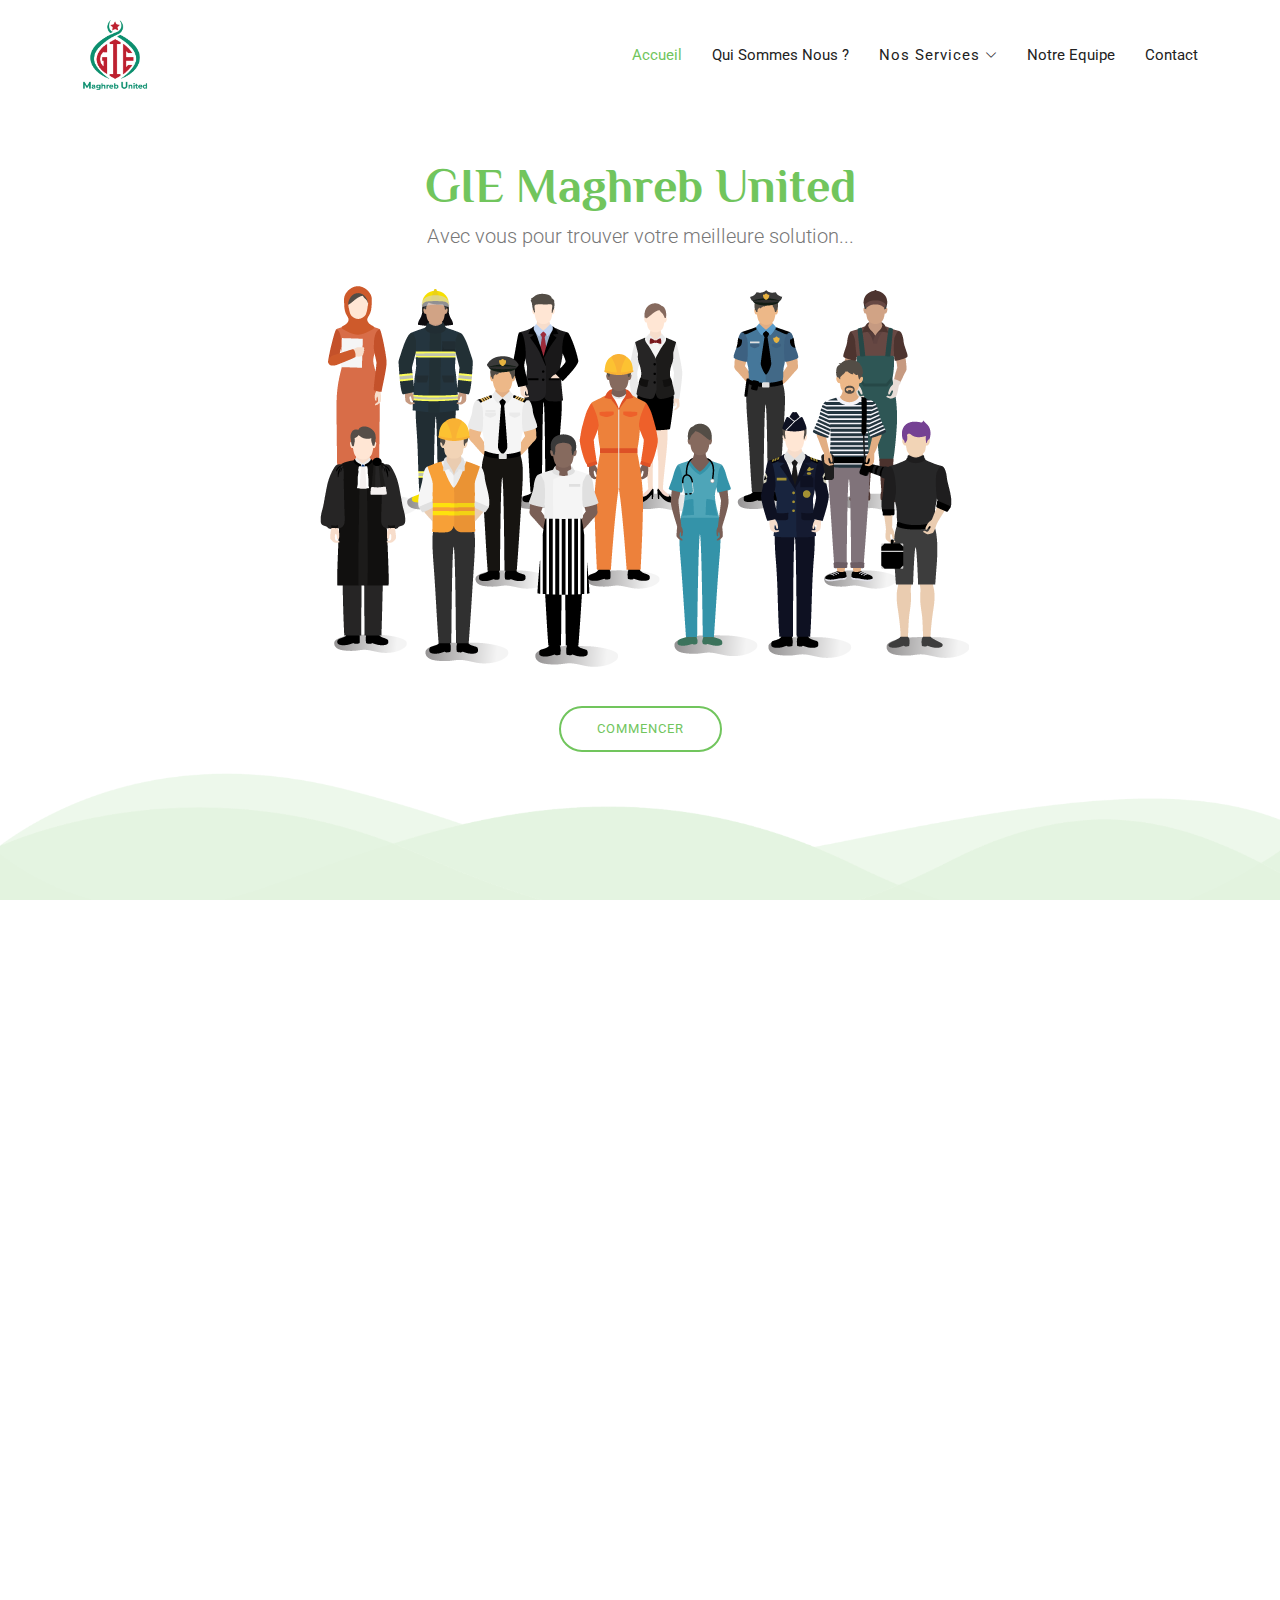
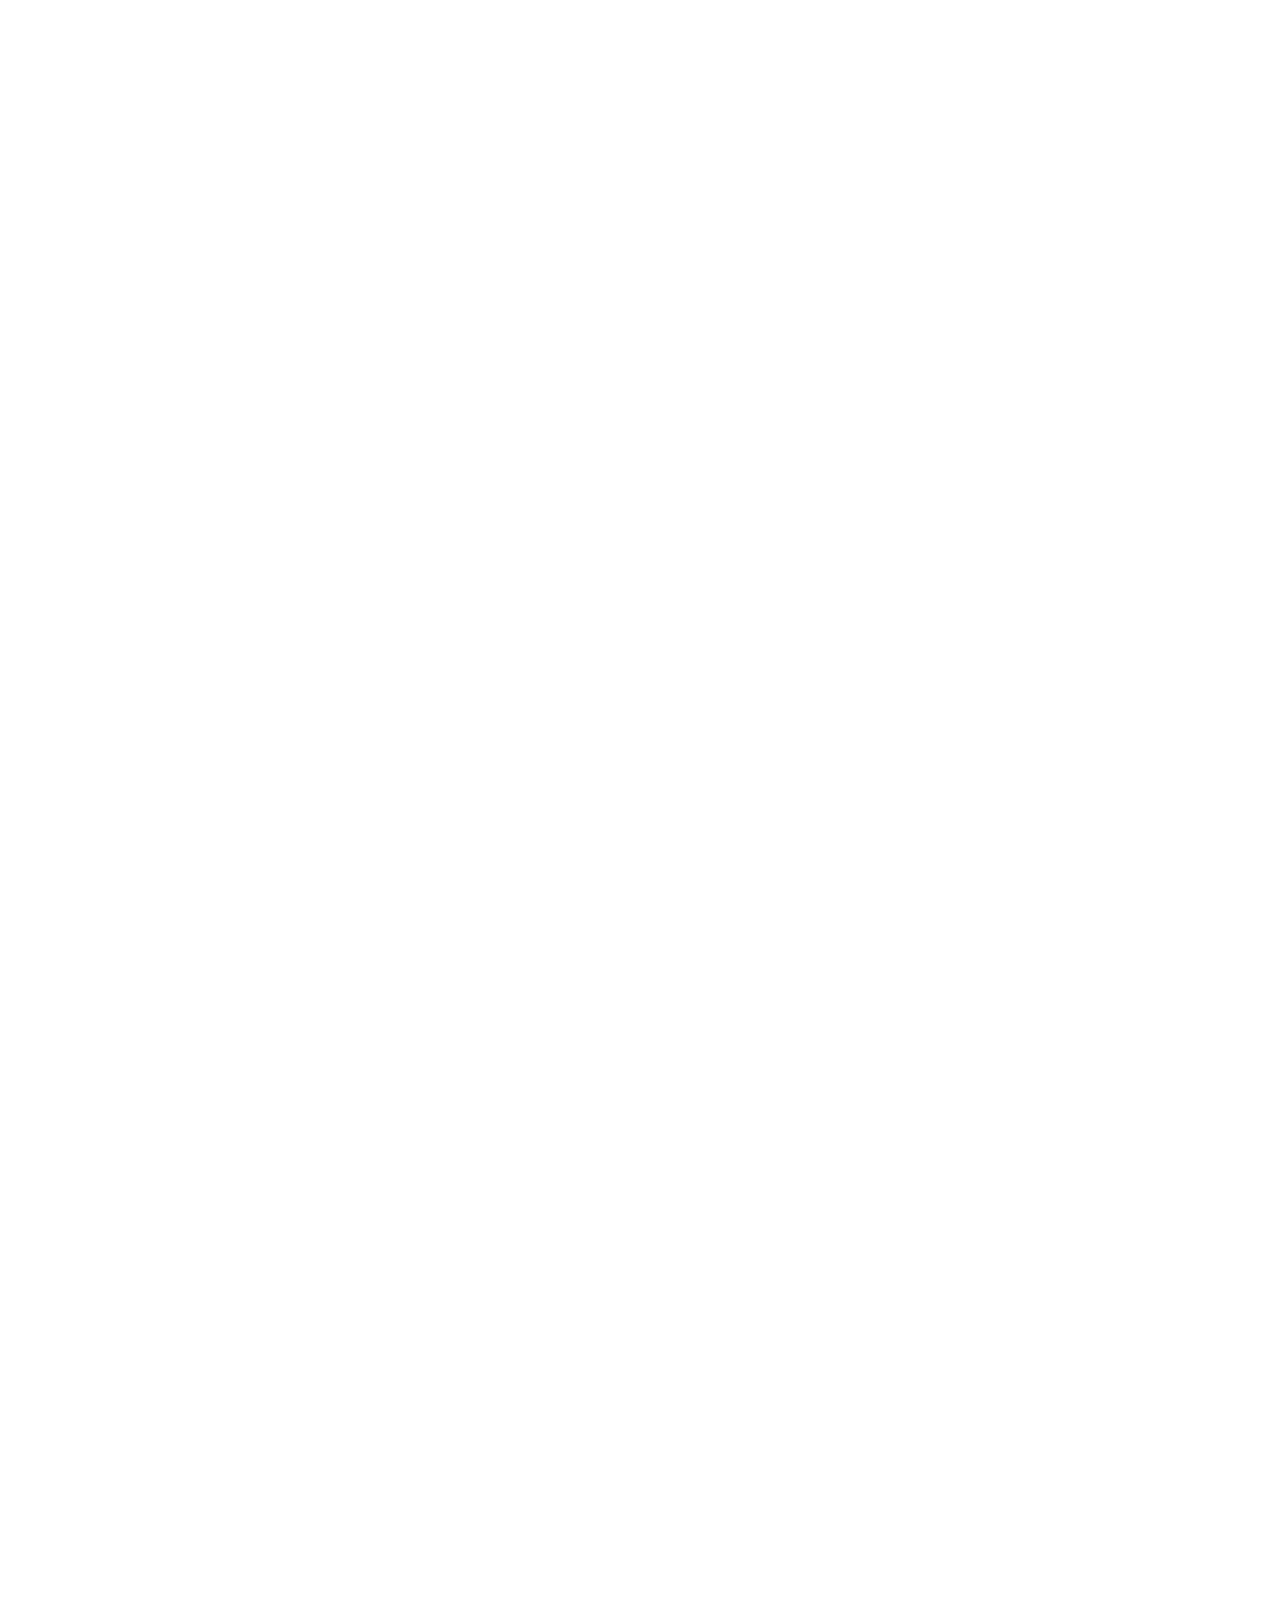
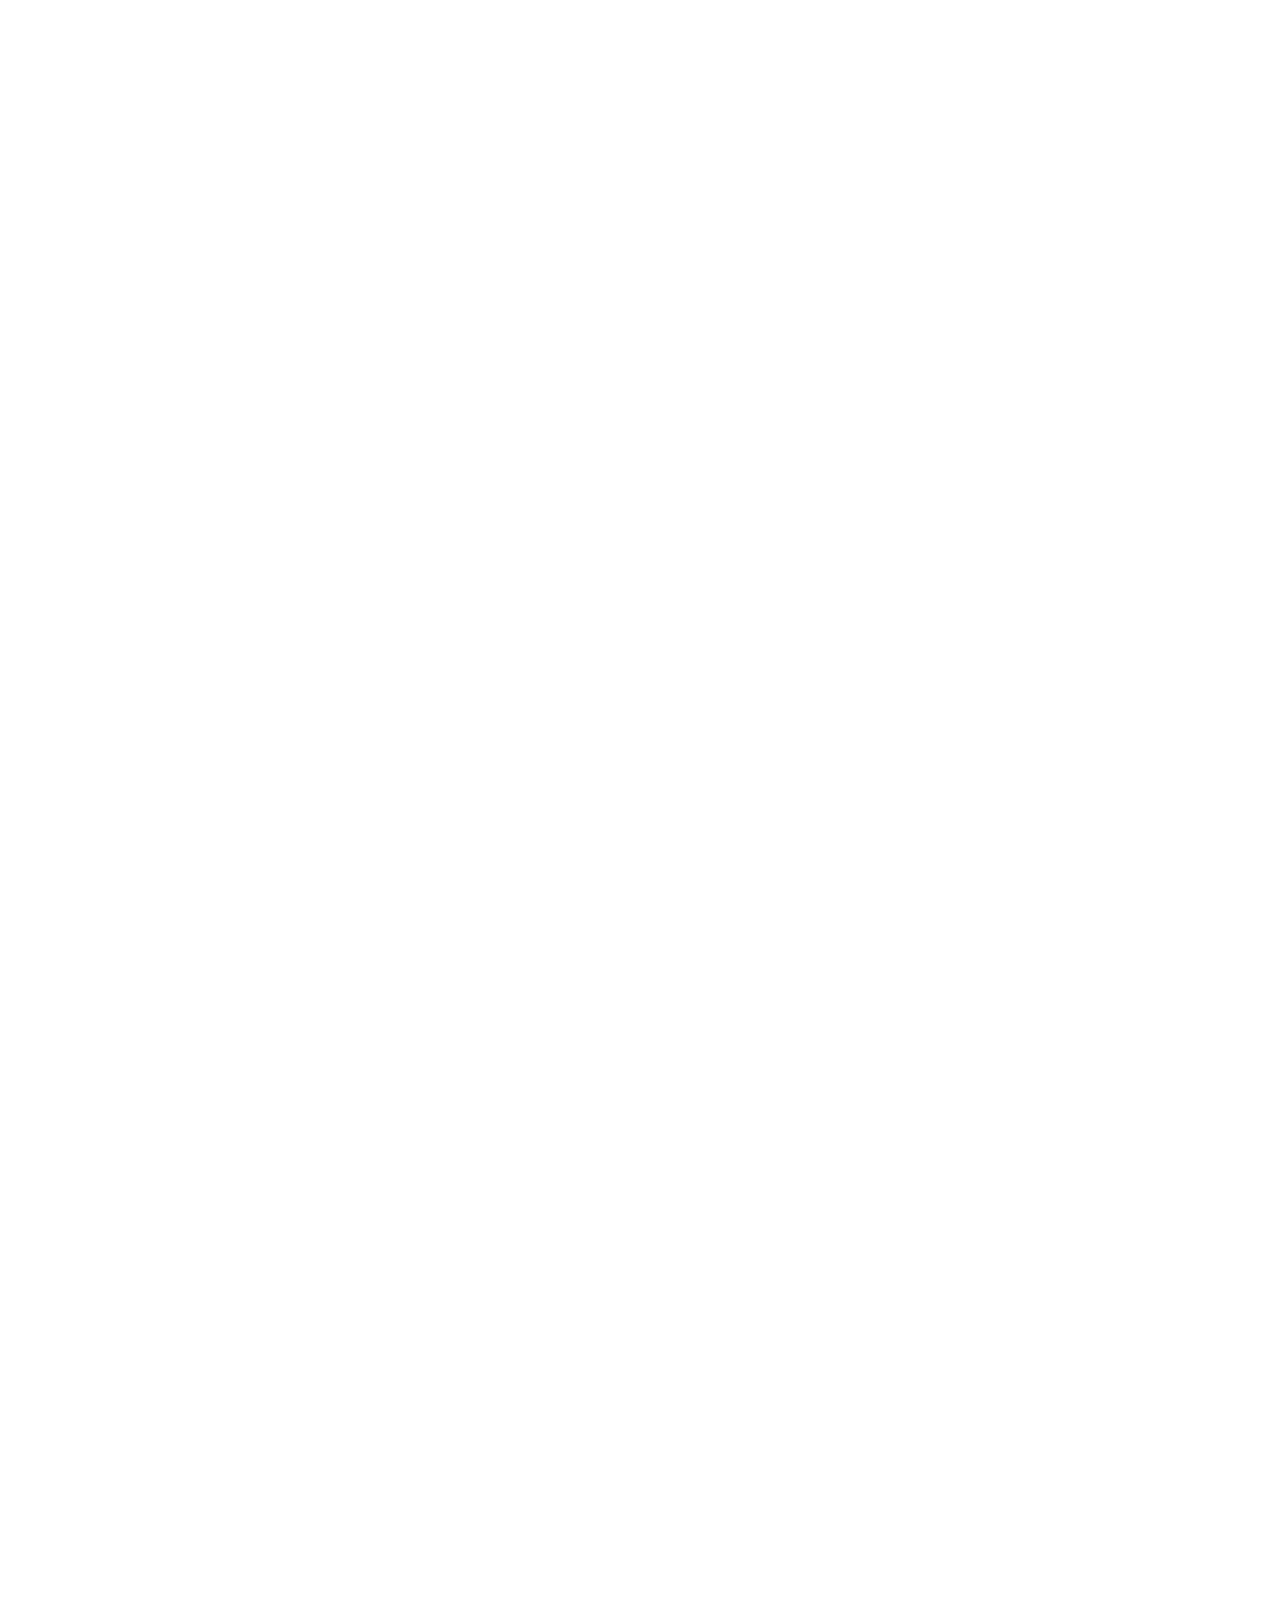
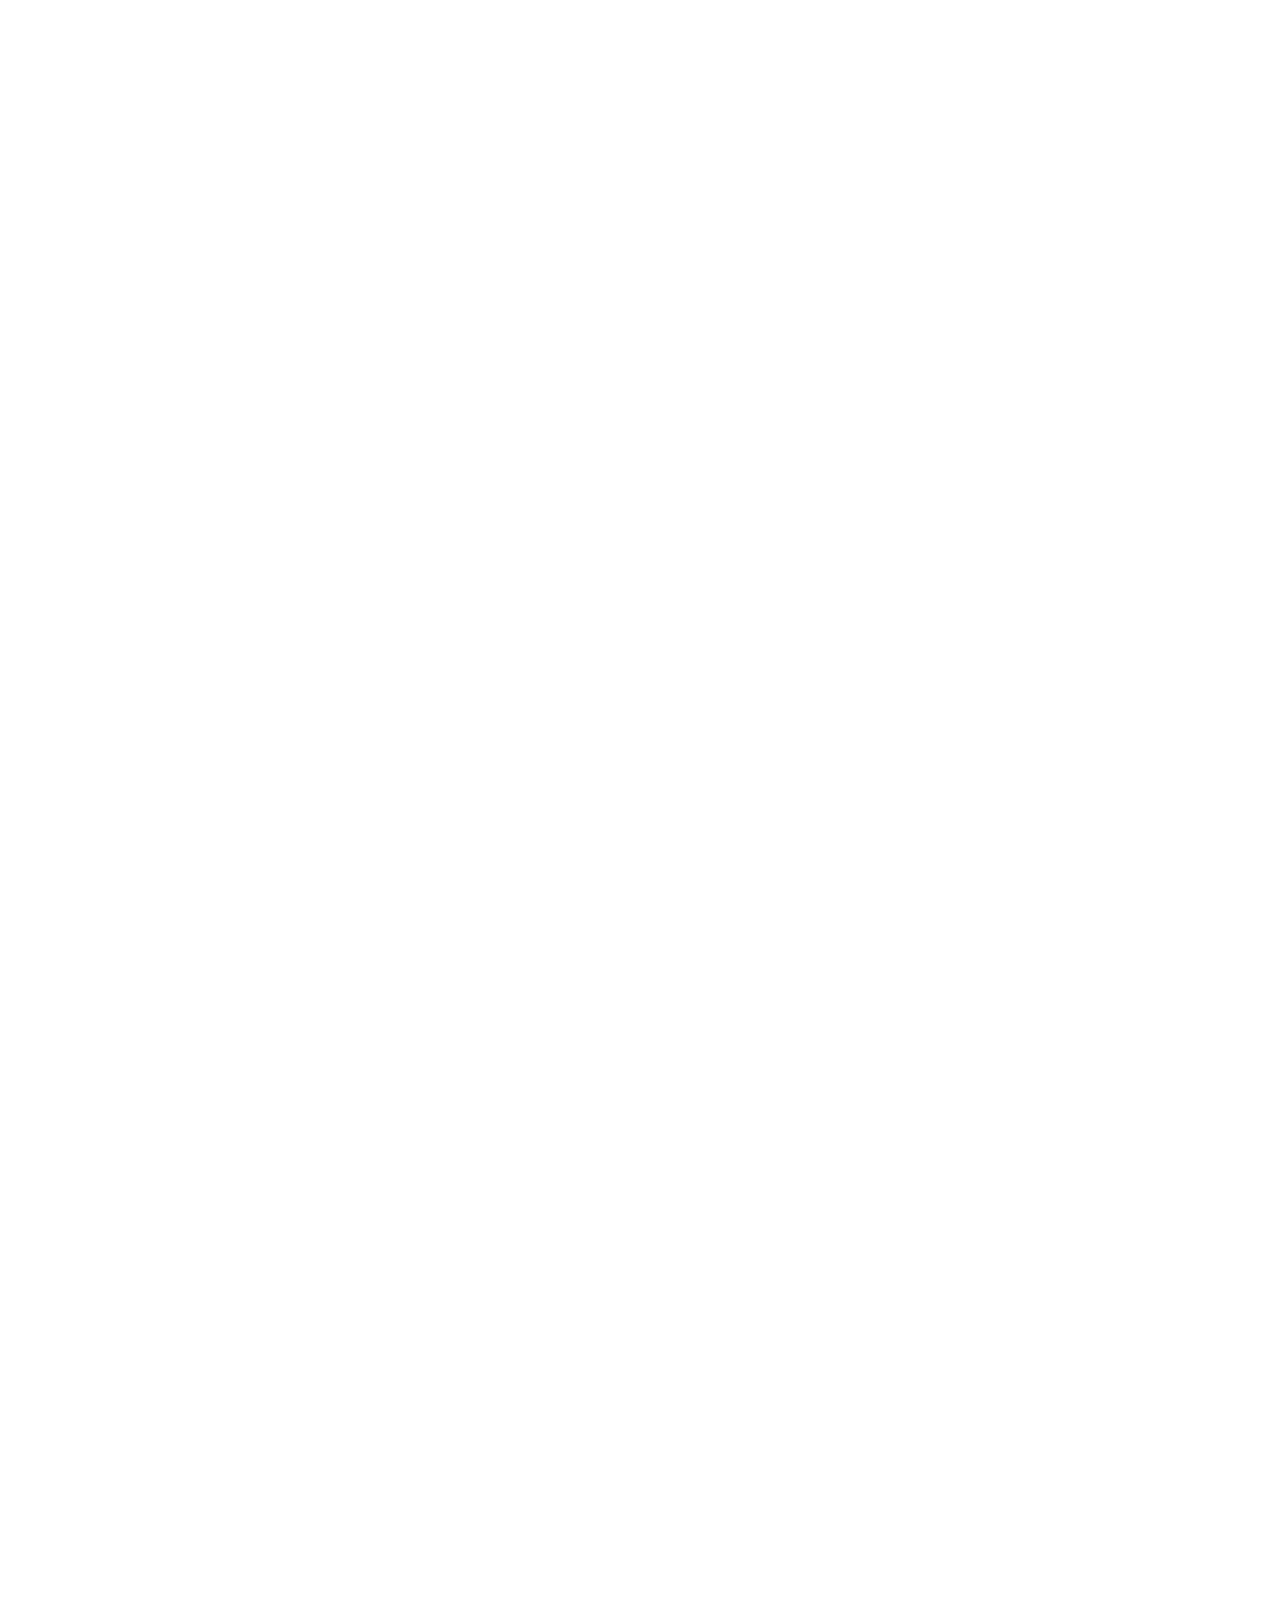
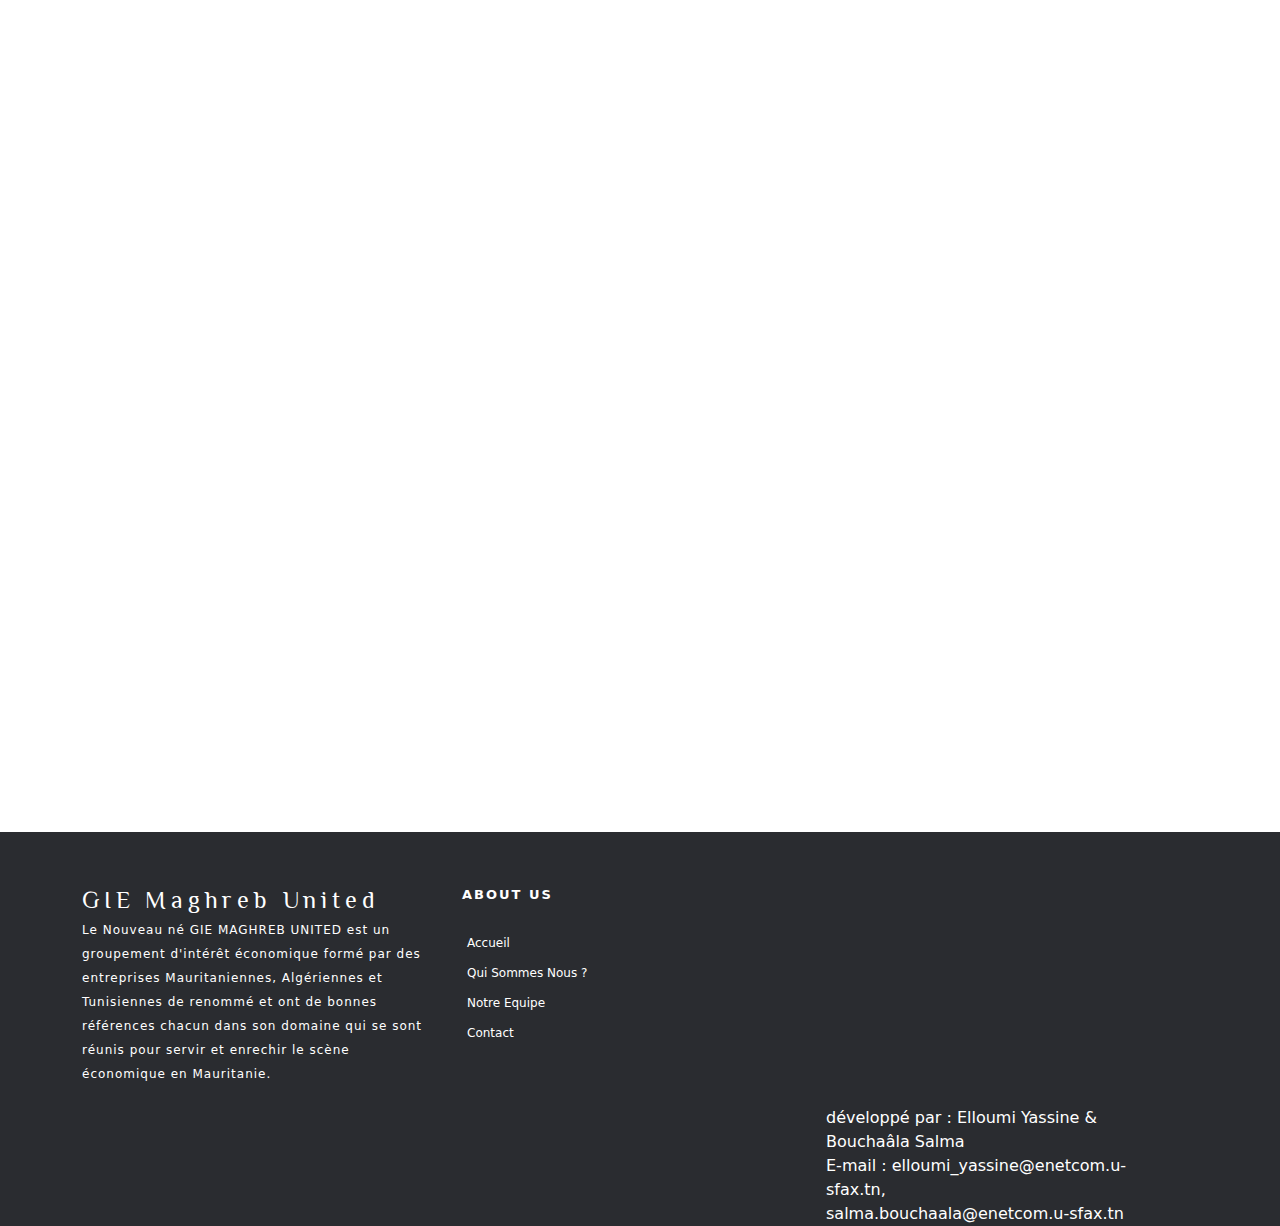
<file: index.html>
<!DOCTYPE html>
<html lang="en">

<head>
  <meta charset="utf-8">
  <meta content="width=device-width, initial-scale=1.0" name="viewport">

  <title>GIE maghreb-United</title>
  <meta content="" name="description">
  <meta content="" name="keywords">

  <!-- Favicons -->
  <link href="assets/img/svg/GIE.png" rel="icon">
  <link href="assets/img/apple-touch-icon.png" rel="apple-touch-icon">

  <!-- Google Fonts -->
  <link
    href="https://fonts.googleapis.com/css?family=Open+Sans:300,300i,400,400i,700,700i|Roboto:100,300,400,500,700|Philosopher:400,400i,700,700i"
    rel="stylesheet">

  <!-- Vendor CSS Files -->
  <link href="assets/vendor/aos/aos.css" rel="stylesheet">
  <link href="assets/vendor/bootstrap/css/bootstrap.min.css" rel="stylesheet">
  <link href="assets/vendor/bootstrap-icons/bootstrap-icons.css" rel="stylesheet">
  <link href="assets/vendor/glightbox/css/glightbox.min.css" rel="stylesheet">
  <link href="assets/vendor/swiper/swiper-bundle.min.css" rel="stylesheet">

  <!-- Template Main CSS File -->
  <link href="assets/css/style.css" rel="stylesheet">


</head>

<body>

  <!-- ======= Header ======= -->
  <header id="header" class="header fixed-top d-flex align-items-center">
    <div class="container d-flex align-items-center justify-content-between">

      <div id="logo">
        <h1><a href="index.html"><img src="assets/img/logo/GIE.png" alt="" style="height: 70px;"></a></h1>
        <!-- Uncomment below if you prefer to use an image logo -->
        <!-- <a href="index.html"><img src="assets/img/logo.png" alt="" title="" /></a>-->
      </div>

      <nav id="navbar" class="navbar">
        <ul>
          <li><a class="nav-link scrollto active" href="#hero">Accueil</a></li>
          <li><a class="nav-link scrollto" href="#about-us">Qui sommes nous ?</a></li>
          <li class="dropdown"><a href="#features"><span>Nos Services</span> <i class="bi bi-chevron-down"></i></a>
            <ul>
              <li><a href="serviceConstruction.html">Construction</a></li>
              <li><a href="serviceTravauPub.html">Travaux publics</a></li>
              <li><a href="serviceEnvironnement.html">Environnement</a></li>
              <li><a href="serviceHydrolique.html">Hydraulique</a></li>
              <li><a href="serviceHydraucarbures.html">Hydraucarbures</a></li>
              <li><a href="serviceEnergie.html">Energie</a></li>
              <li><a href="serviceIngénierie.html">Ingénierie</a></li>
              <li><a href="serviceFormation.html">Formation</a></li>
              <li><a href="serviceTrading.html">Trading</a></li>
              <li><a href="serviceAgriculture.html">Agriculture</a></li>
              <li><a href="serviceInvestissement.html">Investissement</a></li>
            </ul>
          </li>
          <li><a class="nav-link scrollto" href="#team">Notre Equipe</a></li>

          <li><a class="nav-link scrollto" href="#contact">Contact</a></li>
        </ul>
        <i class="bi bi-list mobile-nav-toggle"></i>
      </nav><!-- .navbar -->

    </div>
  </header><!-- End Header -->

  <!-- ======= Hero Section ======= -->
  <section id="hero">
    <div class="hero-container" data-aos="fade-in">
      <h1>GIE Maghreb United</h1>
      <h2>Avec vous pour trouver votre meilleure solution...</h2>
      <img src="assets/img/2754.png" alt="Hero Imgs" data-aos="zoom-out" data-aos-delay="100">
      <a href="#about-us" class="btn-get-started scrollto">Commencer</a>
    </div>
  </section><!-- End Hero Section -->

  <main id="main">
    <!-- ======= About Us Section ======= -->
    <section id="about-us" class="about-us padd-section">
      <div class="container" data-aos="fade-up">
        <div class="row justify-content-center">

          <div class="col-md-5 col-lg-3">
            <img src="assets/img/teamWork.jpg" alt="About" data-aos="zoom-in" data-aos-delay="100">
          </div>

          <div class="col-md-7 col-lg-8">
            <div class="about-content" data-aos="fade-left" data-aos-delay="100">

              <h2><span>GIE Maghreb United</span>Qui sommes nous ? </h2>
              <p> Le Nouveau né GIE MAGHREB UNITED est un groupement d'intérêt économique formé par des entreprises
                Mauritaniennes, Algériennes et Tunisiennes de renommé et ont de bonnes références chacun dans son
                domaine qui se sont réunies pour servir et enrechir la scène économique en Mauritanie.
              </p>

              <ul class="list-unstyled">
                <li><i class="vi bi-chevron-right"></i>Bâtiment et Construction</li>
                <li><i class="vi bi-chevron-right"></i>Ingénierie et Travaux Publics</li>
                <li><i class="vi bi-chevron-right"></i>Énergie et Environnement</li>
                <li><i class="vi bi-chevron-right"></i>Mines et Hydrocarbures</li>
                <li><i class="vi bi-chevron-right"></i>Et autre....</li>
              </ul>

            </div>
          </div>

        </div>
      </div>
    </section><!-- End About Us Section -->

    <!-- ======= Features Section ======= -->
    <section id="features" class="padd-section text-center">

      <div class="container" data-aos="fade-up">
        <div class="section-title text-center">
          <h2>Nos Services</h2>
        </div>

        <div class="row" data-aos="fade-up" data-aos-delay="100">

          <div class="col-md-6 col-lg-3">
            <a href="serviceConstruction.html">
              <div class="feature-block image-container">
                <img src="assets/img/construction.jpg" alt="img">
                <h4>Construction</h4>
                <p>"Érigeons des espaces qui dépassent vos attentes, pierre par pierre."</p>
              </div>
            </a>
          </div>

          <div class="col-md-6 col-lg-3">
            <a href="serviceEnergie.html"><div class="feature-block image-container">
              <img src="assets/img/energie.jpg" alt="img">
              <h4>Energie</h4>
              <p>"Allumons le chemin vers un avenir énergétique brillant et responsable."</p>
            </div></a>
            
          </div>

          <div class="col-md-6 col-lg-3">
            <a href="serviceEnvironnement.html">
              <div class="feature-block image-container">
                <img src="assets/img/Environment.jpg" alt="img">
                <h4>Environment </h4>
                <p>"Protégeons la planète avec des solutions environnementales innovantes." </p>
              </div>
            </a>

          </div>

          <div class="col-md-6 col-lg-3">
            <a href="serviceHydrolique.html">
              <div class="feature-block image-container">
                <img src="assets/img/hydraulique.png" alt="img">
                <h4>Hydraulique</h4>
                <p>"Façonnons l'avenir avec des solutions hydrauliques fluides et durables."</p>
              </div>
            </a>
            
          </div>

          <div class="col-md-6 col-lg-3">
            <a href="serviceTravauPub.html">
              <div class="feature-block image-container">
                <img src="assets/img/civil.jpg" alt="img">
                <h4>Travaux publics</h4>
                <p>"Édifions des bases solides, liant communautés et opportunités."</p>
              </div>
            </a>

          </div>

          <div class="col-md-6 col-lg-3">
            <a href="serviceAgriculture.html"> <div class="feature-block image-container">
              <img src="assets/img/agriculture.jpg" alt="img">
              <h4>Agriculture</h4>
              <p>"Cultivons la croissance et l'abondance, de la terre à la table."</p>
            </div></a>
           
          </div>

          <div class="col-md-6 col-lg-3">
            <a href="serviceTrading.html"><div class="feature-block image-container">
              <img src="assets/img/Trading.jpg" alt="img">
              <h4>Trading</h4>
              <p>"Connectons les marchés mondiaux pour stimuler la croissance et l'innovation."</p>
            </div></a>
            
          </div>

          <div class="col-md-6 col-lg-3">
            <a href="serviceIngénierie.html"><div class="feature-block image-container">
              <img src="assets/img/Engineering.jpg" alt="img">
              <h4>Ingénierie </h4>
              <p>"L'ingéniosité rencontre la réalité dans chaque projet que nous concevons."</p>
            </div></a>
            
          </div>
          <div class="col-md-6 col-lg-3">
            <a href="serviceHydraucarbures.html"><div class="feature-block image-container">
              <img src="assets/img/hydrocarbure.png" alt="img">
              <h4>Hydrocarbure </h4>
              <p>"Expertise et responsabilité dans le domaine complexe des hydrocarbures." </p>
            </div></a>
            
          </div>
          <div class="col-md-6 col-lg-3">
            <a href="serviceFormation.html"><div class="feature-block image-container">
              <img src="assets/img/training.jpg" alt="img">
              <h4>Formation</h4>
              <p>
                "Boostez vos compétences avec nos formations pour atteindre tout votre potentiel."</p>
            </div></a>
            
          </div>
          <div class="col-md-6 col-lg-3">
            <a href="serviceInvestissement.html"><div class="feature-block image-container">
              <img src="assets/img/investment.jpg" alt="img">
              <h4>Investissement</h4>
              <p>"Semons les graines du succès financier et regardons-les prospérer ensemble." </p>
            </div></a>
            
          </div>
          <div class="col-md-6 col-lg-3">
            <div class="feature-block image-container">
              <img src="assets/img/mines.png" alt="img">
              <h4>Mines</h4>
              <p>"Extraction méticuleuse, créant des opportunités à partir des profondeurs de la terre."</p>
            </div>
          </div>
        </div>
      </div>
    </section><!-- End Features Section -->

    <!-- ======= Team Section ======= -->
    <section id="team" class="padd-section text-center">

      <div class="container" data-aos="fade-up">
        <div class="section-title text-center">

          <h2>Conseil d'administration</h2>
          <p class="separator">le conseil d'administration est composé de :</p>
        </div>

        <div class="row">

          <div class="col-md-6 col-md-4 col-lg-3 spacetop" data-aos="zoom-in" data-aos-delay="100">
            <div class="team-block bottom">
              <img src="assets/img/team/MohamedLemineABDELLAHIBABOU.jpeg" class="img-responsive" alt="img">
              <div class="team-content">
                <!-- <ul class="list-unstyled">
                  <li><a href="test.html"><i class="bi bi-facebook"></i></a></li>
                  <li class="test"><a href="#"><i class="bi bi-envelope-fill"></i></a>
                  </li>
                  <li><a href="#"><i class="bi bi-linkedin"></i></a></li>
                </ul> -->
                <span>Président</span>
                <h4>Mr. Mohamed Lemine ABDELLAHI BABOU</h4>
                <span>president@maghreb-united.org</span>
              </div>
            </div>
          </div>
          <div class="col-md-6 col-md-4 col-lg-3 spacetop" data-aos="zoom-in" data-aos-delay="100">
            <div class="team-block bottom">
              <img src="assets/img/team/Mosbah Ben Mbarek.jpeg" class="img-responsive" alt="img">
              <div class="team-content">
                <!-- <ul class="list-unstyled">
                  <li><a href="test.html"><i class="bi bi-facebook"></i></a></li>
                  <li><a href="#"><i class="bi bi-twitter"></i></a></li>
                  <li><a href="#"><i class="bi bi-linkedin"></i></a></li>
                </ul> -->
                <span>Vice pérsident</span>
                <h4> Mr. Mesbah BEN MBAREK</h4>
                <span>vice.president@maghreb-united.org</span>

              </div>
            </div>
          </div>
          <div class="col-md-6 col-md-4 col-lg-3 spacetop" data-aos="zoom-in" data-aos-delay="100">
            <div class="team-block bottom">
              <img src="assets/img/team/LimamABDELLAHIBABOU.jpeg" class="img-responsive" alt="img">
              <div class="team-content">
                <!-- <ul class="list-unstyled">
                  <li><a href="test.html"><i class="bi bi-facebook"></i></a></li>
                  <li><a href="#"><i class="bi bi-twitter"></i></a></li>
                  <li><a href="#"><i class="bi bi-linkedin"></i></a></li>
                </ul> -->
                <span>Directeur central</span>
                <h4> Mr. Limam ABDELLAHI BABOU</h4>
                <span>directeur.centrale@maghreb-united.org</span>

              </div>
            </div>
          </div>
          <div class="col-md-6 col-md-4 col-lg-3 spacetop" data-aos="zoom-in" data-aos-delay="100">
            <div class="team-block bottom">
              <img src="assets/img/team/imedBenBrik.jpg" class="img-responsive" alt="img">
              <div class="team-content">
                <!-- <ul class="list-unstyled">
                  <li><a href="test.html"><i class="bi bi-facebook"></i></a></li>
                  <li><a href="#"><i class="bi bi-twitter"></i></a></li>
                  <li><a href="#"><i class="bi bi-linkedin"></i></a></li>
                </ul> -->
                <span>Directeur technique</span>
                <h4> Mr. Imed BEN BRAIK</h4>
                <span>directeur.technique@maghreb-united.org</span>

              </div>
            </div>
          </div>
          <div class="col-md-6 col-md-4 col-lg-3 spacetop" data-aos="zoom-in" data-aos-delay="200">

          </div>
          <div class="col-md-6 col-md-4 col-lg-3 spacetop" data-aos="zoom-in" data-aos-delay="100">
            <div class="team-block bottom">
              <img src="assets/img/team/fadhel.jpeg" class="img-responsive" alt="img">
              <div class="team-content">
                <!-- <ul class="list-unstyled">
                  <li><a href="test.html"><i class="bi bi-facebook"></i></a></li>
                  <li><a href="#"><i class="bi bi-twitter"></i></a></li>
                  <li><a href="#"><i class="bi bi-linkedin"></i></a></li>
                </ul> -->
                <span>Directeur administratif et financier</span>
                <h4>Mr. Mohamed Fadel ABDELLAHI BABOU</h4>
                <span>directeur.adminstratif.finacier@maghreb-united.org</span>

              </div>
            </div>
          </div>
          <div class="col-md-6 col-md-4 col-lg-3 spacetop" data-aos="zoom-in" data-aos-delay="200">
            <div class="team-block bottom">
              <img src="assets/img/team/AymanKam.png" class="img-responsive" alt="img">
              <div class="team-content">
                <!-- <ul class="list-unstyled">
                  <li><a href="test.html"><i class="bi bi-facebook"></i></a></li>
                  <li><a href="#"><i class="bi bi-twitter"></i></a></li>
                  <li><a href="#"><i class="bi bi-linkedin"></i></a></li>
                </ul> -->
                <span>Membre du Conseil Architecte</span>
                <h4>Mr. Aymen Kammoun</h4>
                <span>architect@maghreb-united.org</span>

              </div>
            </div>
          </div>

        </div>
      </div>
    </section><!-- End Team Section -->

    <!-- ======= Screenshots Section ======= -->
    <section id="screenshots" class="padd-section text-center">

      <div class="container" data-aos="fade-up">
        <div class="section-title text-center">
          <h2>Galerie des Réalisations</h2>
          <p class="separator">Ici, vous pouvez trouver certaines de nos réalisations :</p>
        </div>

        <div class="screens-slider swiper">

          <div class="swiper-wrapper align-items-center">
            <div class="swiper-slide"><img src="assets/img/realisationHOME_PAGE/1.jpg" class="img-fluid" alt=""></div>
            <div class="swiper-slide"><img src="assets/img/realisationHOME_PAGE/2.jpg" class="img-fluid" alt=""></div>
            <div class="swiper-slide"><img src="assets/img/realisationHOME_PAGE/3.jpg" class="img-fluid" alt=""></div>
            <div class="swiper-slide"><img src="assets/img/realisationHOME_PAGE/4.jpg" class="img-fluid" alt=""></div>
            <div class="swiper-slide"><img src="assets/img/realisationHOME_PAGE/5.jpg" class="img-fluid" alt=""></div>
            <div class="swiper-slide"><img src="assets/img/realisationHOME_PAGE/6.jpg" class="img-fluid" alt=""></div>
            <div class="swiper-slide"><img src="assets/img/realisationHOME_PAGE/7.jpg" class="img-fluid" alt=""></div>
            <div class="swiper-slide"><img src="assets/img/realisationHOME_PAGE/8.jpg" class="img-fluid" alt=""></div>
            <div class="swiper-slide"><img src="assets/img/realisationHOME_PAGE/9.jpg" class="img-fluid" alt=""></div>
            <div class="swiper-slide"><img src="assets/img/realisationHOME_PAGE/10.jpg" class="img-fluid" alt=""></div>
            <div class="swiper-slide"><img src="assets/img/realisationHOME_PAGE/11.jpg" class="img-fluid" alt=""></div>
            <div class="swiper-slide"><img src="assets/img/realisationHOME_PAGE/13.jpg" class="img-fluid" alt=""></div>
            <div class="swiper-slide"><img src="assets/img/realisationHOME_PAGE/14.jpg" class="img-fluid" alt=""></div>
            <div class="swiper-slide"><img src="assets/img/realisationHOME_PAGE/16.jpg" class="img-fluid" alt=""></div>

          </div>
          <div class="swiper-pagination"></div>
        </div>
      </div>

    </section>
    <!-- End Screenshots Section -->

    <!-- ======= Testimonials Section ======= -->
    <section id="testimonials" class="padd-section text-center">
      <div class="container" data-aos="fade-up">
        <div class="row justify-content-center">

          <div class="col-md-8">

            <div class="testimonials-content">
              <div id="carousel-example-generic" class="carousel slide" data-bs-ride="carousel"
                data-bs-interval="30000">

                <div class="carousel-inner" role="listbox">

                  <div class="carousel-item  active">
                    <div class="top-top">

                      <h2>Chronique d'un rêve... </h2>
                      <p>
                      <ul>
                        <li>Le Commencement à été par L’Etablissement Général des Travaux Publics et Prestationde
                          Services (GTPPS) qui est spécialisé dans le domaine de la construction et de
                          développementimmobilier. </li>
                        <li>Fondée en 2019, GTPPS n’a cessé de se développer en multipliant son chiffre d’affaire et
                          endiversifiant ses activités. L’Etablissement s’est lancé dans l’activité du BTP en se basant
                          sur uneclientèle privée et un nombre précis de clients fiables. </li>
                        <li>L’Ets GTPPS est un acteur important du monde de la construction depuis de nombreuses
                          années.Ensuite, et apr é s discussion avec sa Soeur BEN AFAN SARL Un Leader Mauritanien dans
                          letrading et le commerce international, Tous les deux ont fait tout pour constituer un
                          Groupementsolide d'entreprises Mauritaniennes, Algériennes et Tunisiennes qui adèrent dans le
                          rêve de BienConstruire dans le Cher Pays. </li>
                      </ul>
                      </p>
                      <h4>Mr. Mohamed Lemine ABDELLAHI BABOU<span>Président</span></h4>

                    </div>
                  </div>

                  <div class="carousel-item ">
                    <div class="top-top">

                      <h2>De La Naissance à la Concrétisation...</h2>
                      <p>
                      <ul>
                        <li>Le groupement d'interet économique Magreb United est née de notre volonté,
                          D'une vision d'un homme f é d é rateur et pragmatique qui r ê ve d'impulser une nouvelle
                          visiondynamique pour le développement de notre pays La Mauritanie.</li>
                        <li>Nous sommes ambitieux et expérimenté avec une historique de plus de vingt ans il est le
                          temps denouer une identité afin de répondre aux exigences de l'époques de construire l'avenir
                          autrement .</li>
                        <li>Notre GIE Maghreb United se positionne aujourd'hui comme une plate forme majeure sur
                          leterritoire de la république islamique Mauritanienne afin de répondre aux défis de l'époque
                          Avec ses départements études, suivies et réalisation
                          Secteur agricole,
                          Secteur énergétique,
                          Secteur financier,</li>
                      </ul>
                      </p>
                      <h4>-Mr.Limam ABDELLAHI BABOU<span> Directeur central </span></h4>

                    </div>
                  </div>

                </div>

                <div class="btm-btm">

                  <ul class="list-unstyled carousel-indicators">
                    <li data-bs-target="#carousel-example-generic" data-bs-slide-to="0" class="active"></li>
                    <li data-bs-target="#carousel-example-generic" data-bs-slide-to="1"></li>

                  </ul>

                </div>

              </div>
            </div>
          </div>

        </div>
      </div>
    </section>
    <!-- End Testimonials Section -->



    <!-- ======= Newsletter Section ======= -->
    <section id="newsletter" class="newsletter text-center">
      <div class="overlay padd-section">
        <div class="container" data-aos="zoom-in">

          <div class="row justify-content-center">
            <div class="col-md-9 col-lg-6">

            </div>
          </div>

          <ul class="list-unstyled">

          </ul>

        </div>
      </div>
    </section>
    <!-- End Newsletter Section -->
    <!-- ======= Screenshots Section ======= -->
    <section id="screenshots" class="padd-section text-center">

      <div class="container" data-aos="fade-up">
        <div class="section-title text-center">
          <h2>Nos Associés</h2>
        </div>

        <div class="screens-slider swiper">

          <div class="swiper-wrapper align-items-center">
            <div class="swiper-slide"><img src="assets/img/associés/1.png" class="img-fluid" alt="">
              <p class="separator">Construction Et Travaux Publics</p>
            </div>
            <div class="swiper-slide"><img src="assets/img/associés/2.png" class="img-fluid" alt="">
              <p class="separator">Ingénierie Et Investissement</p>
            </div>
            <div class="swiper-slide"><img src="assets/img/associés/3.png" class="img-fluid" alt="">
              <p class="separator">Commerce International</p>
            </div>
            <div class="swiper-slide"><img src="assets/img/associés/4.png" class="img-fluid" alt="">
              <p class="separator">Ingénierie, Environment, Hydraulique Et Electricité</p>
            </div>
            <div class="swiper-slide"><img src="assets/img/associés/5.png" class="img-fluid" alt="">
              <p class="separator">Commerce International</p>
            </div>
            <div class="swiper-slide"><img src="assets/img/associés/6.png" class="img-fluid" alt="">
              <p class="separator">Architecture Et Construction</p>
            </div>
          </div>
          <div class="swiper-pagination"></div>
        </div>
      </div>

    </section>

    <section id="newsletter" class="newsletter text-center">
      <div class="overlay padd-section">
        <div class="container" data-aos="zoom-in">

          <div class="row justify-content-center">
            <div class="col-md-9 col-lg-6">

            </div>
          </div>

          <ul class="list-unstyled">

          </ul>

        </div>
      </div>
    </section>
    <!-- ======= Screenshots Section ======= -->
    <section id="screenshots" class="padd-section text-center">

      <div class="container" data-aos="fade-up">
        <div class="section-title text-center">
          <h2>Nos Partenaires</h2>
        </div>

        <div class="screens-slider swiper">

          <div class="swiper-wrapper align-items-center">
            <div class="swiper-slide"><img src="assets/img/partenaires/1.png" class="img-fluid" alt="">
              <p class="separator">Etudes, Suivie Et Contrôle BTP</p>
            </div>
            <div class="swiper-slide"><img src="assets/img/partenaires/2.png" class="img-fluid" alt="">
              <p class="separator">"Énergie, Construction, Hydraulique Et Travaux Publics</p>
            </div>
            <div class="swiper-slide"><img src="assets/img/partenaires/3.png" class="img-fluid" alt="">
              <p class="separator">Travaux Publics Et Construction</p>
            </div>
            <div class="swiper-slide"><img src="assets/img/partenaires/4.png" class="img-fluid" alt="">
              <p class="separator">Travaux Publics, Environnement Et Hydraulique</p>
            </div>
            <div class="swiper-slide"><img src="assets/img/partenaires/5.png" class="img-fluid" alt="">
              <p class="separator">Energie</p>
            </div>
            <div class="swiper-slide"><img src="assets/img/partenaires/6.png" class="img-fluid" alt="">
              <p class="separator">Energie</p>
            </div>
            <div class="swiper-slide"><img src="assets/img/partenaires/7.png" class="img-fluid" alt="">
              <p class="separator">Hydrocarbures Et Construction Métallique</p>
            </div>
            <div class="swiper-slide"><img src="assets/img/partenaires/8.png" class="img-fluid" alt="">
              <p class="separator">Agriculture</p>
            </div>
            <div class="swiper-slide"><img src="assets/img/partenaires/9.png" class="img-fluid" alt="">
              <p class="separator">Formation</p>
            </div>
            <div class="swiper-slide"><img src="assets/img/partenaires/10.png" class="img-fluid" alt="">
              <p class="separator">Financement Et Investissementl</p>
            </div>
            <div class="swiper-slide"><img src="assets/img/partenaires/11.png" class="img-fluid" alt="">
              <p class="separator">Financement Et Investissement</p>
            </div>
            <div class="swiper-slide"><img src="assets/img/partenaires/12.png" class="img-fluid" alt="">
              <p class="separator">Hydraulique Et Environnement</p>
            </div>
          </div>

          <div class="swiper-pagination"></div>
        </div>
      </div>

    </section>
    <!-- End Screenshots Section -->
    <!-- ======= Contact Section ======= -->
    <section id="contact" class="padd-section">

      <div class="container" data-aos="fade-up">
        <div class="section-title text-center">
          <h2>Contact</h2>
        </div>

        <div class="row justify-content-center" data-aos="fade-up" data-aos-delay="100">

          <div class="col-lg-3 col-md-4">

            <div class="info">
              <div>
                <i class="bi bi-geo-alt"></i>
                <p>Ext. Not Mod I no 344. Tvz<br>Nouakchott, Mauritanie Poste</p>
              </div>

              <div class="email">
                <i class="bi bi-envelope"></i>
                <p>contact@maghreb-united.org</p>
              </div>

              <div>
                <i class="bi bi-phone"></i>
                <p>+222 45 250 730</p>
              </div>
            </div>

            <!-- <div class="social-links">
              <a href="#" class="twitter"><i class="bi bi-twitter"></i></a>
              <a href="#" class="facebook"><i class="bi bi-facebook"></i></a>
              <a href="#" class="instagram"><i class="bi bi-instagram"></i></a>
              <a href="#" class="linkedin"><i class="bi bi-linkedin"></i></a>
            </div> -->

          </div>
          <div class="col-lg-5 col-md-8">
            <div class="form">
              <form action="https://formspree.io/f/mgejjbpg" method="post" role="form" class="php-email-form">
                <div class="form-group">
                  <input type="text" name="name" class="form-control" id="name" placeholder="Votre Nom" required>
                </div>
                <div class="form-group mt-3">
                  <input type="email" class="form-control" name="email" id="email" placeholder="Votre E-mail" required>
                </div>
                <div class="form-group mt-3">
                  <input type="text" class="form-control" name="subject" id="subject" placeholder="Objet" required>
                </div>
                <div class="form-group mt-3">
                  <textarea class="form-control" name="message" rows="5" placeholder="Message" required></textarea>
                </div>
                <div class="my-3">
                  <div class="loading">Loading</div>
                  <div class="sent-message">Your message has been sent. Thank you!</div>
                </div>
                <div class="text-center"><button type="submit">Envoyer</button></div>
              </form>
            </div>
          </div>
        </div>
      </div>
    </section><!-- End Contact Section -->

  </main><!-- End #main -->

  <!-- ======= Footer ======= -->
  <footer class="footer">
    <div class="container">
      <div class="row">

        <div class="col-md-12 col-lg-4">
          <div class="footer-logo">

            <a class="navbar-brand" href="#">GIE Maghreb United</a>
            <p>Le Nouveau né GIE MAGHREB UNITED est un groupement d'intérêt économique formé par des entreprises
              Mauritaniennes, Algériennes et Tunisiennes de renommé et ont de bonnes références chacun dans son domaine
              qui se sont réunis pour servir et enrechir le scène économique en Mauritanie.</p>

          </div>
        </div>

        <div class="col-sm-6 col-md-3 col-lg-2">
          <div class="list-menu">

            <h4>About Us</h4>

            <ul class="list-unstyled">
              <li><a href="#">Accueil</a></li>
              <li><a href="#about-us">Qui sommes nous ?</a></li>
              <li><a href="#team">Notre Equipe</a></li>
              <li><a href="#contact">Contact</a></li>
            </ul>

          </div>
        </div>

        <div class="row justify-content-between">
          <div class="col-md-8">
          </div>
          <div class="col" style="color: white;">
            développé par : Elloumi Yassine & Bouchaâla Salma <br>
            E-mail : elloumi_yassine@enetcom.u-sfax.tn, <br>
            salma.bouchaala@enetcom.u-sfax.tn
          </div>
        </div>
      </div>

    </div>
    </div>



  </footer><!-- End  Footer -->

  <a href="#" class="back-to-top d-flex align-items-center justify-content-center"><i
      class="bi bi-arrow-up-short"></i></a>

  <!-- Vendor JS Files -->
  <script src="assets/vendor/aos/aos.js"></script>
  <script src="assets/vendor/bootstrap/js/bootstrap.bundle.min.js"></script>
  <script src="assets/vendor/glightbox/js/glightbox.min.js"></script>
  <script src="assets/vendor/swiper/swiper-bundle.min.js"></script>
  <script src="assets/vendor/php-email-form/validate.js"></script>

  <!-- Template Main JS File -->
  <script src="assets/js/main.js"></script>

</body>

</html>
</file>
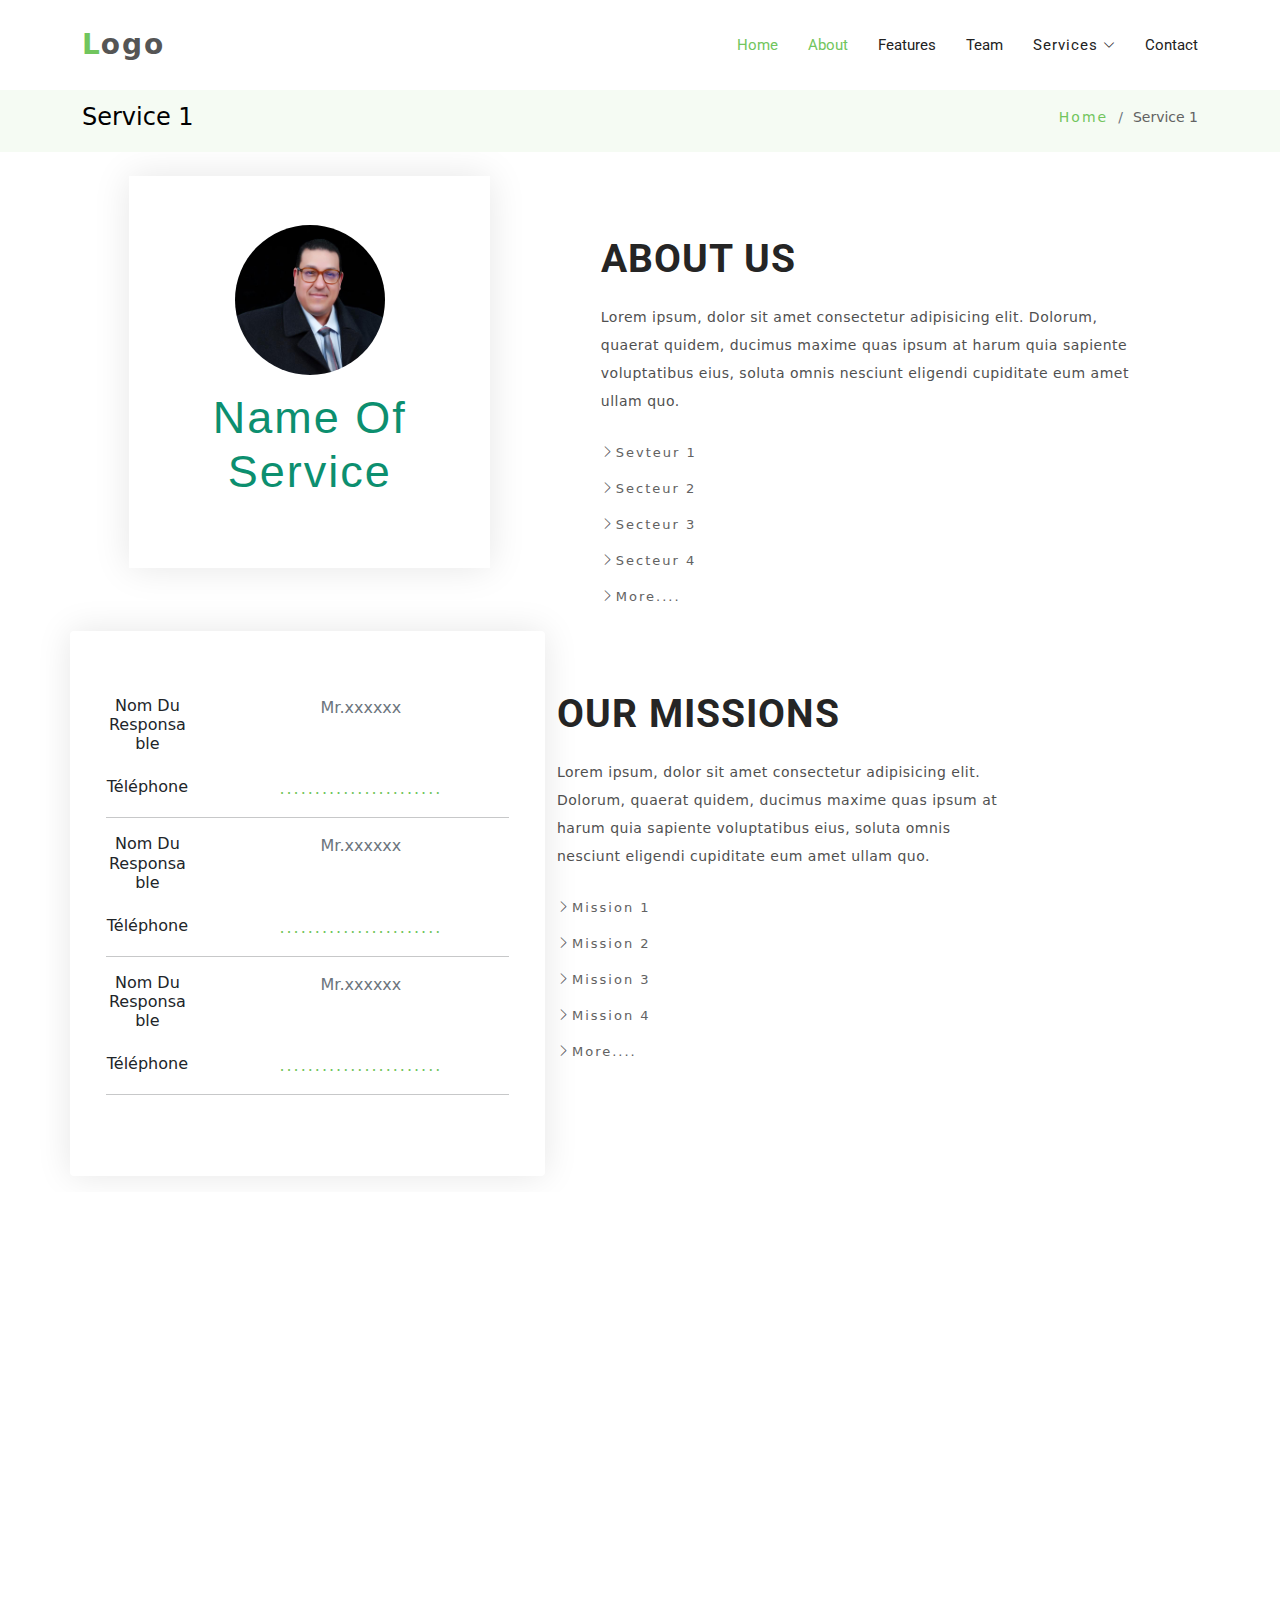
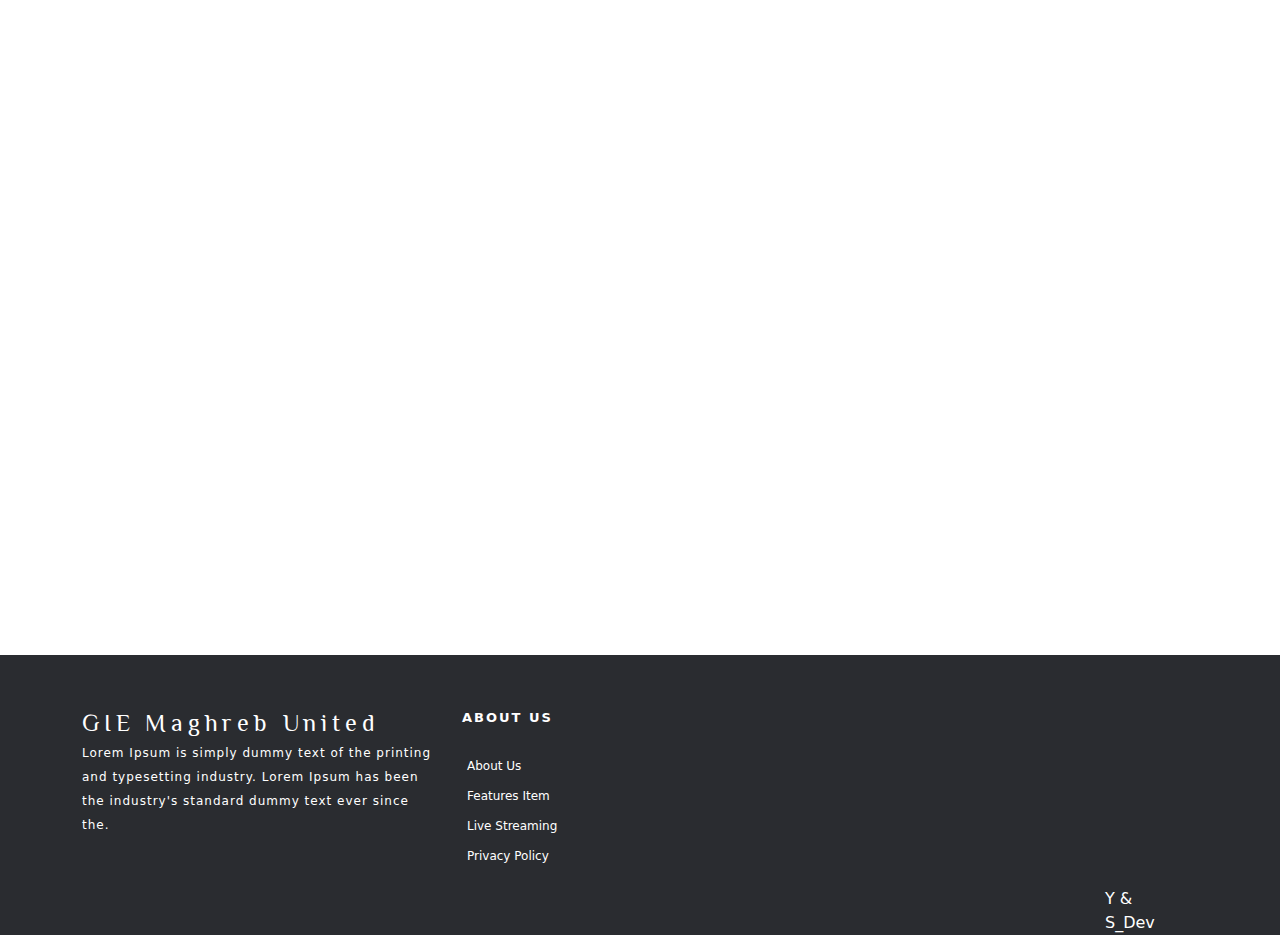
<file: inner-page.html>
<!DOCTYPE html>
<html lang="en">

<head>
  <meta charset="utf-8">
  <meta content="width=device-width, initial-scale=1.0" name="viewport">

  <title>Inner Page - eStartup Bootstrap Template</title>
  <meta content="" name="description">
  <meta content="" name="keywords">

  <!-- Favicons -->
  <link href="assets/img/favicon.png" rel="icon">
  <link href="assets/img/apple-touch-icon.png" rel="apple-touch-icon">

  <!-- Google Fonts -->
  <link
    href="https://fonts.googleapis.com/css?family=Open+Sans:300,300i,400,400i,700,700i|Roboto:100,300,400,500,700|Philosopher:400,400i,700,700i"
    rel="stylesheet">

  <!-- Vendor CSS Files -->
  <link href="assets/vendor/aos/aos.css" rel="stylesheet">
  <link href="assets/vendor/bootstrap/css/bootstrap.min.css" rel="stylesheet">
  <link href="assets/vendor/bootstrap-icons/bootstrap-icons.css" rel="stylesheet">
  <link href="assets/vendor/glightbox/css/glightbox.min.css" rel="stylesheet">
  <link href="assets/vendor/swiper/swiper-bundle.min.css" rel="stylesheet">

  <!-- Template Main CSS File -->
  <link href="assets/css/style.css" rel="stylesheet">
  <link href="assets/css/inner-page.css" rel="stylesheet">


</head>

<body>

  <!-- ======= Header ======= -->
  <header id="header" class="header fixed-top d-flex align-items-center">
    <div class="container d-flex align-items-center justify-content-between">

      <div id="logo">
        <h1><a href="index.html"><span>L</span>ogo</a></h1>
        <!-- Uncomment below if you prefer to use an image logo -->
        <!-- <a href="index.html"><img src="assets/img/logo.png" alt="" title="" /></a>-->
      </div>

      <nav id="navbar" class="navbar">
        <ul>
          <li><a class="nav-link scrollto active" href="#hero">Home</a></li>
          <li><a class="nav-link scrollto" href="#about-us">About</a></li>
          <li><a class="nav-link scrollto" href="#features">Features</a></li>
          <li><a class="nav-link scrollto" href="#team">Team</a></li>
          <li class="dropdown"><a href="#"><span>Services</span> <i class="bi bi-chevron-down"></i></a>
            <ul>
              <li><a href="#">Drop Down 1</a></li>
              <li class="dropdown"><a href="#"><span>Deep Drop Down</span> <i class="bi bi-chevron-right"></i></a>
                <ul>
                  <li><a href="#">Deep Drop Down 1</a></li>
                  <li><a href="#">Deep Drop Down 2</a></li>
                  <li><a href="#">Deep Drop Down 3</a></li>
                  <li><a href="#">Deep Drop Down 4</a></li>
                  <li><a href="#">Deep Drop Down 5</a></li>
                </ul>
              </li>
              <li><a href="#">Drop Down 2</a></li>
              <li><a href="#">Drop Down 3</a></li>
              <li><a href="#">Drop Down 4</a></li>
            </ul>
          </li>
          <li><a class="nav-link scrollto" href="#contact">Contact</a></li>
        </ul>
        <i class="bi bi-list mobile-nav-toggle"></i>
      </nav><!-- .navbar -->

    </div>
  </header><!-- End Header -->


  <main id="main">

    <!-- ======= Breadcrumbs ======= -->
    <section class="breadcrumbs">
      <div class="container">

        <div class="d-flex justify-content-between align-items-center">
          <h2>Service 1</h2>
          <ol>
            <li><a href="index.html">Home</a></li>
            <li>Service 1</li>
          </ol>
        </div>

      </div>
    </section><!-- End Breadcrumbs -->

    <section class="inner-page pt-4">
      <div class="container grid" style="--bs-columns: 12;">
        <div class="row justify-content-around gutters-sm g-col-6">
          <div class="col-md-4 mb-3 " data-aos="fade-up" id="testimonials">
            <div class="card ">
              <div class="card-body boxShadowCard">
                <div class="d-flex flex-column align-items-center text-center  ">
                  <img src="assets/img/team/AymanKam.png" alt="Admin" class="rounded-circle" width="150">
                  <div class="mt-3 top-top">
                    <h2>Name Of Service</h2>
                  </div>
                </div>
              </div>

            </div>
          </div>
          <div class="col-6">
            <div id="about-us">
              <div class="about-content" data-aos="fade-left" data-aos-delay="100">

                <h2><span>About Us</span></h2>
                <p>Lorem ipsum, dolor sit amet consectetur adipisicing elit. Dolorum, quaerat quidem, ducimus maxime
                  quas
                  ipsum at harum quia sapiente voluptatibus eius, soluta omnis nesciunt eligendi cupiditate eum amet
                  ullam
                  quo.</p>

                <ul class="list-unstyled">
                  <li><i class="vi bi-chevron-right"></i>sevteur 1</li>
                  <li><i class="vi bi-chevron-right"></i>secteur 2</li>
                  <li><i class="vi bi-chevron-right"></i>secteur 3</li>
                  <li><i class="vi bi-chevron-right"></i>secteur 4</li>
                  <li><i class="vi bi-chevron-right"></i>More....</li>
                </ul>

              </div>
            </div>

          </div>
        </div>
        <div class="col-md-12" data-aos="fade-up" id="testimonials">
          <div class="row ">
            <div class="card mb-3 boxShadowCard col-5 ">
              <div class="card-body " style="text-align: center;">
                <div style="border: 1px">
                  <div class="row" >
                    <div class="col-sm-3">
                      <h6 class="mb-0">Nom Du Responsable</h6>
                    </div>
                    <div class="col-sm-9 text-secondary">
                      Mr.xxxxxx
                    </div>
                  </div>
                  <br>
                  <div class="row">
                    <div class="col-sm-3">
                      <h6 class="mb-0">Téléphone</h6>
                    </div>
                    <div class="col-sm-9 text-secondary">
                      <a href="" class="__cf_email__"
                        data-cfemail="71171801311b041a1c04195f101d">.......................</a>
                    </div>
                  </div>
                  <hr>
                </div>
              <div style="border: 1px">
                <div class="row" >
                  <div class="col-sm-3">
                    <h6 class="mb-0">Nom Du Responsable</h6>
                  </div>
                  <div class="col-sm-9 text-secondary">
                    Mr.xxxxxx
                  </div>
                </div>
                <br>
                <div class="row">
                  <div class="col-sm-3">
                    <h6 class="mb-0">Téléphone</h6>
                  </div>
                  <div class="col-sm-9 text-secondary">
                    <a href="" class="__cf_email__"
                      data-cfemail="71171801311b041a1c04195f101d">.......................</a>
                  </div>
                </div>
                <hr>
              </div>
              <div style="border: 1px">
                <div class="row" >
                  <div class="col-sm-3">
                    <h6 class="mb-0">Nom Du Responsable</h6>
                  </div>
                  <div class="col-sm-9 text-secondary">
                    Mr.xxxxxx
                  </div>
                </div>
                <br>
                <div class="row">
                  <div class="col-sm-3">
                    <h6 class="mb-0">Téléphone</h6>
                  </div>
                  <div class="col-sm-9 text-secondary">
                    <a href="" class="__cf_email__"
                      data-cfemail="71171801311b041a1c04195f101d">.......................</a>
                  </div>
                </div>
                <hr>
              </div>
              </div>
            </div>
            <div class="col-5">
              <div id="about-us">
                <div class="about-content" data-aos="fade-left" data-aos-delay="100">

                  <h2><span>Our MISSIONS</span></h2>
                  <p>Lorem ipsum, dolor sit amet consectetur adipisicing elit. Dolorum, quaerat quidem, ducimus maxime
                    quas
                    ipsum at harum quia sapiente voluptatibus eius, soluta omnis nesciunt eligendi cupiditate eum amet
                    ullam
                    quo.</p>

                  <ul class="list-unstyled">
                    <li><i class="vi bi-chevron-right"></i>Mission 1</li>
                    <li><i class="vi bi-chevron-right"></i>Mission 2</li>
                    <li><i class="vi bi-chevron-right"></i>Mission 3</li>
                    <li><i class="vi bi-chevron-right"></i>Mission 4</li>
                    <li><i class="vi bi-chevron-right"></i>More....</li>
                  </ul>

                </div>
              </div>
            </div>
          </div>


        </div>
        <div></div>
        <div></div>
      </div>
    </section>

<!-- ======= Screenshots Section ======= -->
<section id="screenshots" class="padd-section text-center">

  <div class="container" data-aos="fade-up">
    <div class="section-title text-center">
      <h2>Associés</h2>
      <p class="separator">Ici, vous pouvez trouver certaines de nos réalisations :</p>
    </div>

    <div class="screens-slider swiper">

      <div class="swiper-wrapper align-items-center">
        <div class="swiper-slide"><img src="assets/img/associés/1.png" class="img-fluid" alt=""></div>
        <div class="swiper-slide"><img src="assets/img/associés/2.png" class="img-fluid" alt=""></div>
        <div class="swiper-slide"><img src="assets/img/associés/3.png" class="img-fluid" alt=""></div>
      </div>
      <div class="swiper-pagination"></div>
    </div>
  </div>

</section>
<!-- End Screenshots Section -->
<!-- ======= Screenshots Section ======= -->
<section id="screenshots" class="padd-section text-center">

  <div class="container" data-aos="fade-up">
    <div class="section-title text-center">
      <h2>Galerie des Réalisations</h2>
      <p class="separator">Ici, vous pouvez trouver certaines de nos réalisations :</p>
    </div>

    <div class="screens-slider swiper">

      <div class="swiper-wrapper align-items-center">
        <div class="swiper-slide"><img src="assets/img/screen/1.jpeg" class="img-fluid" alt=""></div>
        <div class="swiper-slide"><img src="assets/img/screen/2.jpeg" class="img-fluid" alt=""></div>
        <div class="swiper-slide"><img src="assets/img/screen/3.jpeg" class="img-fluid" alt=""></div>
        <div class="swiper-slide"><img src="assets/img/screen/4.jpeg" class="img-fluid" alt=""></div>
        <div class="swiper-slide"><img src="assets/img/screen/5.jpeg" class="img-fluid" alt=""></div>
        <div class="swiper-slide"><img src="assets/img/screen/6.jpeg" class="img-fluid" alt=""></div>
        <div class="swiper-slide"><img src="assets/img/screen/7.jpeg" class="img-fluid" alt=""></div>
        <div class="swiper-slide"><img src="assets/img/screen/8.jpeg" class="img-fluid" alt=""></div>

      </div>
      <div class="swiper-pagination"></div>
    </div>
  </div>

</section>
<!-- End Screenshots Section -->

  </main><!-- End #main -->

  <!-- ======= Footer ======= -->
  <footer class="footer">
    <div class="container">
      <div class="row">

        <div class="col-md-12 col-lg-4">
          <div class="footer-logo">

            <a class="navbar-brand" href="#">GIE Maghreb United</a>
            <p>Lorem Ipsum is simply dummy text of the printing and typesetting industry. Lorem Ipsum has been the
              industry's standard dummy text ever since the.</p>

          </div>
        </div>

        <div class="col-sm-6 col-md-3 col-lg-2">
          <div class="list-menu">

            <h4>About Us</h4>

            <ul class="list-unstyled">
              <li><a href="#">About us</a></li>
              <li><a href="#">Features item</a></li>
              <li><a href="#">Live streaming</a></li>
              <li><a href="#">Privacy Policy</a></li>
            </ul>

          </div>
        </div>

        <div class="row justify-content-between">
          <div class="col-11">
          </div>
          <div class="col" style="color: white;">
            Y & S_Dev
          </div>
        </div>
      </div>

    </div>
    </div>



  </footer><!-- End  Footer -->

  <a href="#" class="back-to-top d-flex align-items-center justify-content-center"><i
      class="bi bi-arrow-up-short"></i></a>

  <!-- Vendor JS Files -->
  <script src="assets/vendor/aos/aos.js"></script>
  <script src="assets/vendor/bootstrap/js/bootstrap.bundle.min.js"></script>
  <script src="assets/vendor/glightbox/js/glightbox.min.js"></script>
  <script src="assets/vendor/swiper/swiper-bundle.min.js"></script>
  <script src="assets/vendor/php-email-form/validate.js"></script>

  <!-- Template Main JS File -->
  <script src="assets/js/main.js"></script>

</body>

</html>
</file>
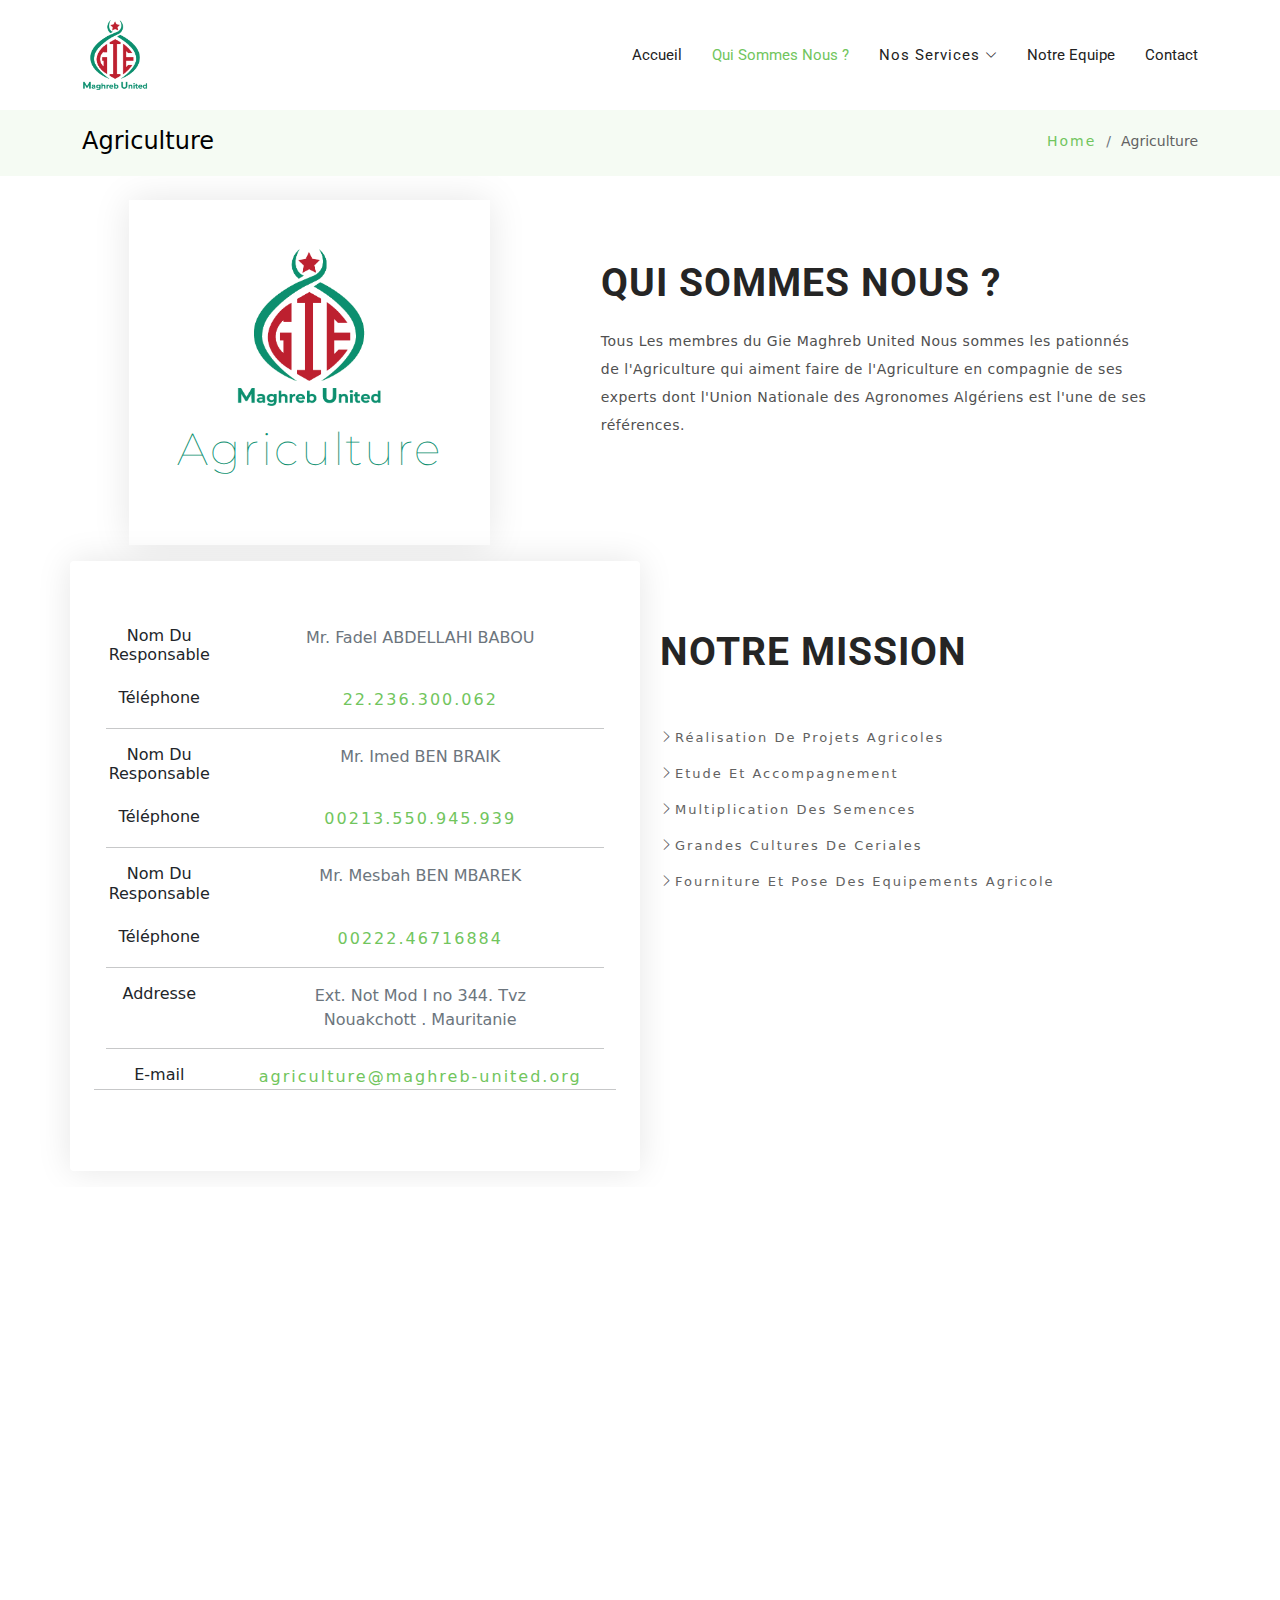
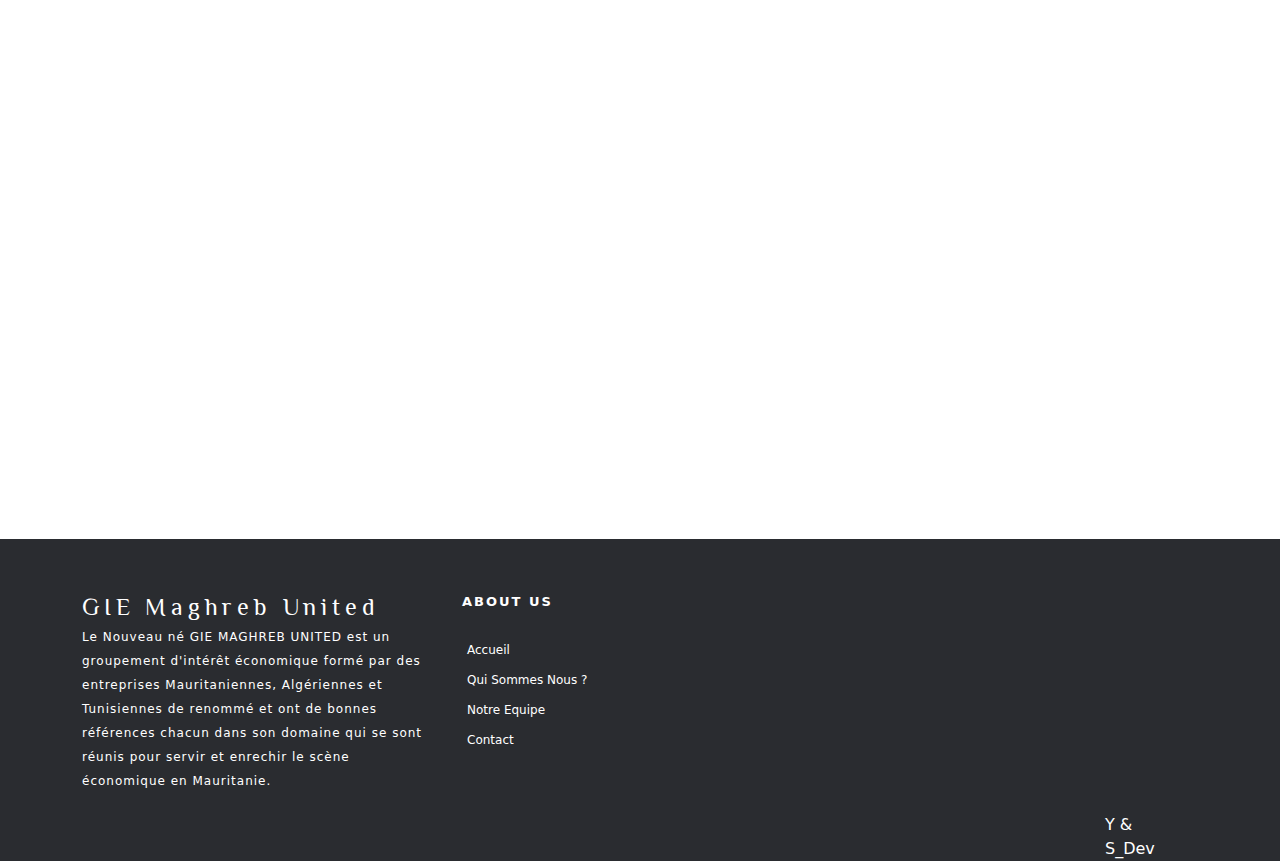
<file: serviceAgriculture.html>
<!DOCTYPE html>
<html lang="en">

<head>
  <meta charset="utf-8">
  <meta content="width=device-width, initial-scale=1.0" name="viewport">

  <title>Services-Agriculture</title>
  <meta content="" name="description">
  <meta content="" name="keywords">

  <!-- Favicons -->
  <link href="assets/img/svg/GIE.png" rel="icon">
  <link href="assets/img/apple-touch-icon.png" rel="apple-touch-icon">

  <!-- Google Fonts -->
  <link
    href="https://fonts.googleapis.com/css?family=Open+Sans:300,300i,400,400i,700,700i|Roboto:100,300,400,500,700|Philosopher:400,400i,700,700i"
    rel="stylesheet">
    <link rel="stylesheet" href="https://fonts.googleapis.com/css2?family=Montserrat:wght@700&display=swap">


  <!-- Vendor CSS Files -->
  <link href="assets/vendor/aos/aos.css" rel="stylesheet">
  <link href="assets/vendor/bootstrap/css/bootstrap.min.css" rel="stylesheet">
  <link href="assets/vendor/bootstrap-icons/bootstrap-icons.css" rel="stylesheet">
  <link href="assets/vendor/glightbox/css/glightbox.min.css" rel="stylesheet">
  <link href="assets/vendor/swiper/swiper-bundle.min.css" rel="stylesheet">

  <!-- Template Main CSS File -->
  <link href="assets/css/style.css" rel="stylesheet">
  <link href="assets/css/inner-page.css" rel="stylesheet">


</head>

<body>

  <!-- ======= Header ======= -->
  <header id="header" class="header fixed-top d-flex align-items-center">
    <div class="container d-flex align-items-center justify-content-between">

     <div id="logo">
        <h1><a href="index.html"><img src="assets/img/logo/GIE.png" alt="" style="height: 70px;"></a></h1>
        <!-- Uncomment below if you prefer to use an image logo -->
        <!-- <a href="index.html"><img src="assets/img/logo.png" alt="" title="" /></a>-->
      </div>

      <nav id="navbar" class="navbar">
        <ul>
          <li><a class="nav-link scrollto " href="index.html">Accueil</a></li>
          <li><a class="nav-link scrollto" href="#about-us">Qui sommes nous ?</a></li>
          <li class="dropdown"><a href="#features"><span>Nos Services</span> <i class="bi bi-chevron-down"></i></a>
            <ul>
              <li><a href="serviceConstruction.html">Construction</a></li>
              <li><a href="serviceTravauPub.html">Travaux publics</a></li>
              <li><a href="serviceEnvironnement.html">Environnement</a></li>
              <li><a href="serviceHydrolique.html">Hydraulique</a></li>
              <li><a href="serviceHydraucarbures.html">Hydraucarbures</a></li>
              <li><a href="serviceEnergie.html">Energie</a></li>
              <li><a href="serviceIngénierie.html">Ingénierie</a></li>
              <li><a href="serviceFormation.html">Formation</a></li>
              <li><a href="serviceTrading.html">Trading</a></li>
              <li><a href="serviceAgriculture.html">Agriculture</a></li>
              <li><a href="serviceInvestissement.html">Investissement</a></li>
            </ul>
          </li>
          <li><a class="nav-link scrollto" href="index.html#team">Notre Equipe</a></li>

          <li><a class="nav-link scrollto" href="index.html#contact">Contact</a></li>
        </ul>
        <i class="bi bi-list mobile-nav-toggle"></i>
      </nav><!-- .navbar -->

    </div>
  </header><!-- End Header -->


 <main id="main">
    <br>

    <!-- ======= Breadcrumbs ======= -->
    <section class="breadcrumbs">
      <div class="container">

        <div class="d-flex justify-content-between align-items-center">
          <h2>Agriculture</h2>
          <ol>
            <li><a href="index.html">Home</a></li>
            <li>Agriculture</li>
          </ol>
        </div>

      </div>
    </section><!-- End Breadcrumbs -->

    <section class="inner-page pt-4">
      <div class="container grid" style="--bs-columns: 12;">
        <div class="row justify-content-around gutters-sm g-col-6">
          <div class="col-md-4 mb-3 " data-aos="fade-up" id="testimonials">
            <div class="card ">
              <div class="card-body boxShadowCard">
                <div class="d-flex flex-column align-items-center text-center  ">
                  <img src="assets/img/logo/GIE.png" alt="Admin" class="" width="150">
                  <div class="mt-3 top-top">
                    <h2>Agriculture</h2>
                  </div>
                </div>
              </div>

            </div>
          </div>
          <div class="col-6">
            <div id="about-us">
              <div class="about-content" data-aos="fade-left" data-aos-delay="100">

                <h2><span>Qui sommes nous ?</span></h2>
                <p> Tous Les membres du Gie Maghreb United
                  Nous sommes les pationnés de l'Agriculture qui
                  aiment faire de l'Agriculture en compagnie de
                  ses experts dont l'Union Nationale des
                  Agronomes Algériens est l'une de ses références.</p>

              </div>
            </div>

          </div>
        </div>
        <div class="col-md-12" data-aos="fade-up" id="testimonials">
          <div class="row ">
            <div class="card mb-3 boxShadowCard col-sm-12 col-md-6">
              <div class="card-body " style="text-align: center;">
                <div style="border: 1px">
                  <div class="row">
                    <div class="col-sm-3">
                      <h6 class="mb-0">Nom Du Responsable</h6>
                    </div>
                    <div class="col-sm-9 text-secondary">
                      Mr. Fadel ABDELLAHI BABOU
                    </div>
                  </div>
                  <br>
                  <div class="row">
                    <div class="col-sm-3">
                      <h6 class="mb-0">Téléphone</h6>
                    </div>
                    <div class="col-sm-9 text-secondary">
                      <a href="" class="__cf_email__" data-cfemail="71171801311b041a1c04195f101d">22.236.300.062</a>
                    </div>
                  </div>
                  <hr>
                </div>
                <div style="border: 1px">
                  <div class="row">
                    <div class="col-sm-3">
                      <h6 class="mb-0">Nom Du Responsable</h6>
                    </div>
                    <div class="col-sm-9 text-secondary">
                      Mr. Imed BEN BRAIK </div>
                  </div>
                  <br>
                  <div class="row">
                    <div class="col-sm-3">
                      <h6 class="mb-0">Téléphone</h6>
                    </div>
                    <div class="col-sm-9 text-secondary">
                      <a href="" class="__cf_email__" data-cfemail="71171801311b041a1c04195f101d">00213.550.945.939</a>
                    </div>
                  </div>
                  <hr>
                </div>
                <div style="border: 1px">
                  <div class="row">
                    <div class="col-sm-3">
                      <h6 class="mb-0">Nom Du Responsable</h6>
                    </div>
                    <div class="col-sm-9 text-secondary">
                      Mr. Mesbah BEN MBAREK </div>
                  </div>
                  <br>
                  <div class="row">
                    <div class="col-sm-3">
                      <h6 class="mb-0">Téléphone</h6>
                    </div>
                    <div class="col-sm-9 text-secondary">
                      <a href="" class="__cf_email__" data-cfemail="71171801311b041a1c04195f101d">00222.46716884</a>
                    </div>
                  </div>
                  <hr>
                </div>
                <div style="border: 1px">
                  <div class="row">
                    <div class="col-sm-3">
                      <h6 class="mb-0">Addresse </h6>
                    </div>
                    <div class="col-sm-9 text-secondary">
                      Ext. Not Mod I no 344. Tvz <br> Nouakchott . Mauritanie </div>
                  </div>
                  <hr>
                </div>
                <div style="border: 1px">
                  <div class="row">
                    <div class="col-sm-3">
                      <h6 class="mb-0">E-mail </h6>
                    </div>
                    <div class="col-sm-9 text-secondary">
                      <a href="" class="__cf_email__" data-cfemail="71171801311b041a1c04195f101d">agriculture@maghreb-united.org</a>
                  </div>
                  <hr>
                </div>
              </div>
            </div>
            
          </div>
          <div class="col-sm-12 col-md-5 m-2 ">
            <div id="about-us">
              <div class="about-content" data-aos="fade-left" data-aos-delay="100">
               
                <h2><span>Notre Mission</span></h2>
                <ul class="list-unstyled">
                  <br>
                  <li><i class="vi bi-chevron-right"></i>Réalisation de projets agricoles</li>
                  <li><i class="vi bi-chevron-right"></i>Etude et Accompagnement</li>
                  <li><i class="vi bi-chevron-right"></i>Multiplication des semences</li>
                  <li><i class="vi bi-chevron-right"></i>Grandes cultures de ceriales
                  </li>
                  <li><i class="vi bi-chevron-right"></i>Fourniture et pose des Equipements agricole</li>                
                </ul>

              </div>
            </div>

          </div>

        </div>

      </div>
    </section>
    <!-- ======= Screenshots Section ======= -->
    <section id="screenshots" class="padd-section text-center">

      <div class="container" data-aos="fade-up">
        <div class="section-title text-center">
          <h2>Société Responsable</h2>
        </div>

        <div class="screens-slider swiper">

            <div class="swiper-slide"><img src="assets/img/partenaires/8.png" class="img-fluid" alt=""></div>

           
          </div>
          <div class="swiper-pagination"></div>
        </div>
      </div>

    </section>
    <!-- End Screenshots Section -->



 

       <!-- ======= Screenshots Section ======= -->
       <section id="screenshots" class="padd-section text-center">

        <div class="container" data-aos="fade-up">
          <div class="section-title text-center">
            <h2>Galerie des Réalisations</h2>
            <p class="separator">Ici, vous pouvez trouver certaines de nos réalisations :</p>
          </div>
  
          <div class="screens-slider swiper">
  
            <div class="swiper-wrapper align-items-center">
              <div class="swiper-slide"><img src="assets/img/realisationAgriculture/1_1.png" class="img-fluid" alt=""></div>
              <div class="swiper-slide"><img src="assets/img/realisationAgriculture/2.png" class="img-fluid" alt=""></div>
              <div class="swiper-slide"><img src="assets/img/realisationAgriculture/3.png" class="img-fluid" alt=""></div>
              <div class="swiper-slide"><img src="assets/img/realisationAgriculture/4.png" class="img-fluid" alt=""></div>
            </div>
            <div class="swiper-pagination"></div>
          </div>
        </div>
  
      </section>
      <!-- End Screenshots Section -->
  </main><!-- End #main -->

  <!-- ======= Footer ======= -->
  <footer class="footer">
    <div class="container">
      <div class="row">

        <div class="col-md-12 col-lg-4">
          <div class="footer-logo">

            <a class="navbar-brand" href="#">GIE Maghreb United</a>
            <p>Le Nouveau né GIE MAGHREB UNITED est un groupement d'intérêt économique formé par des entreprises
              Mauritaniennes, Algériennes et Tunisiennes de renommé et ont de bonnes références chacun dans son domaine
              qui se sont réunis pour servir et enrechir le scène économique en Mauritanie.</p>

          </div>
        </div>

        <div class="col-sm-6 col-md-3 col-lg-2">
          <div class="list-menu">

            <h4>About Us</h4>

            <ul class="list-unstyled">
              <li><a href="index.html">Accueil</a></li>
              <li><a href="#about-us">Qui sommes nous ?</a></li>
              <li><a href="index.html#team">Notre Equipe</a></li>
              <li><a href="index.html#contact">Contact</a></li>
            </ul>

          </div>
        </div>

        <div class="row justify-content-between">
          <div class="col-11">
          </div>
          <div class="col" style="color: white;">
            Y & S_Dev
          </div>
        </div>
      </div>

    </div>
    </div>



  </footer><!-- End  Footer -->

  <a href="#" class="back-to-top d-flex align-items-center justify-content-center"><i
      class="bi bi-arrow-up-short"></i></a>

  <!-- Vendor JS Files -->
  <script src="assets/vendor/aos/aos.js"></script>
  <script src="assets/vendor/bootstrap/js/bootstrap.bundle.min.js"></script>
  <script src="assets/vendor/glightbox/js/glightbox.min.js"></script>
  <script src="assets/vendor/swiper/swiper-bundle.min.js"></script>
  <script src="assets/vendor/php-email-form/validate.js"></script>

  <!-- Template Main JS File -->
  <script src="assets/js/main.js"></script>

</body>

</html>
</file>
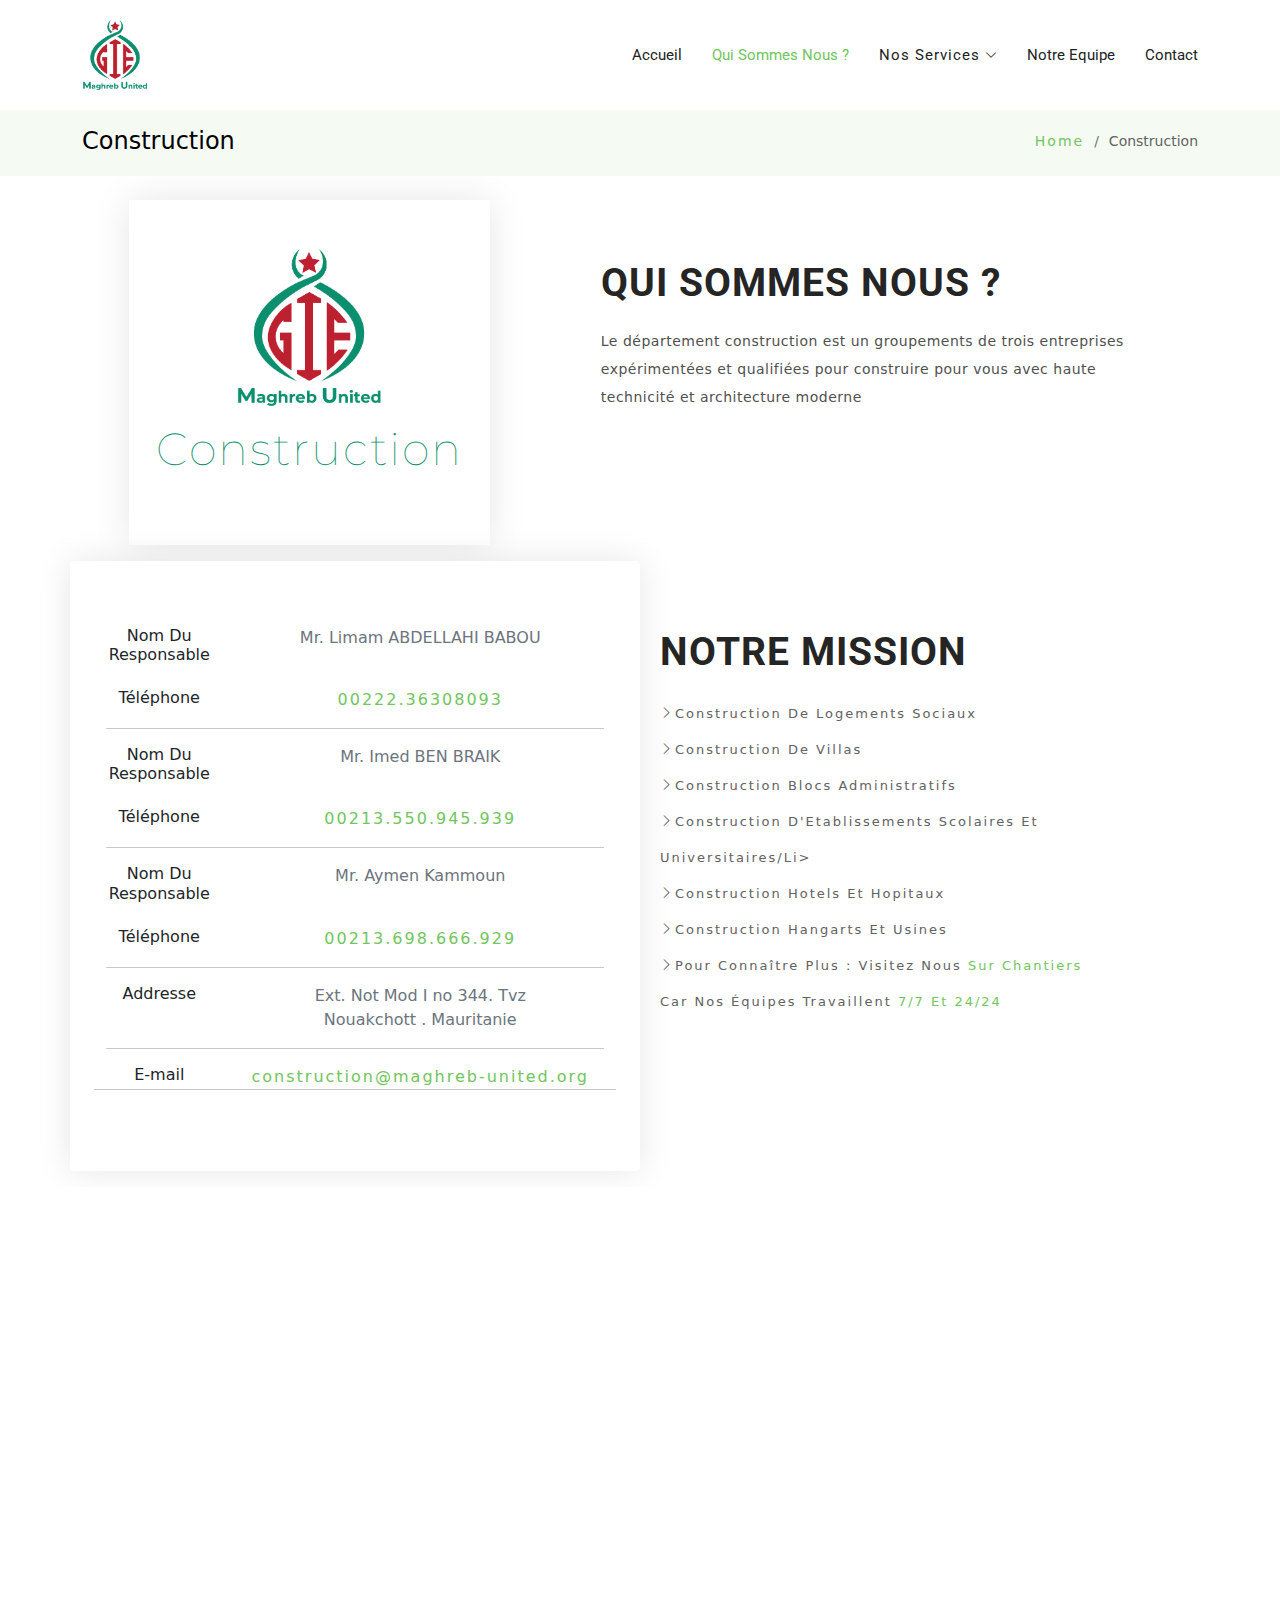
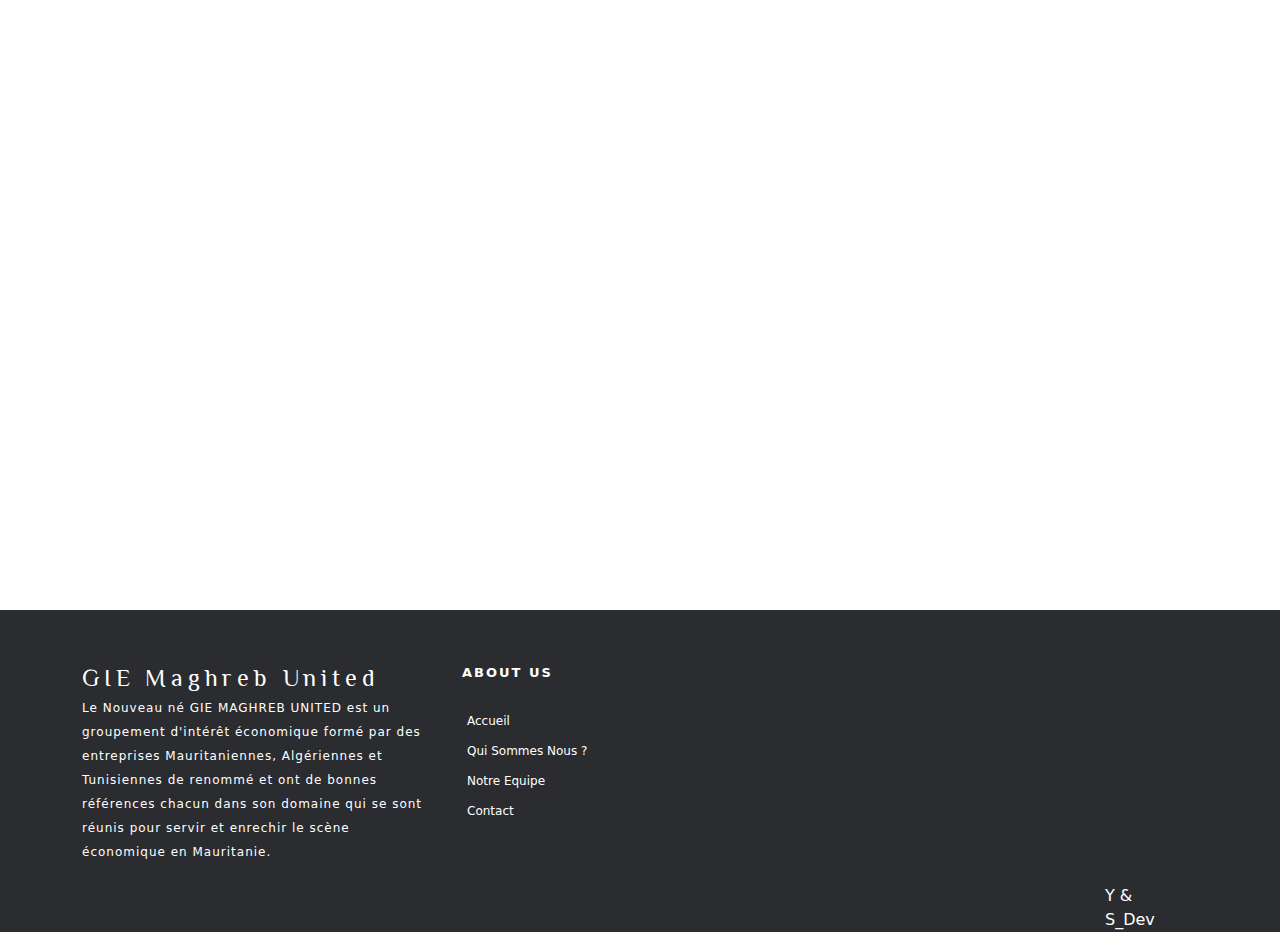
<file: serviceConstruction.html>
<!DOCTYPE html>
<html lang="en">

<head>
  <meta charset="utf-8">
  <meta content="width=device-width, initial-scale=1.0" name="viewport">

  <title>Services-Construction</title>
  <meta content="" name="description">
  <meta content="" name="keywords">

  <!-- Favicons -->
  <link href="assets/img/svg/GIE.png" rel="icon">
  <link href="assets/img/apple-touch-icon.png" rel="apple-touch-icon">

  <!-- Google Fonts -->
  <link
    href="https://fonts.googleapis.com/css?family=Open+Sans:300,300i,400,400i,700,700i|Roboto:100,300,400,500,700|Philosopher:400,400i,700,700i"
    rel="stylesheet">
    <link rel="stylesheet" href="https://fonts.googleapis.com/css2?family=Montserrat:wght@700&display=swap">


  <!-- Vendor CSS Files -->
  <link href="assets/vendor/aos/aos.css" rel="stylesheet">
  <link href="assets/vendor/bootstrap/css/bootstrap.min.css" rel="stylesheet">
  <link href="assets/vendor/bootstrap-icons/bootstrap-icons.css" rel="stylesheet">
  <link href="assets/vendor/glightbox/css/glightbox.min.css" rel="stylesheet">
  <link href="assets/vendor/swiper/swiper-bundle.min.css" rel="stylesheet">

  <!-- Template Main CSS File -->
  <link href="assets/css/style.css" rel="stylesheet">
  <link href="assets/css/inner-page.css" rel="stylesheet">


</head>

<body>

  <!-- ======= Header ======= -->
  <header id="header" class="header fixed-top d-flex align-items-center">
    <div class="container d-flex align-items-center justify-content-between">

     <div id="logo">
        <h1><a href="index.html"><img src="assets/img/logo/GIE.png" alt="" style="height: 70px;"></a></h1>
        <!-- Uncomment below if you prefer to use an image logo -->
        <!-- <a href="index.html"><img src="assets/img/logo.png" alt="" title="" /></a>-->
      </div>

      <nav id="navbar" class="navbar">
        <ul>
          <li><a class="nav-link scrollto " href="index.html">Accueil</a></li>
          <li><a class="nav-link scrollto" href="#about-us">Qui sommes nous ?</a></li>
          <li class="dropdown"><a href="#features"><span>Nos Services</span> <i class="bi bi-chevron-down"></i></a>
            <ul>
              <li><a href="serviceConstruction.html">Construction</a></li>
              <li><a href="serviceTravauPub.html">Travaux publics</a></li>
              <li><a href="serviceEnvironnement.html">Environnement</a></li>
              <li><a href="serviceHydrolique.html">Hydraulique</a></li>
              <li><a href="serviceHydraucarbures.html">Hydraucarbures</a></li>
              <li><a href="serviceEnergie.html">Energie</a></li>
              <li><a href="serviceIngénierie.html">Ingénierie</a></li>
              <li><a href="serviceFormation.html">Formation</a></li>
              <li><a href="serviceTrading.html">Trading</a></li>
              <li><a href="serviceAgriculture.html">Agriculture</a></li>
              <li><a href="serviceInvestissement.html">Investissement</a></li>
            </ul>
          </li>
          <li><a class="nav-link scrollto" href="index.html#team">Notre Equipe</a></li>
          
          <li><a class="nav-link scrollto" href="index.html#contact">Contact</a></li>
        </ul>
        <i class="bi bi-list mobile-nav-toggle"></i>
      </nav><!-- .navbar -->

    </div>
  </header><!-- End Header -->


  <main id="main">
    <br>
    <!-- ======= Breadcrumbs ======= -->
    <section class="breadcrumbs">
      <div class="container">

        <div class="d-flex justify-content-between align-items-center">
          <h2>Construction</h2>
          <ol>
            <li><a href="index.html">Home</a></li>
            <li>Construction</li>
          </ol>
        </div>

      </div>
    </section><!-- End Breadcrumbs -->

    <section class="inner-page pt-4">
      <div class="container grid" style="--bs-columns: 12;">
        <div class="row justify-content-around gutters-sm g-col-6">
          <div class="col-md-4 mb-3 " data-aos="fade-up" id="testimonials">
            <div class="card ">
              <div class="card-body boxShadowCard">
                <div class="d-flex flex-column align-items-center text-center  ">
                  <img src="assets/img/logo/GIE.png" alt="Admin" class="" width="150">
                  <div class="mt-3 top-top">
                    <h2>Construction</h2>
                  </div>
                </div>
              </div>

            </div>
          </div>
          <div class="col-6">
            <div id="about-us">
              <div class="about-content" data-aos="fade-left" data-aos-delay="100">

                <h2><span>Qui sommes nous ?</span></h2>
                <p>Le département construction est un groupements de
                  trois entreprises expérimentées et qualifiées pour construire
                  pour vous avec haute technicité et architecture moderne</p>

              </div>
            </div>

          </div>
        </div>
        <div class="col-md-12" data-aos="fade-up" id="testimonials">
          <div class="row ">
            <div class="card mb-3 boxShadowCard col-sm-12 col-md-6">
              <div class="card-body " style="text-align: center;">
                <div style="border: 1px">
                  <div class="row">
                    <div class="col-sm-3">
                      <h6 class="mb-0">Nom Du Responsable</h6>
                    </div>
                    <div class="col-sm-9 text-secondary">
                      Mr. Limam ABDELLAHI BABOU
                    </div>
                  </div>
                  <br>
                  <div class="row">
                    <div class="col-sm-3">
                      <h6 class="mb-0">Téléphone</h6>
                    </div>
                    <div class="col-sm-9 text-secondary">
                      <a href="" class="__cf_email__" data-cfemail="71171801311b041a1c04195f101d">00222.36308093</a>
                    </div>
                  </div>
                  <hr>
                </div>
                <div style="border: 1px">
                  <div class="row">
                    <div class="col-sm-3">
                      <h6 class="mb-0">Nom Du Responsable</h6>
                    </div>
                    <div class="col-sm-9 text-secondary">
                      Mr. Imed BEN BRAIK </div>
                  </div>
                  <br>
                  <div class="row">
                    <div class="col-sm-3">
                      <h6 class="mb-0">Téléphone</h6>
                    </div>
                    <div class="col-sm-9 text-secondary">
                      <a href="" class="__cf_email__" data-cfemail="71171801311b041a1c04195f101d">00213.550.945.939</a>
                    </div>
                  </div>
                  <hr>
                </div>
                <div style="border: 1px">
                  <div class="row">
                    <div class="col-sm-3">
                      <h6 class="mb-0">Nom Du Responsable</h6>
                    </div>
                    <div class="col-sm-9 text-secondary">
                      Mr. Aymen Kammoun </div>
                  </div>
                  <br>
                  <div class="row">
                    <div class="col-sm-3">
                      <h6 class="mb-0">Téléphone</h6>
                    </div>
                    <div class="col-sm-9 text-secondary">
                      <a href="" class="__cf_email__" data-cfemail="71171801311b041a1c04195f101d">00213.698.666.929</a>
                    </div>
                  </div>
                  <hr>
                </div>
                <div style="border: 1px">
                  <div class="row">
                    <div class="col-sm-3">
                      <h6 class="mb-0">Addresse </h6>
                    </div>
                    <div class="col-sm-9 text-secondary">
                      Ext. Not Mod I no 344. Tvz <br> Nouakchott . Mauritanie </div>
                  </div>
                  <hr>
                </div>
                <div style="border: 1px">
                  <div class="row">
                    <div class="col-sm-3">
                      <h6 class="mb-0">E-mail </h6>
                    </div>
                    <div class="col-sm-9 text-secondary">
                      <a href="" class="__cf_email__" data-cfemail="71171801311b041a1c04195f101d">construction@maghreb-united.org</a>
                  </div>
                  <hr>
                </div>
              </div>
            </div>
           
          </div>
          <div class="col-sm-12 col-md-5 m-2">
            <div id="about-us">
              <div class="about-content" data-aos="fade-left" data-aos-delay="100">

                <h2><span>Notre Mission</span></h2>
                <ul class="list-unstyled">
                  <li><i class="vi bi-chevron-right"></i>Construction de Logements Sociaux</li>
                  <li><i class="vi bi-chevron-right"></i>Construction de Villas</li>
                  <li><i class="vi bi-chevron-right"></i>Construction Blocs Administratifs</li>
                  <li><i class="vi bi-chevron-right"></i>Construction d'Etablissements Scolaires et universitaires/li>
                  <li><i class="vi bi-chevron-right"></i>Construction Hotels et Hopitaux</li>
                  <li><i class="vi bi-chevron-right"></i>Construction Hangarts et Usines</li>
                  <li><i class="vi bi-chevron-right"></i>Pour Connaître plus :
                    Visitez nous <a href="">sur chantiers</a> car Nos équipes
                    travaillent <a href="">7/7 et 24/24</a></li>
                </ul>

              </div>
            </div>
          </div>

        </div>
        <div></div>
        <div></div>
      </div>
    </section>

    <!-- ======= Screenshots Section ======= -->
    <section id="screenshots" class="padd-section text-center">

      <div class="container" data-aos="fade-up">
        <div class="section-title text-center">
          <h2>Société Responsable</h2>
        </div>

        <div class="screens-slider swiper" style="width: 80%;">

          <div class="swiper-wrapper align-items-center" >
            <div class="swiper-slide"><img src="assets/img/associés/1.png" class="img-fluid" alt=""></div>
            <div class="swiper-slide"><img src="assets/img/associés/6.png" class="img-fluid" alt=""></div>
            <div class="swiper-slide"><img src="assets/img/partenaires/3.png" class="img-fluid" alt=""></div>
          </div>
          <div class="swiper-pagination"></div>
        </div>
      </div>

    </section>
    <!-- End Screenshots Section -->
    <!-- ======= Screenshots Section ======= -->
    <section id="screenshots" class="padd-section text-center">

      <div class="container" data-aos="fade-up">
        <div class="section-title text-center">
          <h2>Galerie des Réalisations</h2>
          <p class="separator">Ici, vous pouvez trouver certaines de nos réalisations :</p>
        </div>

        <div class="screens-slider swiper">

          <div class="swiper-wrapper align-items-center">
            <div class="swiper-slide"><img src="assets/img/realisationHOME_PAGE/1.jpg" class="img-fluid" alt=""></div>
            <div class="swiper-slide"><img src="assets/img/realisationHOME_PAGE/2.jpg" class="img-fluid" alt=""></div>
            <div class="swiper-slide"><img src="assets/img/realisationHOME_PAGE/3.jpg" class="img-fluid" alt=""></div>
            <div class="swiper-slide"><img src="assets/img/realisationHOME_PAGE/4.jpg" class="img-fluid" alt=""></div>
            <div class="swiper-slide"><img src="assets/img/realisationHOME_PAGE/5.jpg" class="img-fluid" alt=""></div>
            <div class="swiper-slide"><img src="assets/img/realisationHOME_PAGE/6.jpg" class="img-fluid" alt=""></div>
            <div class="swiper-slide"><img src="assets/img/realisationHOME_PAGE/7.jpg" class="img-fluid" alt=""></div>
            <div class="swiper-slide"><img src="assets/img/realisationHOME_PAGE/8.jpg" class="img-fluid" alt=""></div>

          </div>
          <div class="swiper-pagination"></div>
        </div>
      </div>

    </section>
    <!-- End Screenshots Section -->

  </main><!-- End #main -->

  <!-- ======= Footer ======= -->
  <footer class="footer">
    <div class="container">
      <div class="row">

        <div class="col-md-12 col-lg-4">
          <div class="footer-logo">

            <a class="navbar-brand" href="#">GIE Maghreb United</a>
            <p>Le Nouveau né GIE MAGHREB UNITED est un groupement d'intérêt économique formé par des entreprises
              Mauritaniennes, Algériennes et Tunisiennes de renommé et ont de bonnes références chacun dans son domaine
              qui se sont réunis pour servir et enrechir le scène économique en Mauritanie.</p>

          </div>
        </div>

        <div class="col-sm-6 col-md-3 col-lg-2">
          <div class="list-menu">

            <h4>About Us</h4>

            <ul class="list-unstyled">
              <li><a href="index.html">Accueil</a></li>
              <li><a href="#about-us">Qui sommes nous ?</a></li>
              <li><a href="index.html#team">Notre Equipe</a></li>
              <li><a href="index.html#contact">Contact</a></li>
            </ul>

          </div>
        </div>

        <div class="row justify-content-between">
          <div class="col-11">
          </div>
          <div class="col" style="color: white;">
            Y & S_Dev
          </div>
        </div>
      </div>

    </div>
    </div>



  </footer><!-- End  Footer -->

  <a href="#" class="back-to-top d-flex align-items-center justify-content-center"><i
      class="bi bi-arrow-up-short"></i></a>

  <!-- Vendor JS Files -->
  <script src="assets/vendor/aos/aos.js"></script>
  <script src="assets/vendor/bootstrap/js/bootstrap.bundle.min.js"></script>
  <script src="assets/vendor/glightbox/js/glightbox.min.js"></script>
  <script src="assets/vendor/swiper/swiper-bundle.min.js"></script>
  <script src="assets/vendor/php-email-form/validate.js"></script>

  <!-- Template Main JS File -->
  <script src="assets/js/main.js"></script>

</body>

</html>
</file>
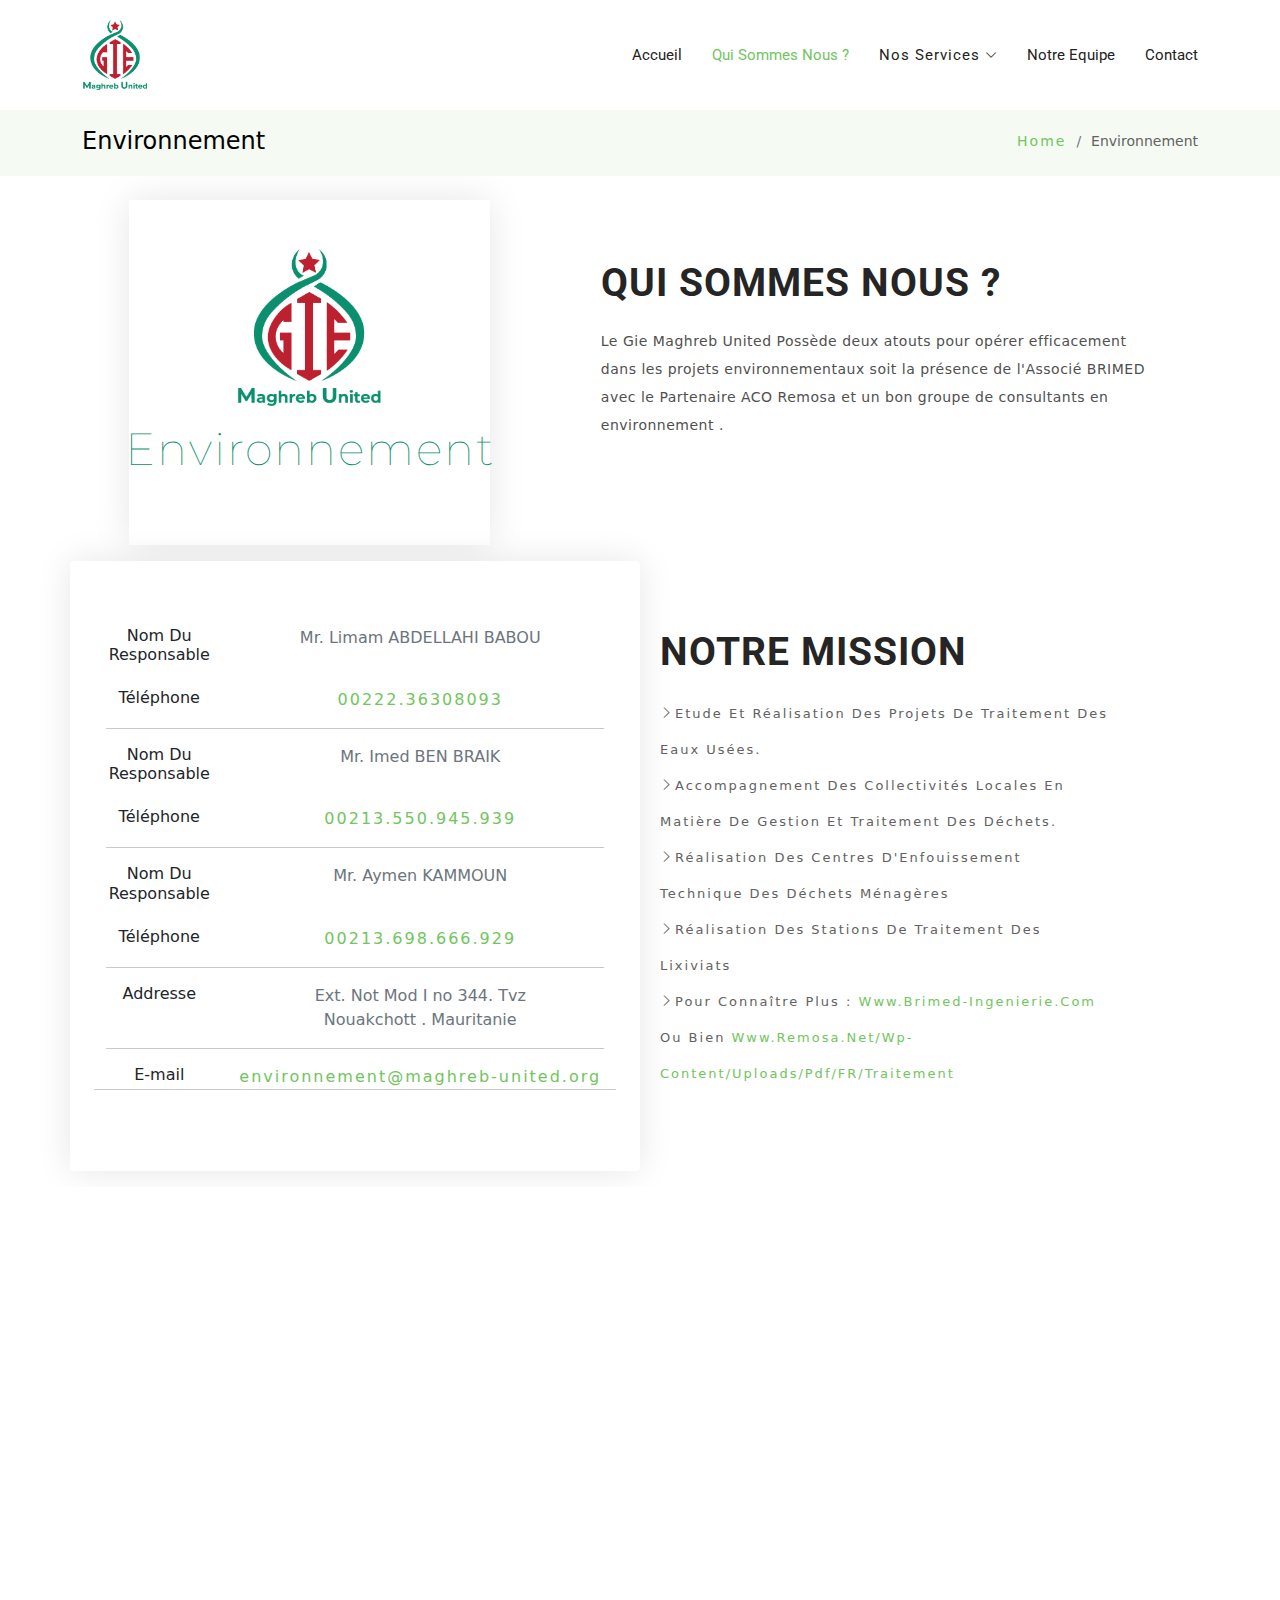
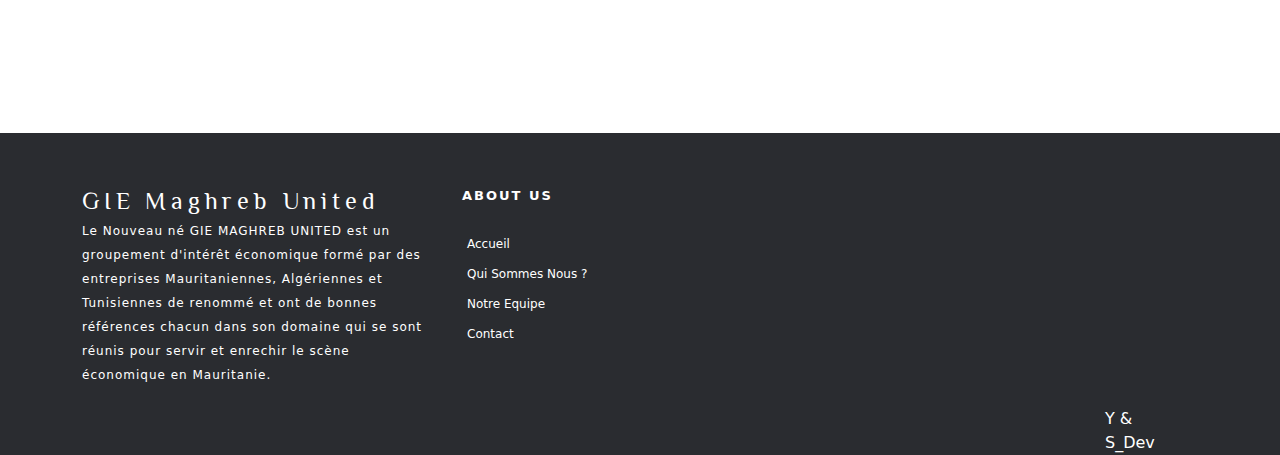
<file: serviceEnvironnement.html>
<!DOCTYPE html>
<html lang="en">

<head>
  <meta charset="utf-8">
  <meta content="width=device-width, initial-scale=1.0" name="viewport">

  <title>Services-Environnement</title>
  <meta content="" name="description">
  <meta content="" name="keywords">

  <!-- Favicons -->
  <link href="assets/img/svg/GIE.png" rel="icon">
  <link href="assets/img/apple-touch-icon.png" rel="apple-touch-icon">

  <!-- Google Fonts -->
  <link
    href="https://fonts.googleapis.com/css?family=Open+Sans:300,300i,400,400i,700,700i|Roboto:100,300,400,500,700|Philosopher:400,400i,700,700i"
    rel="stylesheet">
    <link rel="stylesheet" href="https://fonts.googleapis.com/css2?family=Montserrat:wght@700&display=swap">

  <!-- Vendor CSS Files -->
  <link href="assets/vendor/aos/aos.css" rel="stylesheet">
  <link href="assets/vendor/bootstrap/css/bootstrap.min.css" rel="stylesheet">
  <link href="assets/vendor/bootstrap-icons/bootstrap-icons.css" rel="stylesheet">
  <link href="assets/vendor/glightbox/css/glightbox.min.css" rel="stylesheet">
  <link href="assets/vendor/swiper/swiper-bundle.min.css" rel="stylesheet">

  <!-- Template Main CSS File -->
  <link href="assets/css/style.css" rel="stylesheet">
  <link href="assets/css/inner-page.css" rel="stylesheet">


</head>

<body>

  <!-- ======= Header ======= -->
  <header id="header" class="header fixed-top d-flex align-items-center">
    <div class="container d-flex align-items-center justify-content-between">

     <div id="logo">
        <h1><a href="index.html"><img src="assets/img/logo/GIE.png" alt="" style="height: 70px;"></a></h1>
        <!-- Uncomment below if you prefer to use an image logo -->
        <!-- <a href="index.html"><img src="assets/img/logo.png" alt="" title="" /></a>-->
      </div>

      <nav id="navbar" class="navbar">
        <ul>
          <li><a class="nav-link scrollto " href="index.html">Accueil</a></li>
          <li><a class="nav-link scrollto" href="#about-us">Qui sommes nous ?</a></li>
          <li class="dropdown"><a href="#features"><span>Nos Services</span> <i class="bi bi-chevron-down"></i></a>
            <ul>
              <li><a href="serviceConstruction.html">Construction</a></li>
              <li><a href="serviceTravauPub.html">Travaux publics</a></li>
              <li><a href="serviceEnvironnement.html">Environnement</a></li>
              <li><a href="serviceHydrolique.html">Hydraulique</a></li>
              <li><a href="serviceHydraucarbures.html">Hydraucarbures</a></li>
              <li><a href="serviceEnergie.html">Energie</a></li>
              <li><a href="serviceIngénierie.html">Ingénierie</a></li>
              <li><a href="serviceFormation.html">Formation</a></li>
              <li><a href="serviceTrading.html">Trading</a></li>
              <li><a href="serviceAgriculture.html">Agriculture</a></li>
              <li><a href="serviceInvestissement.html">Investissement</a></li>
            </ul>
          </li>
          <li><a class="nav-link scrollto" href="index.html#team">Notre Equipe</a></li>

          <li><a class="nav-link scrollto" href="index.html#contact">Contact</a></li>
        </ul>
        <i class="bi bi-list mobile-nav-toggle"></i>
      </nav><!-- .navbar -->

    </div>
  </header><!-- End Header -->


 <main id="main">
    <br>

    <!-- ======= Breadcrumbs ======= -->
    <section class="breadcrumbs">
      <div class="container">

        <div class="d-flex justify-content-between align-items-center">
          <h2>Environnement</h2>
          <ol>
            <li><a href="index.html">Home</a></li>
            <li>Environnement</li>
          </ol>
        </div>

      </div>
    </section><!-- End Breadcrumbs -->

    <section class="inner-page pt-4">
      <div class="container grid" style="--bs-columns: 12;">
        <div class="row justify-content-around gutters-sm g-col-6">
          <div class="col-md-4 mb-3 " data-aos="fade-up" id="testimonials">
            <div class="card ">
              <div class="card-body boxShadowCard">
                <div class="d-flex flex-column align-items-center text-center  ">
                  <img src="assets/img/logo/GIE.png" alt="Admin" class="" width="150">
                  <div class="mt-3 top-top">
                    <h2>Environnement</h2>
                  </div>
                </div>
              </div>

            </div>
          </div>
          <div class="col-6">
            <div id="about-us">
              <div class="about-content" data-aos="fade-left" data-aos-delay="100">

                <h2><span>Qui sommes nous ?</span></h2>
                <p> Le Gie Maghreb United Possède deux
                  atouts pour opérer efficacement dans les projets
                  environnementaux soit la présence de l'Associé
                  BRIMED avec le Partenaire ACO Remosa et un bon
                  groupe de consultants en environnement .</p>

              </div>
            </div>

          </div>
        </div>
        <div class="col-md-12" data-aos="fade-up" id="testimonials">
          <div class="row ">
            <div class="card mb-3 boxShadowCard col-sm-12 col-md-6 ">
              <div class="card-body " style="text-align: center;">
                <div style="border: 1px">
                  <div class="row">
                    <div class="col-sm-3">
                      <h6 class="mb-0">Nom Du Responsable</h6>
                    </div>
                    <div class="col-sm-9 text-secondary">
                      Mr. Limam ABDELLAHI BABOU
                    </div>
                  </div>
                  <br>
                  <div class="row">
                    <div class="col-sm-3">
                      <h6 class="mb-0">Téléphone</h6>
                    </div>
                    <div class="col-sm-9 text-secondary">
                      <a href="" class="__cf_email__" data-cfemail="71171801311b041a1c04195f101d">00222.36308093</a>
                    </div>
                  </div>
                  <hr>
                </div>
                <div style="border: 1px">
                  <div class="row">
                    <div class="col-sm-3">
                      <h6 class="mb-0">Nom Du Responsable</h6>
                    </div>
                    <div class="col-sm-9 text-secondary">
                      Mr. Imed BEN BRAIK </div>
                  </div>
                  <br>
                  <div class="row">
                    <div class="col-sm-3">
                      <h6 class="mb-0">Téléphone</h6>
                    </div>
                    <div class="col-sm-9 text-secondary">
                      <a href="" class="__cf_email__" data-cfemail="71171801311b041a1c04195f101d">00213.550.945.939</a>
                    </div>
                  </div>
                  <hr>
                </div>
                <div style="border: 1px">
                  <div class="row">
                    <div class="col-sm-3">
                      <h6 class="mb-0">Nom Du Responsable</h6>
                    </div>
                    <div class="col-sm-9 text-secondary">
                      Mr. Aymen KAMMOUN </div>
                  </div>
                  <br>
                  <div class="row">
                    <div class="col-sm-3">
                      <h6 class="mb-0">Téléphone</h6>
                    </div>
                    <div class="col-sm-9 text-secondary">
                      <a href="" class="__cf_email__" data-cfemail="71171801311b041a1c04195f101d">00213.698.666.929</a>
                    </div>
                  </div>
                  <hr>
                </div>
                <div style="border: 1px">
                  <div class="row">
                    <div class="col-sm-3">
                      <h6 class="mb-0">Addresse </h6>
                    </div>
                    <div class="col-sm-9 text-secondary">
                      Ext. Not Mod I no 344. Tvz <br> Nouakchott . Mauritanie </div>
                  </div>
                  <hr>
                </div>
                <div style="border: 1px">
                  <div class="row">
                    <div class="col-sm-3">
                      <h6 class="mb-0">E-mail </h6>
                    </div>
                    <div class="col-sm-9 text-secondary">
                      <a href="" class="__cf_email__" data-cfemail="71171801311b041a1c04195f101d">environnement@maghreb-united.org</a>
                  </div>
                  <hr>
                </div>
              </div>
            </div>
            
          </div>

          <div class="col-sm-12 col-md-5 m-2">
            <div id="about-us">
              <div class="about-content" data-aos="fade-left" data-aos-delay="100">
               
                <h2><span>Notre Mission</span></h2>
                <ul class="list-unstyled">
                  <li><i class="vi bi-chevron-right"></i>Etude Et réalisation des Projets de traitement des eaux usées.</li>
                  <li><i class="vi bi-chevron-right"></i>Accompagnement des collectivités locales en matière de gestion et traitement des déchets.</li>
                  <li><i class="vi bi-chevron-right"></i>Réalisation des centres d'Enfouissement technique des déchets ménagères</li>
                  <li><i class="vi bi-chevron-right"></i>Réalisation des stations de traitement des Lixiviats
                  </li>
                  <li><i class="vi bi-chevron-right"></i>Pour Connaître plus : <a href="www.brimed-ingenierie.com">www.brimed-ingenierie.com</a> <br> ou bien <a href="https://www.remosa.net/wp-content/uploads/pdf/FR/Traitement">www.remosa.net/wp-content/uploads/pdf/FR/Traitement</a> </li>
                  
                </ul>

              </div>
            </div>

          </div>
        </div>

      </div>
    </section>
    <!-- ======= Screenshots Section ======= -->
    <section id="screenshots" class="padd-section text-center">

      <div class="container" data-aos="fade-up">
        <div class="section-title text-center">
          <h2>Galerie des Réalisations</h2>
          <p class="separator">Ici, vous pouvez trouver certaines de nos réalisations :</p>
        </div>

        <div class="screens-slider swiper">

          <div class="swiper-wrapper align-items-center">
            <div class="swiper-slide"><img src="assets/img/realisationEnvironnment/1.png" class="img-fluid" alt=""></div>
            <div class="swiper-slide"><img src="assets/img/realisationEnvironnment/2.png" class="img-fluid" alt=""></div>
            <div class="swiper-slide"><img src="assets/img/realisationEnvironnment/3.png" class="img-fluid" alt=""></div>
            <div class="swiper-slide"><img src="assets/img/realisationEnvironnment/4.png" class="img-fluid" alt=""></div>
            <div class="swiper-slide"><img src="assets/img/realisationEnvironnment/5.png" class="img-fluid" alt=""></div>
            <div class="swiper-slide"><img src="assets/img/realisationEnvironnment/7.png" class="img-fluid" alt=""></div>
            <div class="swiper-slide"><img src="assets/img/realisationEnvironnment/8.png" class="img-fluid" alt=""></div>
            <div class="swiper-slide"><img src="assets/img/realisationEnvironnment/9.png" class="img-fluid" alt=""></div>
            <div class="swiper-slide"><img src="assets/img/realisationEnvironnment/10.png" class="img-fluid" alt=""></div>
            <div class="swiper-slide"><img src="assets/img/realisationEnvironnment/11.png" class="img-fluid" alt=""></div>
            <div class="swiper-slide"><img src="assets/img/realisationEnvironnment/12.png" class="img-fluid" alt=""></div>
            <div class="swiper-slide"><img src="assets/img/realisationEnvironnment/13.png" class="img-fluid" alt=""></div>

           
          </div>
          <div class="swiper-pagination"></div>
        </div>
      </div>

    </section>
    <!-- End Screenshots Section -->




  </main><!-- End #main -->

  <!-- ======= Footer ======= -->
  <footer class="footer">
    <div class="container">
      <div class="row">

        <div class="col-md-12 col-lg-4">
          <div class="footer-logo">

            <a class="navbar-brand" href="#">GIE Maghreb United</a>
            <p>Le Nouveau né GIE MAGHREB UNITED est un groupement d'intérêt économique formé par des entreprises
              Mauritaniennes, Algériennes et Tunisiennes de renommé et ont de bonnes références chacun dans son domaine
              qui se sont réunis pour servir et enrechir le scène économique en Mauritanie.</p>

          </div>
        </div>

        <div class="col-sm-6 col-md-3 col-lg-2">
          <div class="list-menu">

            <h4>About Us</h4>

            <ul class="list-unstyled">
              <li><a href="index.html">Accueil</a></li>
              <li><a href="#about-us">Qui sommes nous ?</a></li>
              <li><a href="index.html#team">Notre Equipe</a></li>
              <li><a href="index.html#contact">Contact</a></li>
            </ul>

          </div>
        </div>

        <div class="row justify-content-between">
          <div class="col-11">
          </div>
          <div class="col" style="color: white;">
            Y & S_Dev
          </div>
        </div>
      </div>

    </div>
    </div>



  </footer><!-- End  Footer -->

  <a href="#" class="back-to-top d-flex align-items-center justify-content-center"><i
      class="bi bi-arrow-up-short"></i></a>

  <!-- Vendor JS Files -->
  <script src="assets/vendor/aos/aos.js"></script>
  <script src="assets/vendor/bootstrap/js/bootstrap.bundle.min.js"></script>
  <script src="assets/vendor/glightbox/js/glightbox.min.js"></script>
  <script src="assets/vendor/swiper/swiper-bundle.min.js"></script>
  <script src="assets/vendor/php-email-form/validate.js"></script>

  <!-- Template Main JS File -->
  <script src="assets/js/main.js"></script>

</body>

</html>
</file>
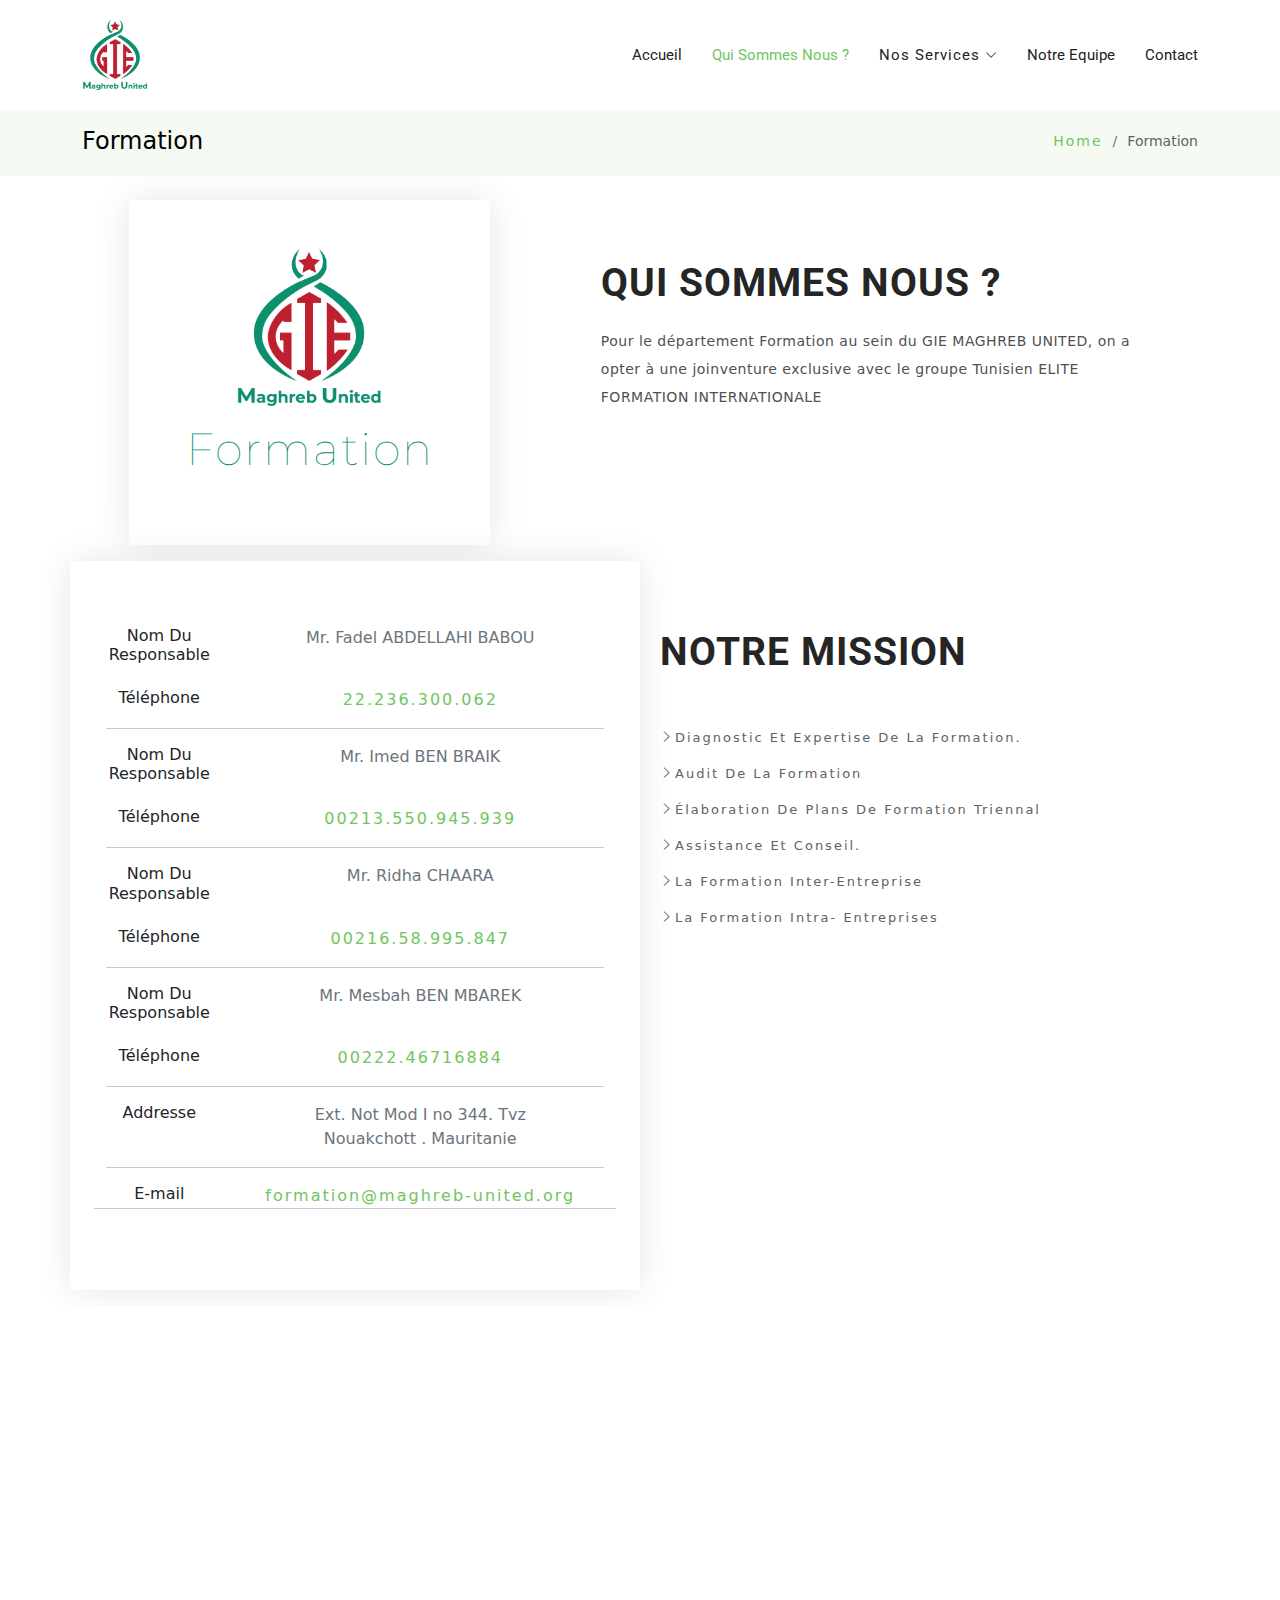
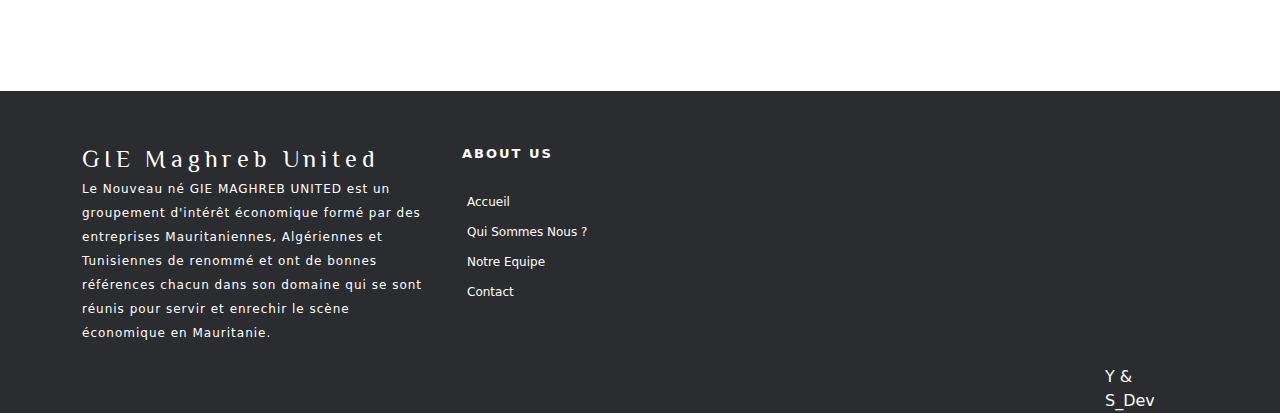
<file: serviceFormation.html>
<!DOCTYPE html>
<html lang="en">

<head>
  <meta charset="utf-8">
  <meta content="width=device-width, initial-scale=1.0" name="viewport">

  <title>Services-Formation</title>
  <meta content="" name="description">
  <meta content="" name="keywords">

  <!-- Favicons -->
  <link href="assets/img/svg/GIE.png" rel="icon">
  <link href="assets/img/apple-touch-icon.png" rel="apple-touch-icon">

  <!-- Google Fonts -->
  <link
    href="https://fonts.googleapis.com/css?family=Open+Sans:300,300i,400,400i,700,700i|Roboto:100,300,400,500,700|Philosopher:400,400i,700,700i"
    rel="stylesheet">
    <link rel="stylesheet" href="https://fonts.googleapis.com/css2?family=Montserrat:wght@700&display=swap">

  <!-- Vendor CSS Files -->
  <link href="assets/vendor/aos/aos.css" rel="stylesheet">
  <link href="assets/vendor/bootstrap/css/bootstrap.min.css" rel="stylesheet">
  <link href="assets/vendor/bootstrap-icons/bootstrap-icons.css" rel="stylesheet">
  <link href="assets/vendor/glightbox/css/glightbox.min.css" rel="stylesheet">
  <link href="assets/vendor/swiper/swiper-bundle.min.css" rel="stylesheet">

  <!-- Template Main CSS File -->
  <link href="assets/css/style.css" rel="stylesheet">
  <link href="assets/css/inner-page.css" rel="stylesheet">


</head>

<body>

  <!-- ======= Header ======= -->
  <header id="header" class="header fixed-top d-flex align-items-center">
    <div class="container d-flex align-items-center justify-content-between">

     <div id="logo">
        <h1><a href="index.html"><img src="assets/img/logo/GIE.png" alt="" style="height: 70px;"></a></h1>
        <!-- Uncomment below if you prefer to use an image logo -->
        <!-- <a href="index.html"><img src="assets/img/logo.png" alt="" title="" /></a>-->
      </div>

      <nav id="navbar" class="navbar">
        <ul>
          <li><a class="nav-link scrollto " href="index.html">Accueil</a></li>
          <li><a class="nav-link scrollto" href="#about-us">Qui sommes nous ?</a></li>
          <li class="dropdown"><a href="#features"><span>Nos Services</span> <i class="bi bi-chevron-down"></i></a>
            <ul>
              <li><a href="serviceConstruction.html">Construction</a></li>
              <li><a href="serviceTravauPub.html">Travaux publics</a></li>
              <li><a href="serviceEnvironnement.html">Environnement</a></li>
              <li><a href="serviceHydrolique.html">Hydraulique</a></li>
              <li><a href="serviceHydraucarbures.html">Hydraucarbures</a></li>
              <li><a href="serviceEnergie.html">Energie</a></li>
              <li><a href="serviceIngénierie.html">Ingénierie</a></li>
              <li><a href="serviceFormation.html">Formation</a></li>
              <li><a href="serviceTrading.html">Trading</a></li>
              <li><a href="serviceAgriculture.html">Agriculture</a></li>
              <li><a href="serviceInvestissement.html">Investissement</a></li>
            </ul>
          </li>
          <li><a class="nav-link scrollto" href="index.html#team">Notre Equipe</a></li>

          <li><a class="nav-link scrollto" href="index.html#contact">Contact</a></li>
        </ul>
        <i class="bi bi-list mobile-nav-toggle"></i>
      </nav><!-- .navbar -->

    </div>
  </header><!-- End Header -->


 <main id="main">
    <br>

    <!-- ======= Breadcrumbs ======= -->
    <section class="breadcrumbs">
      <div class="container">

        <div class="d-flex justify-content-between align-items-center">
          <h2>Formation</h2>
          <ol>
            <li><a href="index.html">Home</a></li>
            <li>Formation</li>
          </ol>
        </div>

      </div>
    </section><!-- End Breadcrumbs -->

    <section class="inner-page pt-4">
      <div class="container grid" style="--bs-columns: 12;">
        <div class="row justify-content-around gutters-sm g-col-6">
          <div class="col-md-4 mb-3 " data-aos="fade-up" id="testimonials">
            <div class="card ">
              <div class="card-body boxShadowCard">
                <div class="d-flex flex-column align-items-center text-center  ">
                  <img src="assets/img/logo/GIE.png" alt="Admin" class="" width="150">
                  <div class="mt-3 top-top">
                    <h2>Formation</h2>
                  </div>
                </div>
              </div>

            </div>
          </div>
          <div class="col-6">
            <div id="about-us">
              <div class="about-content" data-aos="fade-left" data-aos-delay="100">

                <h2><span>Qui sommes nous ?</span></h2>
                <p> Pour le département Formation au sein du GIE
                  MAGHREB UNITED, on a opter à une
                  joinventure exclusive avec le groupe Tunisien
                  ELITE FORMATION INTERNATIONALE</p>

              </div>
            </div>

          </div>
        </div>
        <div class="col-md-12" data-aos="fade-up" id="testimonials">
          <div class="row ">
            <div class="card mb-3 boxShadowCard col-sm-12 col-md-6 ">
              <div class="card-body " style="text-align: center;">
                <div style="border: 1px">
                  <div class="row">
                    <div class="col-sm-3">
                      <h6 class="mb-0">Nom Du Responsable</h6>
                    </div>
                    <div class="col-sm-9 text-secondary">
                      Mr. Fadel ABDELLAHI BABOU
                    </div>
                  </div>
                  <br>
                  <div class="row">
                    <div class="col-sm-3">
                      <h6 class="mb-0">Téléphone</h6>
                    </div>
                    <div class="col-sm-9 text-secondary">
                      <a href="" class="__cf_email__" data-cfemail="71171801311b041a1c04195f101d">22.236.300.062</a>
                    </div>
                  </div>
                  <hr>
                </div>
                <div style="border: 1px">
                  <div class="row">
                    <div class="col-sm-3">
                      <h6 class="mb-0">Nom Du Responsable</h6>
                    </div>
                    <div class="col-sm-9 text-secondary">
                      Mr. Imed BEN BRAIK </div>
                  </div>
                  <br>
                  <div class="row">
                    <div class="col-sm-3">
                      <h6 class="mb-0">Téléphone</h6>
                    </div>
                    <div class="col-sm-9 text-secondary">
                      <a href="" class="__cf_email__" data-cfemail="71171801311b041a1c04195f101d">00213.550.945.939</a>
                    </div>
                  </div>
                  <hr>
                </div>
                <div style="border: 1px">
                  <div class="row">
                    <div class="col-sm-3">
                      <h6 class="mb-0">Nom Du Responsable</h6>
                    </div>
                    <div class="col-sm-9 text-secondary">
                      Mr. Ridha CHAARA </div>
                  </div>
                  <br>
                  <div class="row">
                    <div class="col-sm-3">
                      <h6 class="mb-0">Téléphone</h6>
                    </div>
                    <div class="col-sm-9 text-secondary">
                      <a href="" class="__cf_email__" data-cfemail="71171801311b041a1c04195f101d">00216.58.995.847</a>
                    </div>
                  </div>
                  <hr>
                </div>
                <div style="border: 1px">
                  <div class="row">
                    <div class="col-sm-3">
                      <h6 class="mb-0">Nom Du Responsable</h6>
                    </div>
                    <div class="col-sm-9 text-secondary">
                      Mr. Mesbah BEN MBAREK </div>
                  </div>
                  <br>
                  <div class="row">
                    <div class="col-sm-3">
                      <h6 class="mb-0">Téléphone</h6>
                    </div>
                    <div class="col-sm-9 text-secondary">
                      <a href="" class="__cf_email__" data-cfemail="71171801311b041a1c04195f101d">00222.46716884</a>
                    </div>
                  </div>
                  <hr>
                </div>
                <div style="border: 1px">
                  <div class="row">
                    <div class="col-sm-3">
                      <h6 class="mb-0">Addresse </h6>
                    </div>
                    <div class="col-sm-9 text-secondary">
                      Ext. Not Mod I no 344. Tvz <br> Nouakchott . Mauritanie </div>
                  </div>
                  <hr>
                </div>
                <div style="border: 1px">
                  <div class="row">
                    <div class="col-sm-3">
                      <h6 class="mb-0">E-mail </h6>
                    </div>
                    <div class="col-sm-9 text-secondary">
                      <a href="" class="__cf_email__" data-cfemail="71171801311b041a1c04195f101d">formation@maghreb-united.org</a>
                  </div>
                  <hr>
                </div>
              </div>
            </div>
          
          </div>
          <div class="col-sm-12 col-md-5 m-2">
            <div id="about-us">
              <div class="about-content" data-aos="fade-left" data-aos-delay="100">
               
                <h2><span>Notre Mission</span></h2>
                <ul class="list-unstyled">
                  <br>
                  <li><i class="vi bi-chevron-right"></i>Diagnostic et Expertise de la Formation.</li>
                  <li><i class="vi bi-chevron-right"></i>Audit de la formation</li>
                  <li><i class="vi bi-chevron-right"></i>Élaboration de plans de formation triennal</li>
                  <li><i class="vi bi-chevron-right"></i>Assistance et conseil.
                  </li>
                  <li><i class="vi bi-chevron-right"></i>La formation inter-entreprise</li>
                  <li><i class="vi bi-chevron-right"></i>La formation intra- entreprises</li>
              
                </ul>

              </div>
            </div>

          </div>

        </div>

      </div>
    </section>
    <!-- ======= Screenshots Section ======= -->
    <section id="screenshots" class="padd-section text-center">

      <div class="container" data-aos="fade-up">
        <div class="section-title text-center">
          <h2>Société Responsable</h2>
        </div>

        <div class="screens-slider swiper">

            <div class="swiper-slide"><img src="assets/img/partenaires/9.png" class="img-fluid" alt=""></div>

           
          </div>
          <div class="swiper-pagination"></div>
        </div>
      </div>

    </section>
    <!-- End Screenshots Section -->

 
  </main><!-- End #main -->

  <!-- ======= Footer ======= -->
  <footer class="footer">
    <div class="container">
      <div class="row">

        <div class="col-md-12 col-lg-4">
          <div class="footer-logo">

            <a class="navbar-brand" href="#">GIE Maghreb United</a>
            <p>Le Nouveau né GIE MAGHREB UNITED est un groupement d'intérêt économique formé par des entreprises
              Mauritaniennes, Algériennes et Tunisiennes de renommé et ont de bonnes références chacun dans son domaine
              qui se sont réunis pour servir et enrechir le scène économique en Mauritanie.</p>

          </div>
        </div>

        <div class="col-sm-6 col-md-3 col-lg-2">
          <div class="list-menu">

            <h4>About Us</h4>

            <ul class="list-unstyled">
              <li><a href="index.html">Accueil</a></li>
              <li><a href="#about-us">Qui sommes nous ?</a></li>
              <li><a href="index.html#team">Notre Equipe</a></li>
              <li><a href="index.html#contact">Contact</a></li>
            </ul>

          </div>
        </div>

        <div class="row justify-content-between">
          <div class="col-11">
          </div>
          <div class="col" style="color: white;">
            Y & S_Dev
          </div>
        </div>
      </div>

    </div>
    </div>



  </footer><!-- End  Footer -->

  <a href="#" class="back-to-top d-flex align-items-center justify-content-center"><i
      class="bi bi-arrow-up-short"></i></a>

  <!-- Vendor JS Files -->
  <script src="assets/vendor/aos/aos.js"></script>
  <script src="assets/vendor/bootstrap/js/bootstrap.bundle.min.js"></script>
  <script src="assets/vendor/glightbox/js/glightbox.min.js"></script>
  <script src="assets/vendor/swiper/swiper-bundle.min.js"></script>
  <script src="assets/vendor/php-email-form/validate.js"></script>

  <!-- Template Main JS File -->
  <script src="assets/js/main.js"></script>

</body>

</html>
</file>
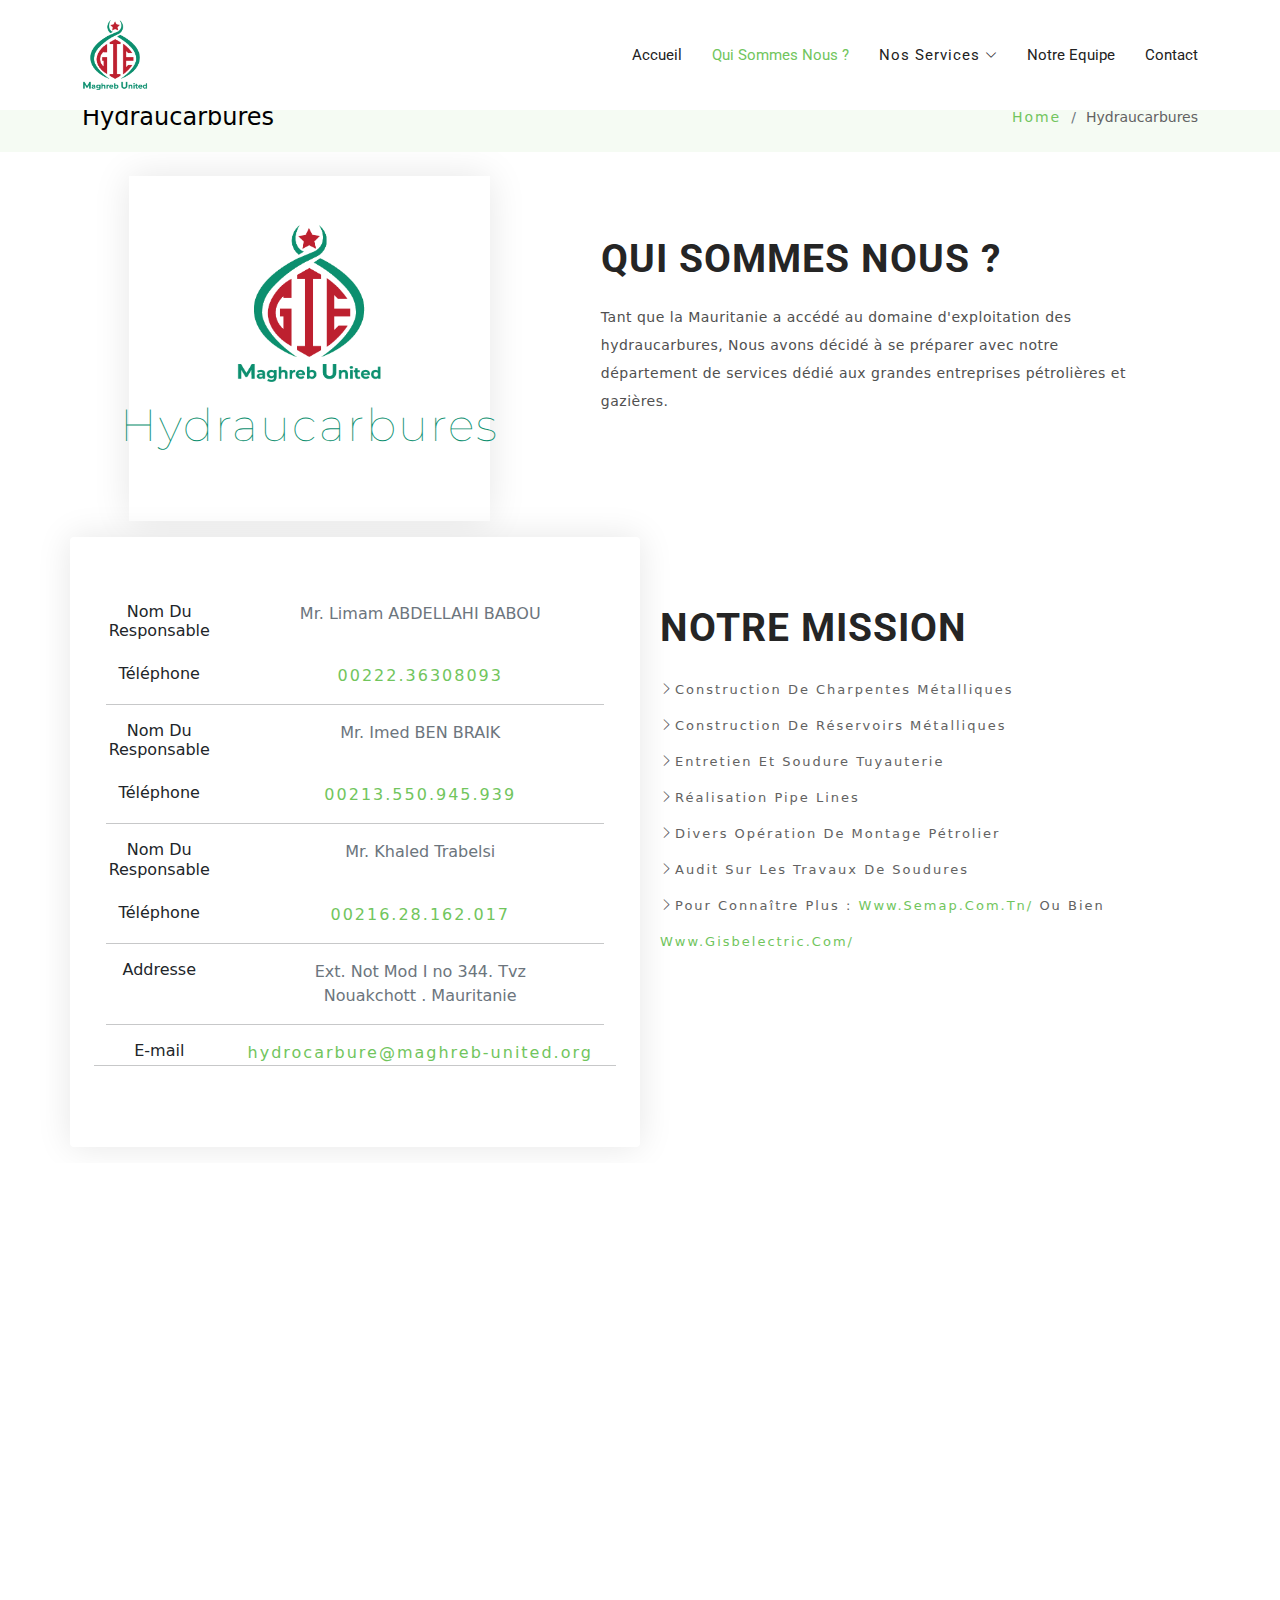
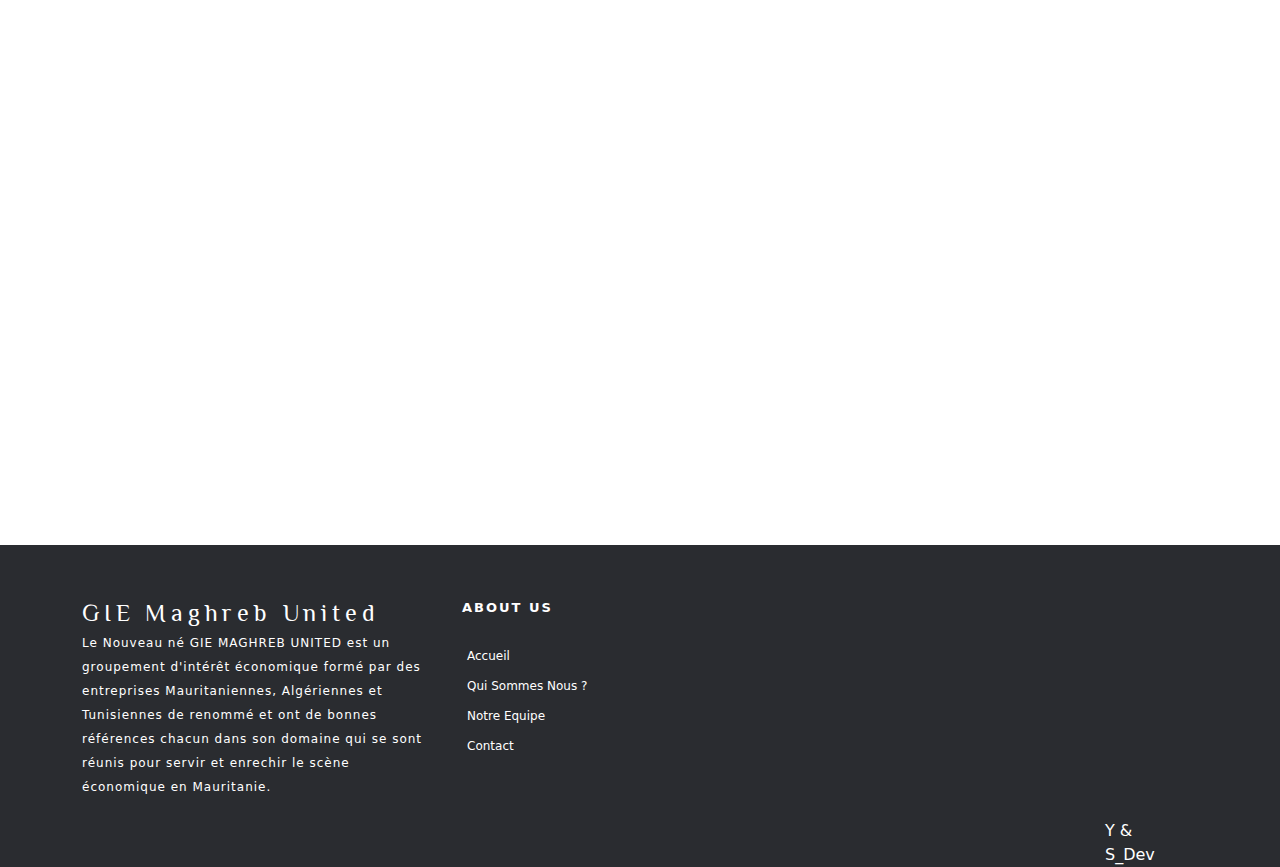
<file: serviceHydraucarbures.html>
<!DOCTYPE html>
<html lang="en">

<head>
  <meta charset="utf-8">
  <meta content="width=device-width, initial-scale=1.0" name="viewport">

  <title>Services-Hydraucarbures</title>
  <meta content="" name="description">
  <meta content="" name="keywords">

  <!-- Favicons -->
  <link href="assets/img/svg/GIE.png" rel="icon">
  <link href="assets/img/apple-touch-icon.png" rel="apple-touch-icon">

  <!-- Google Fonts -->
  <link
    href="https://fonts.googleapis.com/css?family=Open+Sans:300,300i,400,400i,700,700i|Roboto:100,300,400,500,700|Philosopher:400,400i,700,700i"
    rel="stylesheet">
    <link rel="stylesheet" href="https://fonts.googleapis.com/css2?family=Montserrat:wght@700&display=swap">

  <!-- Vendor CSS Files -->
  <link href="assets/vendor/aos/aos.css" rel="stylesheet">
  <link href="assets/vendor/bootstrap/css/bootstrap.min.css" rel="stylesheet">
  <link href="assets/vendor/bootstrap-icons/bootstrap-icons.css" rel="stylesheet">
  <link href="assets/vendor/glightbox/css/glightbox.min.css" rel="stylesheet">
  <link href="assets/vendor/swiper/swiper-bundle.min.css" rel="stylesheet">

  <!-- Template Main CSS File -->
  <link href="assets/css/style.css" rel="stylesheet">
  <link href="assets/css/inner-page.css" rel="stylesheet">


</head>

<body>

  <!-- ======= Header ======= -->
  <header id="header" class="header fixed-top d-flex align-items-center">
    <div class="container d-flex align-items-center justify-content-between">

     <div id="logo">
        <h1><a href="index.html"><img src="assets/img/logo/GIE.png" alt="" style="height: 70px;"></a></h1>
        <!-- Uncomment below if you prefer to use an image logo -->
        <!-- <a href="index.html"><img src="assets/img/logo.png" alt="" title="" /></a>-->
      </div>

      <nav id="navbar" class="navbar">
        <ul>
          <li><a class="nav-link scrollto " href="index.html">Accueil</a></li>
          <li><a class="nav-link scrollto" href="#about-us">Qui sommes nous ?</a></li>
          <li class="dropdown"><a href="#features"><span>Nos Services</span> <i class="bi bi-chevron-down"></i></a>
            <ul>
              <li><a href="serviceConstruction.html">Construction</a></li>
              <li><a href="serviceTravauPub.html">Travaux publics</a></li>
              <li><a href="serviceEnvironnement.html">Environnement</a></li>
              <li><a href="serviceHydrolique.html">Hydraulique</a></li>
              <li><a href="serviceHydraucarbures.html">Hydraucarbures</a></li>
              <li><a href="serviceEnergie.html">Energie</a></li>
              <li><a href="serviceIngénierie.html">Ingénierie</a></li>
              <li><a href="serviceTrading.html">Formation</a></li>
              <li><a href="serviceTrading.html">Trading</a></li>
              <li><a href="serviceAgriculture.html">Agriculture</a></li>
              <li><a href="serviceInvestissement.html">Investissement</a></li>
            </ul>
          </li>
          <li><a class="nav-link scrollto" href="index.html#team">Notre Equipe</a></li>

          <li><a class="nav-link scrollto" href="index.html#contact">Contact</a></li>
        </ul>
        <i class="bi bi-list mobile-nav-toggle"></i>
      </nav><!-- .navbar -->

    </div>
  </header><!-- End Header -->


  <main id="main">

    <!-- ======= Breadcrumbs ======= -->
    <section class="breadcrumbs">
      <div class="container">

        <div class="d-flex justify-content-between align-items-center">
          <h2>Hydraucarbures</h2>
          <ol>
            <li><a href="index.html">Home</a></li>
            <li>Hydraucarbures</li>
          </ol>
        </div>

      </div>
    </section><!-- End Breadcrumbs -->

    <section class="inner-page pt-4">
      <div class="container grid" style="--bs-columns: 12;">
        <div class="row justify-content-around gutters-sm g-col-6">
          <div class="col-md-4 mb-3 " data-aos="fade-up" id="testimonials">
            <div class="card ">
              <div class="card-body boxShadowCard">
                <div class="d-flex flex-column align-items-center text-center  ">
                  <img src="assets/img/logo/GIE.png" alt="Admin" class="" width="150">
                  <div class="mt-3 top-top">
                    <h2>Hydraucarbures</h2>
                  </div>
                </div>
              </div>

            </div>
          </div>
          <div class="col-6">
            <div id="about-us">
              <div class="about-content" data-aos="fade-left" data-aos-delay="100">

                <h2><span>Qui sommes nous ?</span></h2>
                <p> Tant que la Mauritanie a accédé au
                  domaine d'exploitation des hydraucarbures,
                  Nous avons décidé à se préparer avec notre
                  département de services dédié aux grandes
                  entreprises pétrolières et gazières.</p>

              </div>
            </div>

          </div>
        </div>
        <div class="col-md-12" data-aos="fade-up" id="testimonials">
          <div class="row ">
            <div class="card mb-3 boxShadowCard col-sm-12 col-md-6 ">
              <div class="card-body " style="text-align: center;">
                <div style="border: 1px">
                  <div class="row">
                    <div class="col-sm-3">
                      <h6 class="mb-0">Nom Du Responsable</h6>
                    </div>
                    <div class="col-sm-9 text-secondary">
                      Mr. Limam ABDELLAHI BABOU
                    </div>
                  </div>
                  <br>
                  <div class="row">
                    <div class="col-sm-3">
                      <h6 class="mb-0">Téléphone</h6>
                    </div>
                    <div class="col-sm-9 text-secondary">
                      <a href="" class="__cf_email__" data-cfemail="71171801311b041a1c04195f101d">00222.36308093</a>
                    </div>
                  </div>
                  <hr>
                </div>
                <div style="border: 1px">
                  <div class="row">
                    <div class="col-sm-3">
                      <h6 class="mb-0">Nom Du Responsable</h6>
                    </div>
                    <div class="col-sm-9 text-secondary">
                      Mr. Imed BEN BRAIK </div>
                  </div>
                  <br>
                  <div class="row">
                    <div class="col-sm-3">
                      <h6 class="mb-0">Téléphone</h6>
                    </div>
                    <div class="col-sm-9 text-secondary">
                      <a href="" class="__cf_email__" data-cfemail="71171801311b041a1c04195f101d">00213.550.945.939</a>
                    </div>
                  </div>
                  <hr>
                </div>
                <div style="border: 1px">
                  <div class="row">
                    <div class="col-sm-3">
                      <h6 class="mb-0">Nom Du Responsable</h6>
                    </div>
                    <div class="col-sm-9 text-secondary">
                      Mr. Khaled Trabelsi </div>
                  </div>
                  <br>
                  <div class="row">
                    <div class="col-sm-3">
                      <h6 class="mb-0">Téléphone</h6>
                    </div>
                    <div class="col-sm-9 text-secondary">
                      <a href="" class="__cf_email__" data-cfemail="71171801311b041a1c04195f101d">00216.28.162.017</a>
                    </div>
                  </div>
                  <hr>
                </div>
                <div style="border: 1px">
                  <div class="row">
                    <div class="col-sm-3">
                      <h6 class="mb-0">Addresse </h6>
                    </div>
                    <div class="col-sm-9 text-secondary">
                      Ext. Not Mod I no 344. Tvz <br> Nouakchott . Mauritanie </div>
                  </div>
                  <hr>
                </div>
                <div style="border: 1px">
                  <div class="row">
                    <div class="col-sm-3">
                      <h6 class="mb-0">E-mail </h6>
                    </div>
                    <div class="col-sm-9 text-secondary">
                      <a href="" class="__cf_email__" data-cfemail="71171801311b041a1c04195f101d">hydrocarbure@maghreb-united.org</a>
                  </div>
                  <hr>
                </div>
              </div>
            </div>
           
          </div>
          <div class="col-sm-12 col-md-5 m-2">
            <div id="about-us">
              <div class="about-content" data-aos="fade-left" data-aos-delay="100">
               
                <h2><span>Notre Mission</span></h2>
                <ul class="list-unstyled">
                  <li><i class="vi bi-chevron-right"></i>Construction de Charpentes Métalliques</li>
                  <li><i class="vi bi-chevron-right"></i>Construction de Réservoirs Métalliques</li>
                  <li><i class="vi bi-chevron-right"></i>Entretien et Soudure Tuyauterie</li>
                  <li><i class="vi bi-chevron-right"></i>Réalisation Pipe Lines</li>
                  <li><i class="vi bi-chevron-right"></i>Divers Opération de Montage Pétrolier</li>
                  <li><i class="vi bi-chevron-right"></i>Audit Sur Les Travaux de soudures</li>
                  <li><i class="vi bi-chevron-right"></i>Pour Connaître plus : <a href="http://www.semap.com.tn/">www.semap.com.tn/</a> ou bien <a href="https://www.gisbelectric.com/">www.gisbelectric.com/</a></li>
                  
                </ul>

              </div>
            </div>

          </div>

        </div>

      </div>
    </section>
        <!-- ======= Screenshots Section ======= -->
        <section id="screenshots" class="padd-section text-center">

          <div class="container" data-aos="fade-up">
            <div class="section-title text-center">
              <h2>
                Société Responsable
                </h2>
            </div>
    
            <div class="screens-slider swiper">

                <div class="swiper-slide"><img src="assets/img/partenaires/7.png" class="img-fluid" alt=""></div>
    
              </div>
              <div class="swiper-pagination"></div>
            </div>
          </div>
    
        </section>
        <!-- End Screenshots Section -->
    <!-- ======= Screenshots Section ======= -->
    <section id="screenshots" class="padd-section text-center">

      <div class="container" data-aos="fade-up">
        <div class="section-title text-center">
          <h2>Galerie des Réalisations</h2>
          <p class="separator">Ici, vous pouvez trouver certaines de nos réalisations :</p>
        </div>

        <div class="screens-slider swiper">

          <div class="swiper-wrapper align-items-center">
            <div class="swiper-slide"><img src="assets/img/realisationHydrocarbure/1_1.png" class="img-fluid" alt=""></div>
            <div class="swiper-slide"><img src="assets/img/realisationHydrocarbure/2.png" class="img-fluid" alt=""></div>
            <div class="swiper-slide"><img src="assets/img/realisationHydrocarbure/Plan de travail 39.png" class="img-fluid" alt=""></div>

          </div>
          <div class="swiper-pagination"></div>
        </div>
      </div>

    </section>
    <!-- End Screenshots Section -->




  </main><!-- End #main -->

  <!-- ======= Footer ======= -->
  <footer class="footer">
    <div class="container">
      <div class="row">

        <div class="col-md-12 col-lg-4">
          <div class="footer-logo">

            <a class="navbar-brand" href="#">GIE Maghreb United</a>
            <p>Le Nouveau né GIE MAGHREB UNITED est un groupement d'intérêt économique formé par des entreprises
              Mauritaniennes, Algériennes et Tunisiennes de renommé et ont de bonnes références chacun dans son domaine
              qui se sont réunis pour servir et enrechir le scène économique en Mauritanie.</p>

          </div>
        </div>

        <div class="col-sm-6 col-md-3 col-lg-2">
          <div class="list-menu">

            <h4>About Us</h4>

            <ul class="list-unstyled">
              <li><a href="index.html">Accueil</a></li>
              <li><a href="#about-us">Qui sommes nous ?</a></li>
              <li><a href="index.html#team">Notre Equipe</a></li>
              <li><a href="index.html#contact">Contact</a></li>
            </ul>

          </div>
        </div>

        <div class="row justify-content-between">
          <div class="col-11">
          </div>
          <div class="col" style="color: white;">
            Y & S_Dev
          </div>
        </div>
      </div>

    </div>
    </div>



  </footer><!-- End  Footer -->

  <a href="#" class="back-to-top d-flex align-items-center justify-content-center"><i
      class="bi bi-arrow-up-short"></i></a>

  <!-- Vendor JS Files -->
  <script src="assets/vendor/aos/aos.js"></script>
  <script src="assets/vendor/bootstrap/js/bootstrap.bundle.min.js"></script>
  <script src="assets/vendor/glightbox/js/glightbox.min.js"></script>
  <script src="assets/vendor/swiper/swiper-bundle.min.js"></script>
  <script src="assets/vendor/php-email-form/validate.js"></script>

  <!-- Template Main JS File -->
  <script src="assets/js/main.js"></script>

</body>

</html>
</file>
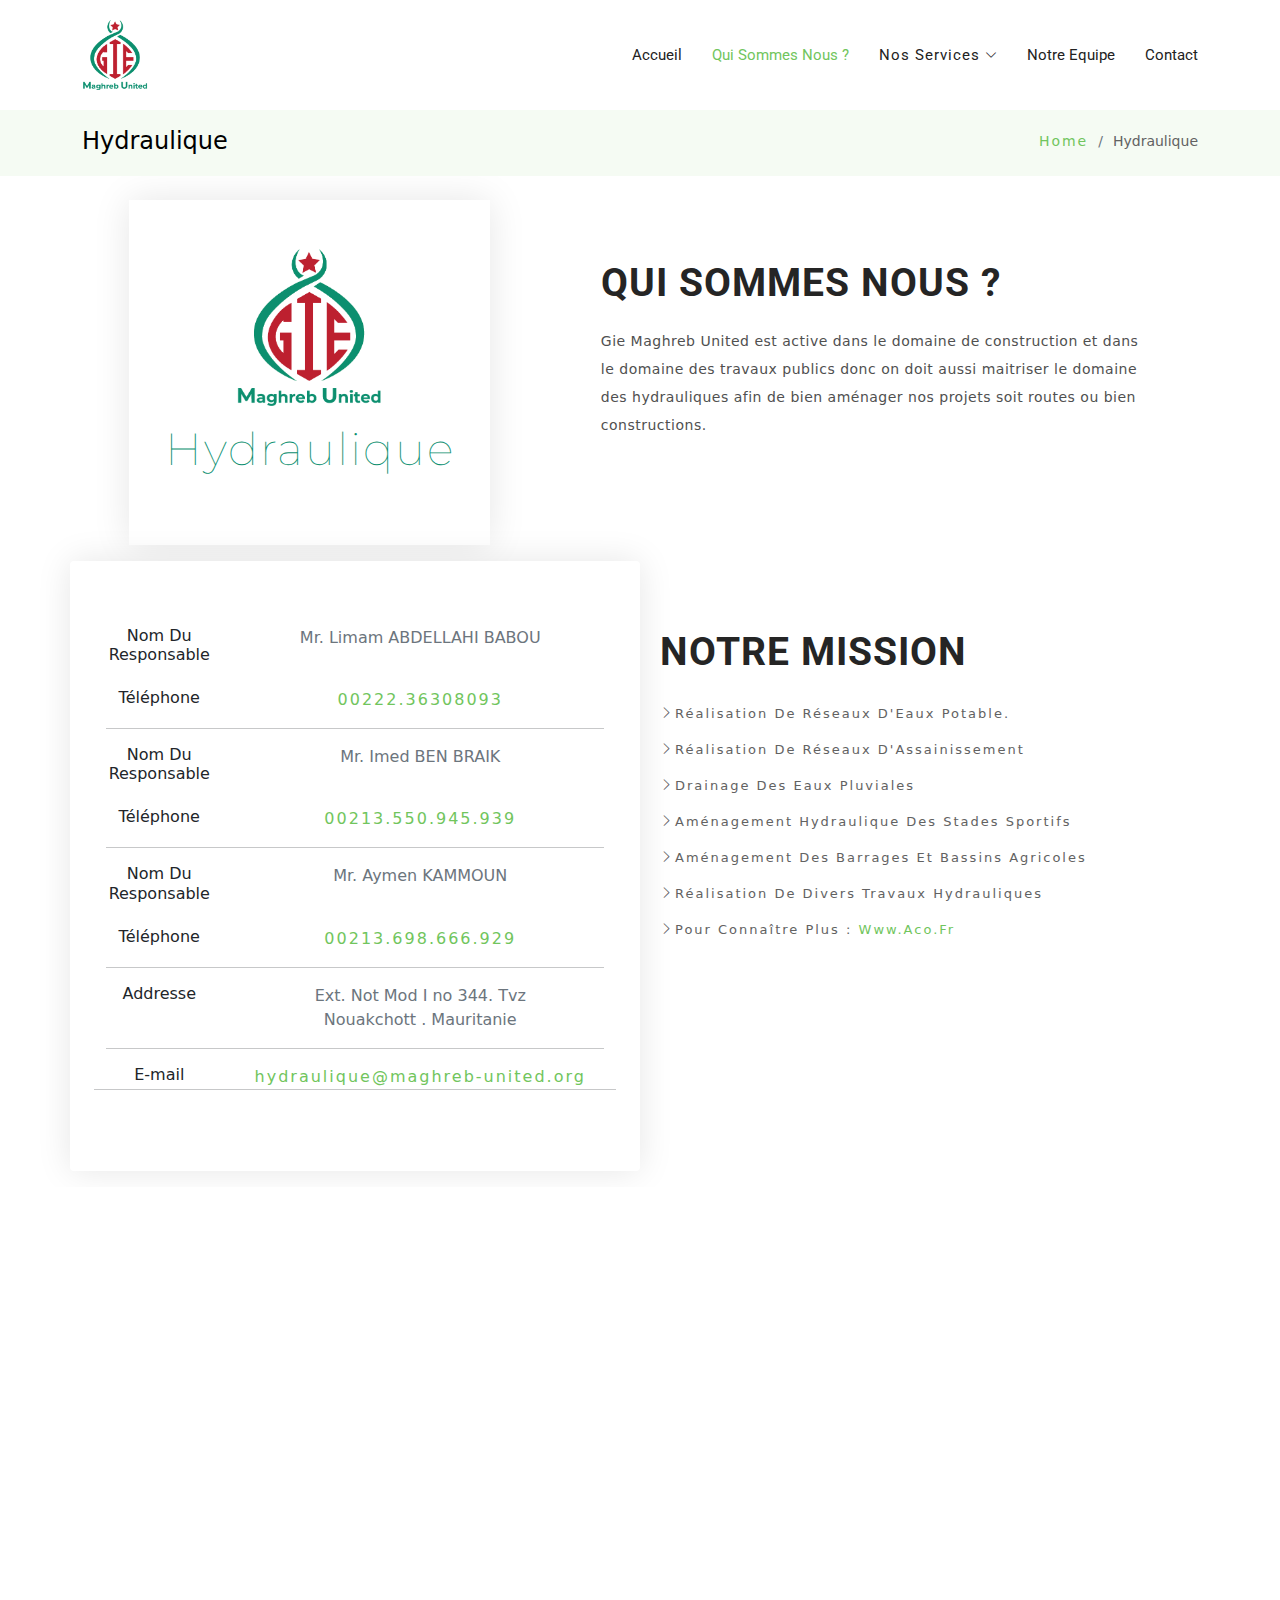
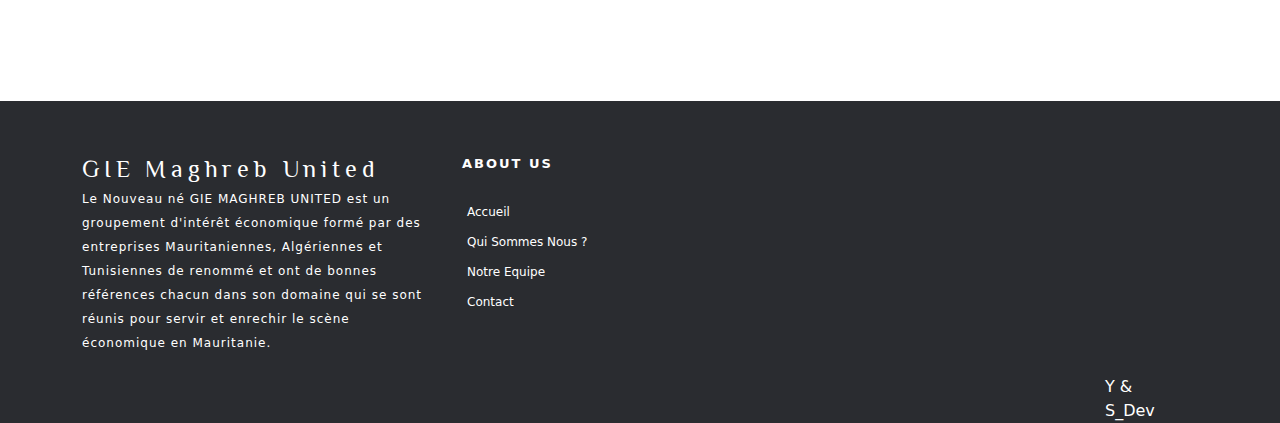
<file: serviceHydrolique.html>
<!DOCTYPE html>
<html lang="en">

<head>
  <meta charset="utf-8">
  <meta content="width=device-width, initial-scale=1.0" name="viewport">

  <title>Services-Hydraulique</title>
  <meta content="" name="description">
  <meta content="" name="keywords">

  <!-- Favicons -->
  <link href="assets/img/svg/GIE.png" rel="icon">
  <link href="assets/img/apple-touch-icon.png" rel="apple-touch-icon">

  <!-- Google Fonts -->
  <link
    href="https://fonts.googleapis.com/css?family=Open+Sans:300,300i,400,400i,700,700i|Roboto:100,300,400,500,700|Philosopher:400,400i,700,700i"
    rel="stylesheet">
    <link rel="stylesheet" href="https://fonts.googleapis.com/css2?family=Montserrat:wght@700&display=swap">

  <!-- Vendor CSS Files -->
  <link href="assets/vendor/aos/aos.css" rel="stylesheet">
  <link href="assets/vendor/bootstrap/css/bootstrap.min.css" rel="stylesheet">
  <link href="assets/vendor/bootstrap-icons/bootstrap-icons.css" rel="stylesheet">
  <link href="assets/vendor/glightbox/css/glightbox.min.css" rel="stylesheet">
  <link href="assets/vendor/swiper/swiper-bundle.min.css" rel="stylesheet">

  <!-- Template Main CSS File -->
  <link href="assets/css/style.css" rel="stylesheet">
  <link href="assets/css/inner-page.css" rel="stylesheet">


</head>

<body>

  <!-- ======= Header ======= -->
  <header id="header" class="header fixed-top d-flex align-items-center">
    <div class="container d-flex align-items-center justify-content-between">

     <div id="logo">
        <h1><a href="index.html"><img src="assets/img/logo/GIE.png" alt="" style="height: 70px;"></a></h1>
        <!-- Uncomment below if you prefer to use an image logo -->
        <!-- <a href="index.html"><img src="assets/img/logo.png" alt="" title="" /></a>-->
      </div>

      <nav id="navbar" class="navbar">
        <ul>
          <li><a class="nav-link scrollto " href="index.html">Accueil</a></li>
          <li><a class="nav-link scrollto" href="#about-us">Qui sommes nous ?</a></li>
          <li class="dropdown"><a href="#features"><span>Nos Services</span> <i class="bi bi-chevron-down"></i></a>
            <ul>
              <li><a href="serviceConstruction.html">Construction</a></li>
              <li><a href="serviceTravauPub.html">Travaux publics</a></li>
              <li><a href="serviceEnvironnement.html">Environnement</a></li>
              <li><a href="serviceHydrolique.html">Hydraulique</a></li>
              <li><a href="serviceHydraucarbures.html">Hydraucarbures</a></li>
              <li><a href="serviceEnergie.html">Energie</a></li>
              <li><a href="serviceIngénierie.html">Ingénierie</a></li>
              <li><a href="serviceFormation.html">Formation</a></li>
              <li><a href="serviceTrading.html">Trading</a></li>
              <li><a href="serviceAgriculture.html">Agriculture</a></li>
              <li><a href="serviceInvestissement.html">Investissement</a></li>
            </ul>
          </li>
          <li><a class="nav-link scrollto" href="index.html#team">Notre Equipe</a></li>

          <li><a class="nav-link scrollto" href="index.html#contact">Contact</a></li>
        </ul>
        <i class="bi bi-list mobile-nav-toggle"></i>
      </nav><!-- .navbar -->

    </div>
  </header><!-- End Header -->


 <main id="main">
    <br>

    <!-- ======= Breadcrumbs ======= -->
    <section class="breadcrumbs">
      <div class="container">

        <div class="d-flex justify-content-between align-items-center">
          <h2>Hydraulique</h2>
          <ol>
            <li><a href="index.html">Home</a></li>
            <li>Hydraulique</li>
          </ol>
        </div>

      </div>
    </section><!-- End Breadcrumbs -->

    <section class="inner-page pt-4">
      <div class="container grid" style="--bs-columns: 12;">
        <div class="row justify-content-around gutters-sm g-col-6">
          <div class="col-md-4 mb-3 " data-aos="fade-up" id="testimonials">
            <div class="card ">
              <div class="card-body boxShadowCard">
                <div class="d-flex flex-column align-items-center text-center  ">
                  <img src="assets/img/logo/GIE.png" alt="Admin" class="" width="150">
                  <div class="mt-3 top-top">
                    <h2>Hydraulique</h2>
                  </div>
                </div>
              </div>

            </div>
          </div>
          <div class="col-6">
            <div id="about-us">
              <div class="about-content" data-aos="fade-left" data-aos-delay="100">

                <h2><span>Qui sommes nous ?</span></h2>
                <p> Gie Maghreb United est active dans le domaine de
                  construction et dans le domaine des travaux publics
                  donc on doit aussi maitriser le domaine des
                  hydrauliques afin de bien aménager nos projets soit
                  routes ou bien constructions.</p>

              </div>
            </div>

          </div>
        </div>
        <div class="col-md-12" data-aos="fade-up" id="testimonials">
          <div class="row ">
            <div class="card mb-3 boxShadowCard col-sm-12 col-md-6 ">
              <div class="card-body " style="text-align: center;">
                <div style="border: 1px">
                  <div class="row">
                    <div class="col-sm-3">
                      <h6 class="mb-0">Nom Du Responsable</h6>
                    </div>
                    <div class="col-sm-9 text-secondary">
                      Mr. Limam ABDELLAHI BABOU
                    </div>
                  </div>
                  <br>
                  <div class="row">
                    <div class="col-sm-3">
                      <h6 class="mb-0">Téléphone</h6>
                    </div>
                    <div class="col-sm-9 text-secondary">
                      <a href="" class="__cf_email__" data-cfemail="71171801311b041a1c04195f101d">00222.36308093</a>
                    </div>
                  </div>
                  <hr>
                </div>
                <div style="border: 1px">
                  <div class="row">
                    <div class="col-sm-3">
                      <h6 class="mb-0">Nom Du Responsable</h6>
                    </div>
                    <div class="col-sm-9 text-secondary">
                      Mr. Imed BEN BRAIK </div>
                  </div>
                  <br>
                  <div class="row">
                    <div class="col-sm-3">
                      <h6 class="mb-0">Téléphone</h6>
                    </div>
                    <div class="col-sm-9 text-secondary">
                      <a href="" class="__cf_email__" data-cfemail="71171801311b041a1c04195f101d">00213.550.945.939</a>
                    </div>
                  </div>
                  <hr>
                </div>
                <div style="border: 1px">
                  <div class="row">
                    <div class="col-sm-3">
                      <h6 class="mb-0">Nom Du Responsable</h6>
                    </div>
                    <div class="col-sm-9 text-secondary">
                      Mr. Aymen KAMMOUN </div>
                  </div>
                  <br>
                  <div class="row">
                    <div class="col-sm-3">
                      <h6 class="mb-0">Téléphone</h6>
                    </div>
                    <div class="col-sm-9 text-secondary">
                      <a href="" class="__cf_email__" data-cfemail="71171801311b041a1c04195f101d">00213.698.666.929</a>
                    </div>
                  </div>
                  <hr>
                </div>
                <div style="border: 1px">
                  <div class="row">
                    <div class="col-sm-3">
                      <h6 class="mb-0">Addresse </h6>
                    </div>
                    <div class="col-sm-9 text-secondary">
                      Ext. Not Mod I no 344. Tvz <br> Nouakchott . Mauritanie </div>
                  </div>
                  <hr>
                </div>
                <div style="border: 1px">
                  <div class="row">
                    <div class="col-sm-3">
                      <h6 class="mb-0">E-mail </h6>
                    </div>
                    <div class="col-sm-9 text-secondary">
                      <a href="" class="__cf_email__" data-cfemail="71171801311b041a1c04195f101d">hydraulique@maghreb-united.org</a>
                  </div>
                  <hr>
                </div>
              </div>
            </div>
           
          </div>
          <div class="col-sm-12 col-md-5 m-2">
            <div id="about-us">
              <div class="about-content" data-aos="fade-left" data-aos-delay="100">
               
                <h2><span>Notre Mission</span></h2>
                <ul class="list-unstyled">
                  <li><i class="vi bi-chevron-right"></i>Réalisation de Réseaux d'Eaux Potable.</li>
                  <li><i class="vi bi-chevron-right"></i>Réalisation de Réseaux d'Assainissement</li>
                  <li><i class="vi bi-chevron-right"></i>Drainage des eaux pluviales</li>
                  <li><i class="vi bi-chevron-right"></i>Aménagement hydraulique des stades sportifs</li>
                  <li><i class="vi bi-chevron-right"></i>Aménagement des barrages et bassins agricoles</li>
                  <li><i class="vi bi-chevron-right"></i>Réalisation de divers travaux hydrauliques</li>
                  <li><i class="vi bi-chevron-right"></i>Pour Connaître plus : <a href="https://www.aco.fr">www.aco.fr</a></li>
                  
                </ul>

              </div>
            </div>

          </div>

        </div>

      </div>
    </section>
    <!-- ======= Screenshots Section ======= -->
    <section id="screenshots" class="padd-section text-center">

      <div class="container" data-aos="fade-up">
        <div class="section-title text-center">
          <h2>Galerie des Réalisations</h2>
          <p class="separator">Ici, vous pouvez trouver certaines de nos réalisations :</p>
        </div>

        <div class="screens-slider swiper">

          <div class="swiper-wrapper align-items-center">
            <div class="swiper-slide"><img src="assets/img/realisationHydraulique/1_1.png" class="img-fluid" alt=""></div>
            <div class="swiper-slide"><img src="assets/img/realisationHydraulique/2.png" class="img-fluid" alt=""></div>
          </div>
          <div class="swiper-pagination"></div>
        </div>
      </div>

    </section>
    <!-- End Screenshots Section -->




  </main><!-- End #main -->

  <!-- ======= Footer ======= -->
  <footer class="footer">
    <div class="container">
      <div class="row">

        <div class="col-md-12 col-lg-4">
          <div class="footer-logo">

            <a class="navbar-brand" href="#">GIE Maghreb United</a>
            <p>Le Nouveau né GIE MAGHREB UNITED est un groupement d'intérêt économique formé par des entreprises
              Mauritaniennes, Algériennes et Tunisiennes de renommé et ont de bonnes références chacun dans son domaine
              qui se sont réunis pour servir et enrechir le scène économique en Mauritanie.</p>

          </div>
        </div>

        <div class="col-sm-6 col-md-3 col-lg-2">
          <div class="list-menu">

            <h4>About Us</h4>

            <ul class="list-unstyled">
              <li><a href="index.html">Accueil</a></li>
              <li><a href="#about-us">Qui sommes nous ?</a></li>
              <li><a href="index.html#team">Notre Equipe</a></li>
              <li><a href="index.html#contact">Contact</a></li>
            </ul>

          </div>
        </div>

        <div class="row justify-content-between">
          <div class="col-11">
          </div>
          <div class="col" style="color: white;">
            Y & S_Dev
          </div>
        </div>
      </div>

    </div>
    </div>



  </footer><!-- End  Footer -->

  <a href="#" class="back-to-top d-flex align-items-center justify-content-center"><i
      class="bi bi-arrow-up-short"></i></a>

  <!-- Vendor JS Files -->
  <script src="assets/vendor/aos/aos.js"></script>
  <script src="assets/vendor/bootstrap/js/bootstrap.bundle.min.js"></script>
  <script src="assets/vendor/glightbox/js/glightbox.min.js"></script>
  <script src="assets/vendor/swiper/swiper-bundle.min.js"></script>
  <script src="assets/vendor/php-email-form/validate.js"></script>

  <!-- Template Main JS File -->
  <script src="assets/js/main.js"></script>

</body>

</html>
</file>
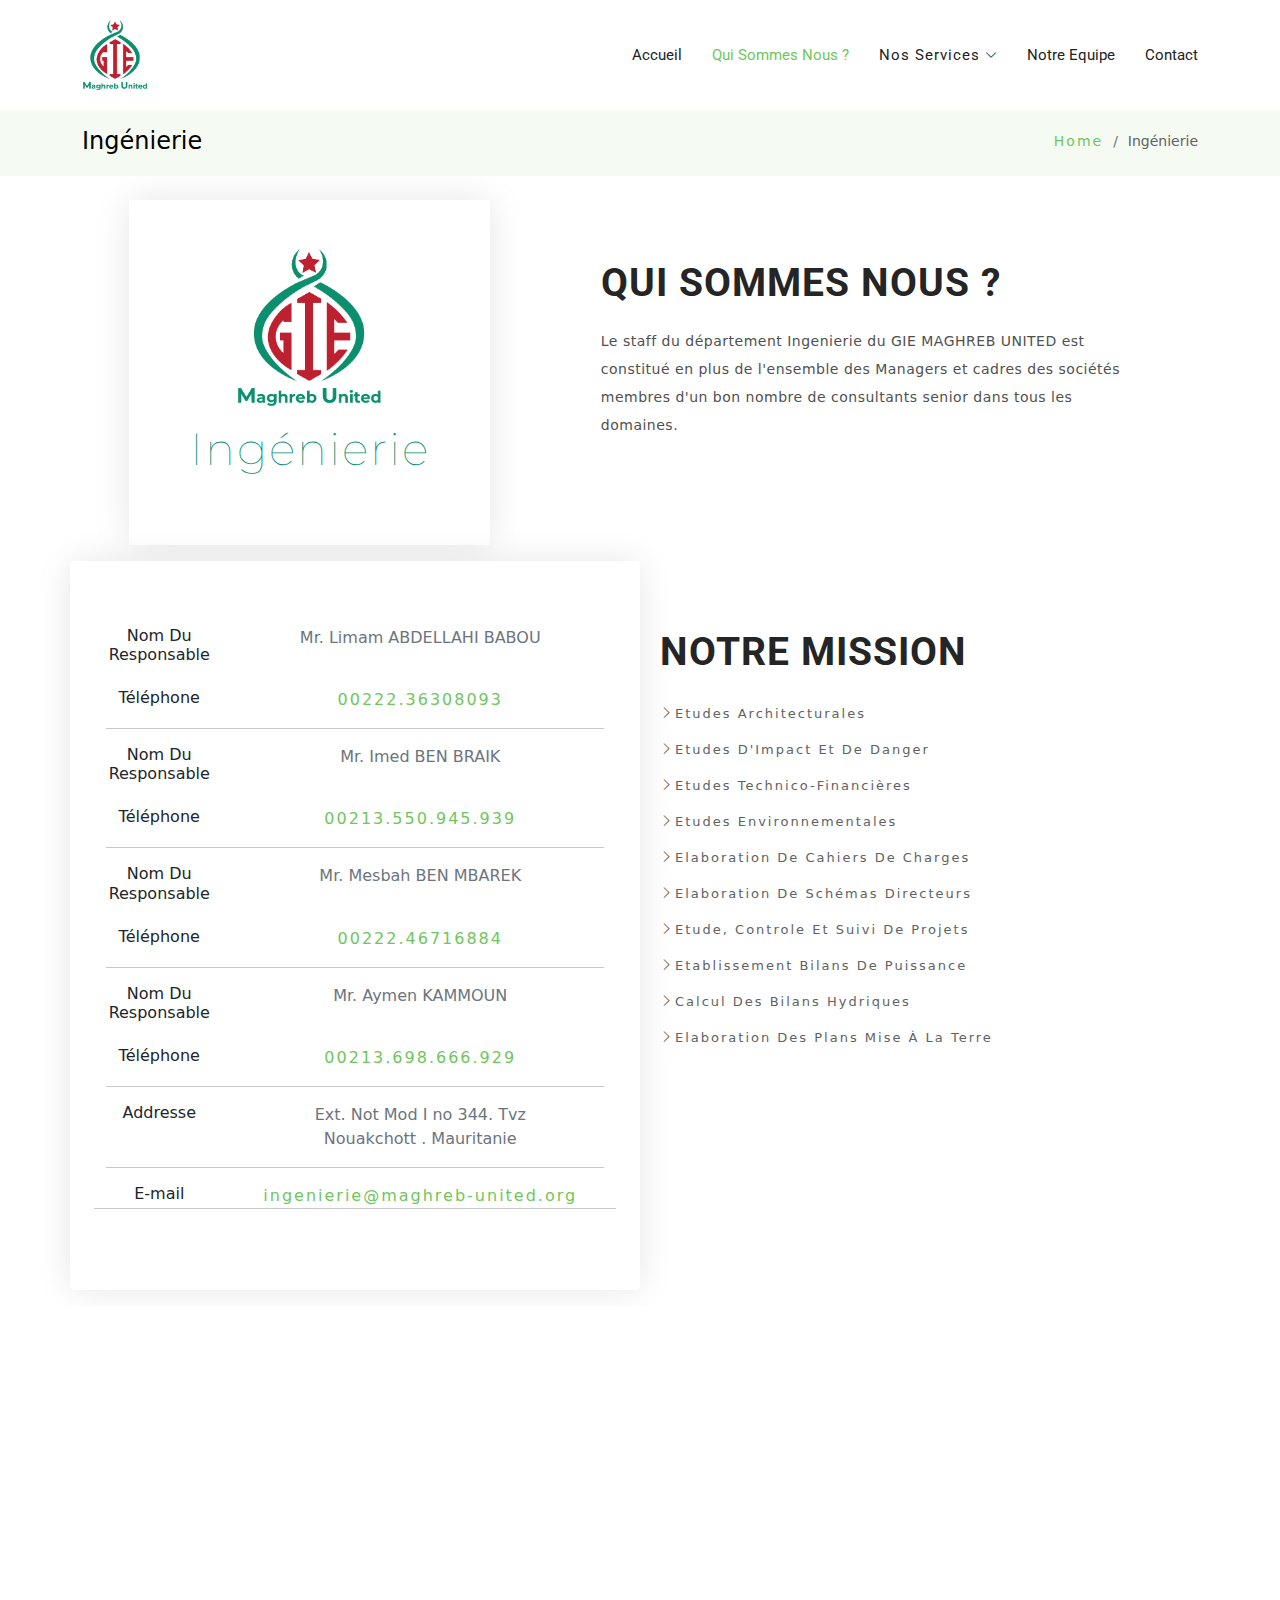
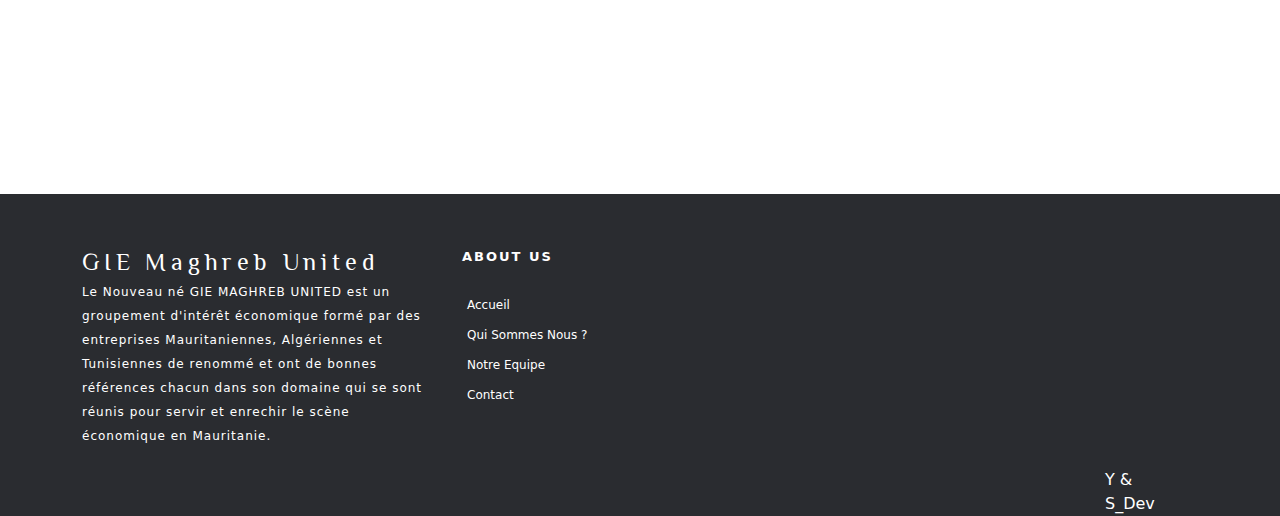
<file: serviceIngénierie.html>
<!DOCTYPE html>
<html lang="en">

<head>
  <meta charset="utf-8">
  <meta content="width=device-width, initial-scale=1.0" name="viewport">

  <title>Services-Hydraucarbures</title>
  <meta content="" name="description">
  <meta content="" name="keywords">

  <!-- Favicons -->
  <link href="assets/img/svg/GIE.png" rel="icon">
  <link href="assets/img/apple-touch-icon.png" rel="apple-touch-icon">

  <!-- Google Fonts -->
  <link
    href="https://fonts.googleapis.com/css?family=Open+Sans:300,300i,400,400i,700,700i|Roboto:100,300,400,500,700|Philosopher:400,400i,700,700i"
    rel="stylesheet">
    <link rel="stylesheet" href="https://fonts.googleapis.com/css2?family=Montserrat:wght@700&display=swap">

  <!-- Vendor CSS Files -->
  <link href="assets/vendor/aos/aos.css" rel="stylesheet">
  <link href="assets/vendor/bootstrap/css/bootstrap.min.css" rel="stylesheet">
  <link href="assets/vendor/bootstrap-icons/bootstrap-icons.css" rel="stylesheet">
  <link href="assets/vendor/glightbox/css/glightbox.min.css" rel="stylesheet">
  <link href="assets/vendor/swiper/swiper-bundle.min.css" rel="stylesheet">

  <!-- Template Main CSS File -->
  <link href="assets/css/style.css" rel="stylesheet">
  <link href="assets/css/inner-page.css" rel="stylesheet">


</head>

<body>

  <!-- ======= Header ======= -->
  <header id="header" class="header fixed-top d-flex align-items-center">
    <div class="container d-flex align-items-center justify-content-between">

     <div id="logo">
        <h1><a href="index.html"><img src="assets/img/logo/GIE.png" alt="" style="height: 70px;"></a></h1>
        <!-- Uncomment below if you prefer to use an image logo -->
        <!-- <a href="index.html"><img src="assets/img/logo.png" alt="" title="" /></a>-->
      </div>

      <nav id="navbar" class="navbar">
        <ul>
          <li><a class="nav-link scrollto " href="index.html">Accueil</a></li>
          <li><a class="nav-link scrollto" href="#about-us">Qui sommes nous ?</a></li>
          <li class="dropdown"><a href="#features"><span>Nos Services</span> <i class="bi bi-chevron-down"></i></a>
            <ul>
              <li><a href="serviceConstruction.html">Construction</a></li>
              <li><a href="serviceTravauPub.html">Travaux publics</a></li>
              <li><a href="serviceEnvironnement.html">Environnement</a></li>
              <li><a href="serviceHydrolique.html">Hydraulique</a></li>
              <li><a href="serviceHydraucarbures.html">Hydraucarbures</a></li>
              <li><a href="serviceEnergie.html">Energie</a></li>
              <li><a href="serviceIngénierie.html">Ingénierie</a></li>
              <li><a href="serviceFormation.html">Formation</a></li>
              <li><a href="serviceTrading.html">Trading</a></li>
              <li><a href="serviceAgriculture.html">Agriculture</a></li>
              <li><a href="serviceInvestissement.html">Investissement</a></li>
            </ul>
          </li>
          <li><a class="nav-link scrollto" href="index.html#team">Notre Equipe</a></li>

          <li><a class="nav-link scrollto" href="index.html#contact">Contact</a></li>
        </ul>
        <i class="bi bi-list mobile-nav-toggle"></i>
      </nav><!-- .navbar -->

    </div>
  </header><!-- End Header -->


 <main id="main">
    <br>

    <!-- ======= Breadcrumbs ======= -->
    <section class="breadcrumbs">
      <div class="container">

        <div class="d-flex justify-content-between align-items-center">
          <h2>Ingénierie</h2>
          <ol>
            <li><a href="index.html">Home</a></li>
            <li>Ingénierie</li>
          </ol>
        </div>

      </div>
    </section><!-- End Breadcrumbs -->

    <section class="inner-page pt-4">
      <div class="container grid" style="--bs-columns: 12;">
        <div class="row justify-content-around gutters-sm g-col-6">
          <div class="col-md-4 mb-3 " data-aos="fade-up" id="testimonials">
            <div class="card ">
              <div class="card-body boxShadowCard">
                <div class="d-flex flex-column align-items-center text-center  ">
                  <img src="assets/img/logo/GIE.png" alt="Admin" class="" width="150">
                  <div class="mt-3 top-top">
                    <h2>Ingénierie</h2>
                  </div>
                </div>
              </div>

            </div>
          </div>
          <div class="col-6">
            <div id="about-us">
              <div class="about-content" data-aos="fade-left" data-aos-delay="100">

                <h2><span>Qui sommes nous ?</span></h2>
                <p> Le staff du département Ingenierie du GIE
                  MAGHREB UNITED est constitué en plus de
                  l'ensemble des Managers et cadres des
                  sociétés membres d'un bon nombre de
                  consultants senior dans tous les domaines.</p>

              </div>
            </div>

          </div>
        </div>
        <div class="col-md-12" data-aos="fade-up" id="testimonials">
          <div class="row ">
            <div class="card mb-3 boxShadowCard col-sm-12 col-md-6 ">
              <div class="card-body " style="text-align: center;">
                <div style="border: 1px">
                  <div class="row">
                    <div class="col-sm-3">
                      <h6 class="mb-0">Nom Du Responsable</h6>
                    </div>
                    <div class="col-sm-9 text-secondary">
                      Mr. Limam ABDELLAHI BABOU
                    </div>
                  </div>
                  <br>
                  <div class="row">
                    <div class="col-sm-3">
                      <h6 class="mb-0">Téléphone</h6>
                    </div>
                    <div class="col-sm-9 text-secondary">
                      <a href="" class="__cf_email__" data-cfemail="71171801311b041a1c04195f101d">00222.36308093</a>
                    </div>
                  </div>
                  <hr>
                </div>
                <div style="border: 1px">
                  <div class="row">
                    <div class="col-sm-3">
                      <h6 class="mb-0">Nom Du Responsable</h6>
                    </div>
                    <div class="col-sm-9 text-secondary">
                      Mr. Imed BEN BRAIK </div>
                  </div>
                  <br>
                  <div class="row">
                    <div class="col-sm-3">
                      <h6 class="mb-0">Téléphone</h6>
                    </div>
                    <div class="col-sm-9 text-secondary">
                      <a href="" class="__cf_email__" data-cfemail="71171801311b041a1c04195f101d">00213.550.945.939</a>
                    </div>
                    
                  </div>
                  <hr>
                </div>
                <div style="border: 1px">
                  <div class="row">
                    <div class="col-sm-3">
                      <h6 class="mb-0">Nom Du Responsable</h6>
                    </div>
                    <div class="col-sm-9 text-secondary">
                      Mr. Mesbah BEN MBAREK </div>
                  </div>
                  <br>
                  <div class="row">
                    <div class="col-sm-3">
                      <h6 class="mb-0">Téléphone</h6>
                    </div>
                    <div class="col-sm-9 text-secondary">
                      <a href="" class="__cf_email__" data-cfemail="71171801311b041a1c04195f101d">00222.46716884</a>
                    </div>
                  </div>
                  <hr>
                </div>
                <div style="border: 1px">
                  <div class="row">
                    <div class="col-sm-3">
                      <h6 class="mb-0">Nom Du Responsable</h6>
                    </div>
                    <div class="col-sm-9 text-secondary">
                      Mr. Aymen KAMMOUN </div>
                  </div>
                  <br>
                  <div class="row">
                    <div class="col-sm-3">
                      <h6 class="mb-0">Téléphone</h6>
                    </div>
                    <div class="col-sm-9 text-secondary">
                      <a href="" class="__cf_email__" data-cfemail="71171801311b041a1c04195f101d">00213.698.666.929</a>
                    </div>
                  </div>
                  <hr>
                </div>
                <div style="border: 1px">
                  <div class="row">
                    <div class="col-sm-3">
                      <h6 class="mb-0">Addresse </h6>
                    </div>
                    <div class="col-sm-9 text-secondary">
                      Ext. Not Mod I no 344. Tvz <br> Nouakchott . Mauritanie </div>
                  </div>
                  <hr>
                </div>
                <div style="border: 1px">
                  <div class="row">
                    <div class="col-sm-3">
                      <h6 class="mb-0">E-mail </h6>
                    </div>
                    <div class="col-sm-9 text-secondary">
                      <a href="" class="__cf_email__" data-cfemail="71171801311b041a1c04195f101d">ingenierie@maghreb-united.org</a>
                  </div>
                  <hr>
                </div>
              </div>
            </div>
           
          </div>

          <div class="col-sm-12 col-md-5 m-2">
            <div id="about-us">
              <div class="about-content" data-aos="fade-left" data-aos-delay="100">
               
                <h2><span>Notre Mission</span></h2>
                <ul class="list-unstyled">
                  <li><i class="vi bi-chevron-right"></i>Etudes Architecturales</li>
                  <li><i class="vi bi-chevron-right"></i>Etudes d'Impact et de danger</li>
                  <li><i class="vi bi-chevron-right"></i>Etudes technico-financières</li>
                  <li><i class="vi bi-chevron-right"></i>Etudes Environnementales</li>
                  <li><i class="vi bi-chevron-right"></i>Elaboration de cahiers de charges</li>
                  <li><i class="vi bi-chevron-right"></i>Elaboration de Schémas directeurs</li>
                  <li><i class="vi bi-chevron-right"></i>Etude, Controle et suivi de projets</li>
                  <li><i class="vi bi-chevron-right"></i>Etablissement Bilans de puissance</li>
                  <li><i class="vi bi-chevron-right"></i>Calcul des bilans hydriques</li>
                  <li><i class="vi bi-chevron-right"></i>Elaboration des plans mise à la terre</li>
                  
                </ul>

              </div>
            </div>

          </div>
        </div>

      </div>
    </section>
        <!-- ======= Screenshots Section ======= -->
        <section id="screenshots" class="padd-section text-center">

          <div class="container" data-aos="fade-up">
            <div class="section-title text-center">
              <h2>
                Société Responsable
                </h2>
            </div>
    
            <div class="screens-slider swiper">
              <div class="swiper-wrapper align-items-center">
                <div class="swiper-slide"><img src="assets/img/partenaires/1.png" class="img-fluid" alt=""></div>
                <div class="swiper-slide"><img src="assets/img/associés/2.png" class="img-fluid" alt=""></div>
                <div class="swiper-slide"><img src="assets/img/associés/6.png" class="img-fluid" alt="">
                  <p class="separator">Architecture Et Construction</p>
                </div>
              </div>
              <div class="swiper-pagination"></div>
            </div>
          </div>
    
        </section>





  </main><!-- End #main -->

  <!-- ======= Footer ======= -->
  <footer class="footer">
    <div class="container">
      <div class="row">

        <div class="col-md-12 col-lg-4">
          <div class="footer-logo">

            <a class="navbar-brand" href="#">GIE Maghreb United</a>
            <p>Le Nouveau né GIE MAGHREB UNITED est un groupement d'intérêt économique formé par des entreprises
              Mauritaniennes, Algériennes et Tunisiennes de renommé et ont de bonnes références chacun dans son domaine
              qui se sont réunis pour servir et enrechir le scène économique en Mauritanie.</p>

          </div>
        </div>

        <div class="col-sm-6 col-md-3 col-lg-2">
          <div class="list-menu">

            <h4>About Us</h4>

            <ul class="list-unstyled">
              <li><a href="index.html">Accueil</a></li>
              <li><a href="#about-us">Qui sommes nous ?</a></li>
              <li><a href="index.html#team">Notre Equipe</a></li>
              <li><a href="index.html#contact">Contact</a></li>
            </ul>

          </div>
        </div>

        <div class="row justify-content-between">
          <div class="col-11">
          </div>
          <div class="col" style="color: white;">
            Y & S_Dev
          </div>
        </div>
      </div>

    </div>
    </div>



  </footer><!-- End  Footer -->

  <a href="#" class="back-to-top d-flex align-items-center justify-content-center"><i
      class="bi bi-arrow-up-short"></i></a>

  <!-- Vendor JS Files -->
  <script src="assets/vendor/aos/aos.js"></script>
  <script src="assets/vendor/bootstrap/js/bootstrap.bundle.min.js"></script>
  <script src="assets/vendor/glightbox/js/glightbox.min.js"></script>
  <script src="assets/vendor/swiper/swiper-bundle.min.js"></script>
  <script src="assets/vendor/php-email-form/validate.js"></script>

  <!-- Template Main JS File -->
  <script src="assets/js/main.js"></script>

</body>

</html>
</file>
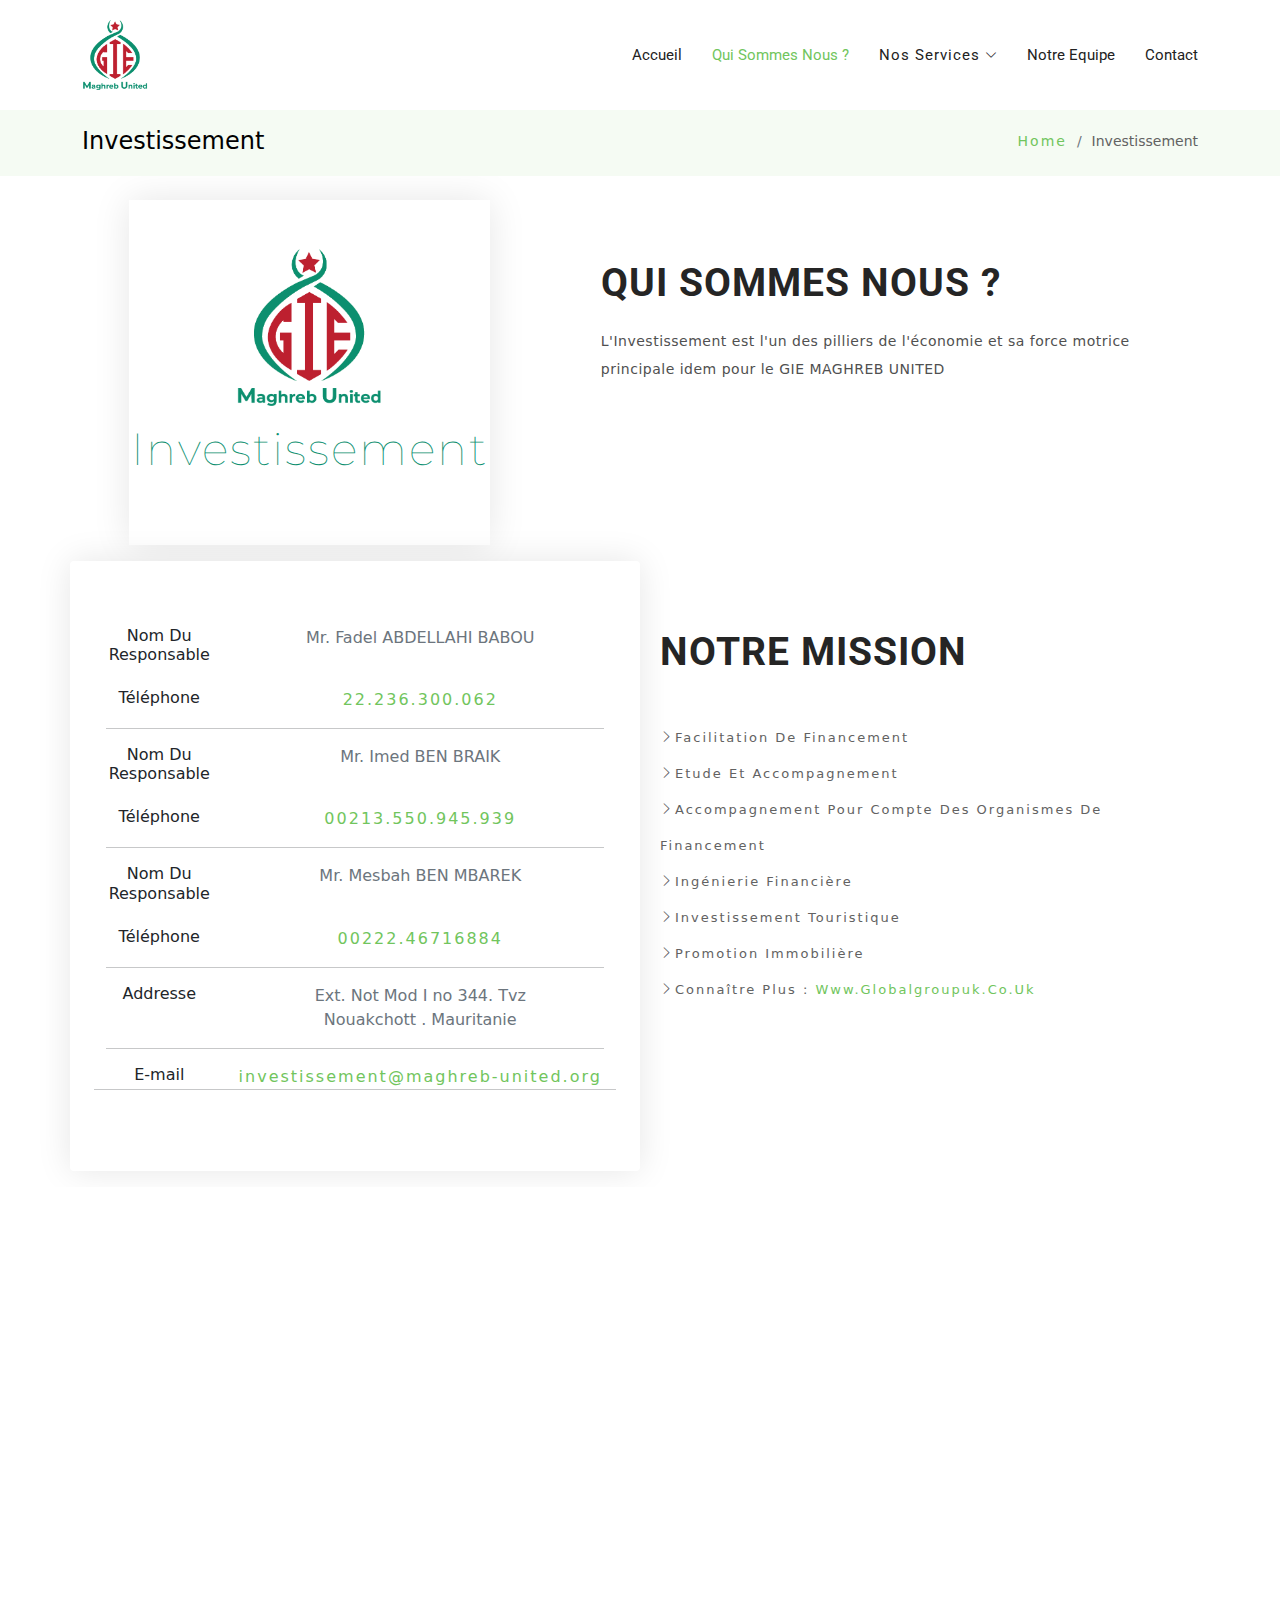
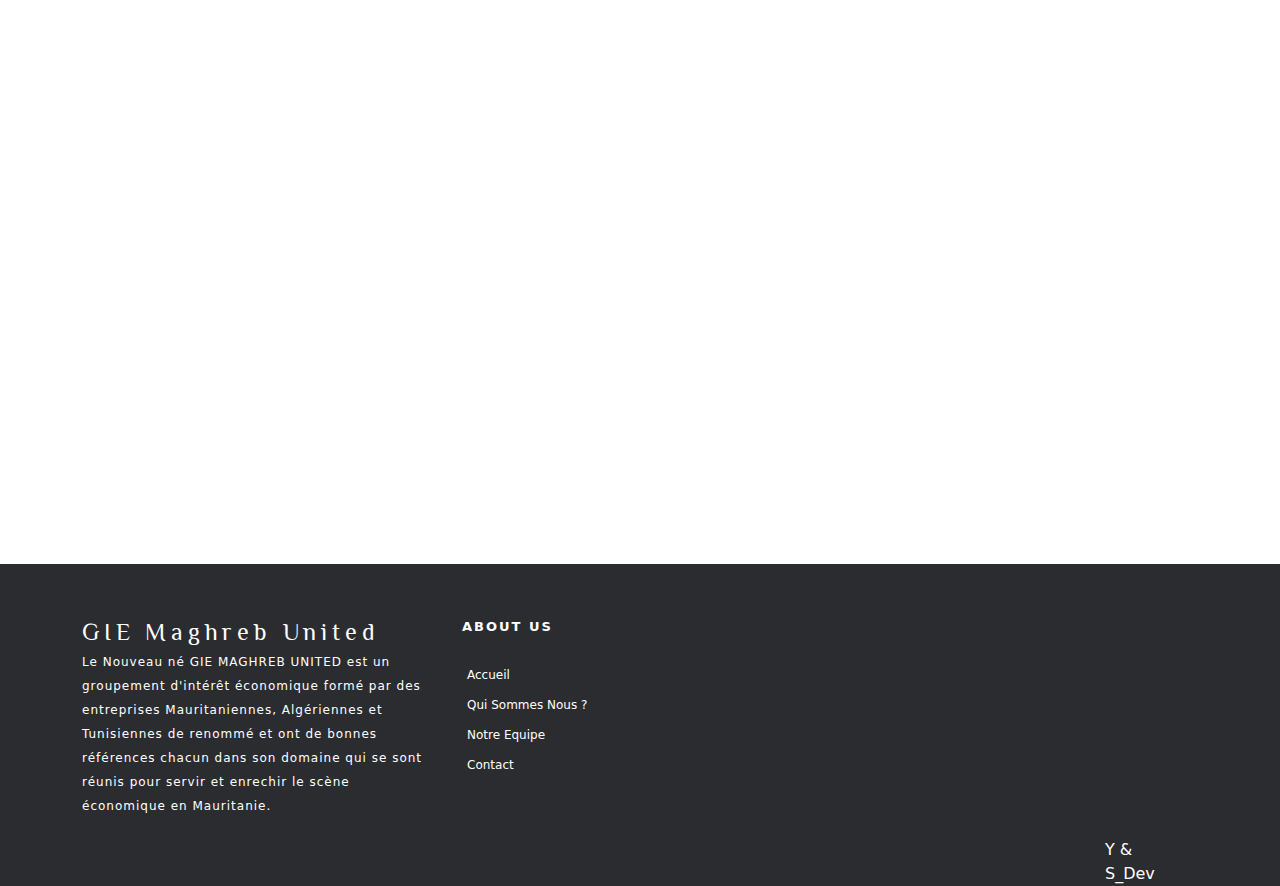
<file: serviceInvestissement.html>
<!DOCTYPE html>
<html lang="en">

<head>
  <meta charset="utf-8">
  <meta content="width=device-width, initial-scale=1.0" name="viewport">

  <title>Services-Investissement</title>
  <meta content="" name="description">
  <meta content="" name="keywords">

  <!-- Favicons -->
  <link href="assets/img/svg/GIE.png" rel="icon">
  <link href="assets/img/apple-touch-icon.png" rel="apple-touch-icon">

  <!-- Google Fonts -->
  <link
    href="https://fonts.googleapis.com/css?family=Open+Sans:300,300i,400,400i,700,700i|Roboto:100,300,400,500,700|Philosopher:400,400i,700,700i"
    rel="stylesheet">
    <link rel="stylesheet" href="https://fonts.googleapis.com/css2?family=Montserrat:wght@700&display=swap">

  <!-- Vendor CSS Files -->
  <link href="assets/vendor/aos/aos.css" rel="stylesheet">
  <link href="assets/vendor/bootstrap/css/bootstrap.min.css" rel="stylesheet">
  <link href="assets/vendor/bootstrap-icons/bootstrap-icons.css" rel="stylesheet">
  <link href="assets/vendor/glightbox/css/glightbox.min.css" rel="stylesheet">
  <link href="assets/vendor/swiper/swiper-bundle.min.css" rel="stylesheet">

  <!-- Template Main CSS File -->
  <link href="assets/css/style.css" rel="stylesheet">
  <link href="assets/css/inner-page.css" rel="stylesheet">


</head>

<body>

  <!-- ======= Header ======= -->
  <header id="header" class="header fixed-top d-flex align-items-center">
    <div class="container d-flex align-items-center justify-content-between">

     <div id="logo">
        <h1><a href="index.html"><img src="assets/img/logo/GIE.png" alt="" style="height: 70px;"></a></h1>
        <!-- Uncomment below if you prefer to use an image logo -->
        <!-- <a href="index.html"><img src="assets/img/logo.png" alt="" title="" /></a>-->
      </div>

      <nav id="navbar" class="navbar">
        <ul>
          <li><a class="nav-link scrollto " href="index.html">Accueil</a></li>
          <li><a class="nav-link scrollto" href="#about-us">Qui sommes nous ?</a></li>
          <li class="dropdown"><a href="#features"><span>Nos Services</span> <i class="bi bi-chevron-down"></i></a>
            <ul>
              <li><a href="serviceConstruction.html">Construction</a></li>
              <li><a href="serviceTravauPub.html">Travaux publics</a></li>
              <li><a href="serviceEnvironnement.html">Environnement</a></li>
              <li><a href="serviceHydrolique.html">Hydraulique</a></li>
              <li><a href="serviceHydraucarbures.html">Hydraucarbures</a></li>
              <li><a href="serviceEnergie.html">Energie</a></li>
              <li><a href="serviceIngénierie.html">Ingénierie</a></li>
              <li><a href="serviceFormation.html">Formation</a></li>
              <li><a href="serviceTrading.html">Trading</a></li>
              <li><a href="serviceAgriculture.html">Agriculture</a></li>
              <li><a href="serviceInvestissement.html">Investissement</a></li>
            </ul>
          </li>
          <li><a class="nav-link scrollto" href="index.html#team">Notre Equipe</a></li>

          <li><a class="nav-link scrollto" href="index.html#contact">Contact</a></li>
        </ul>
        <i class="bi bi-list mobile-nav-toggle"></i>
      </nav><!-- .navbar -->

    </div>
  </header><!-- End Header -->


 <main id="main">
    <br>

    <!-- ======= Breadcrumbs ======= -->
    <section class="breadcrumbs">
      <div class="container">

        <div class="d-flex justify-content-between align-items-center">
          <h2>Investissement</h2>
          <ol>
            <li><a href="index.html">Home</a></li>
            <li>Investissement</li>
          </ol>
        </div>

      </div>
    </section><!-- End Breadcrumbs -->

    <section class="inner-page pt-4">
      <div class="container grid" style="--bs-columns: 12;">
        <div class="row justify-content-around gutters-sm g-col-6">
          <div class="col-md-4 mb-3 " data-aos="fade-up" id="testimonials">
            <div class="card ">
              <div class="card-body boxShadowCard">
                <div class="d-flex flex-column align-items-center text-center  ">
                  <img src="assets/img/logo/GIE.png" alt="Admin" class="" width="150">
                  <div class="mt-3 top-top">
                    <h2>Investissement</h2>
                  </div>
                </div>
              </div>

            </div>
          </div>
          <div class="col-6">
            <div id="about-us">
              <div class="about-content" data-aos="fade-left" data-aos-delay="100">

                <h2><span>Qui sommes nous ?</span></h2>
                <p> L'Investissement est l'un des pilliers de
                  l'économie et sa force motrice principale
                  idem pour le GIE MAGHREB UNITED</p>

              </div>
            </div>

          </div>
        </div>
        <div class="col-md-12" data-aos="fade-up" id="testimonials">
          <div class="row ">
            <div class="card mb-3 boxShadowCard col-sm-12 col-md-6">
              <div class="card-body " style="text-align: center;">
                <div style="border: 1px">
                  <div class="row">
                    <div class="col-sm-3">
                      <h6 class="mb-0">Nom Du Responsable</h6>
                    </div>
                    <div class="col-sm-9 text-secondary">
                      Mr. Fadel ABDELLAHI BABOU
                    </div>
                  </div>
                  <br>
                  <div class="row">
                    <div class="col-sm-3">
                      <h6 class="mb-0">Téléphone</h6>
                    </div>
                    <div class="col-sm-9 text-secondary">
                      <a href="" class="__cf_email__" data-cfemail="71171801311b041a1c04195f101d">22.236.300.062</a>
                    </div>
                  </div>
                  <hr>
                </div>
                <div style="border: 1px">
                  <div class="row">
                    <div class="col-sm-3">
                      <h6 class="mb-0">Nom Du Responsable</h6>
                    </div>
                    <div class="col-sm-9 text-secondary">
                      Mr. Imed BEN BRAIK </div>
                  </div>
                  <br>
                  <div class="row">
                    <div class="col-sm-3">
                      <h6 class="mb-0">Téléphone</h6>
                    </div>
                    <div class="col-sm-9 text-secondary">
                      <a href="" class="__cf_email__" data-cfemail="71171801311b041a1c04195f101d">00213.550.945.939</a>
                    </div>
                  </div>
                  <hr>
                </div>

                <div style="border: 1px">
                  <div class="row">
                    <div class="col-sm-3">
                      <h6 class="mb-0">Nom Du Responsable</h6>
                    </div>
                    <div class="col-sm-9 text-secondary">
                      Mr. Mesbah BEN MBAREK </div>
                  </div>
                  <br>
                  <div class="row">
                    <div class="col-sm-3">
                      <h6 class="mb-0">Téléphone</h6>
                    </div>
                    <div class="col-sm-9 text-secondary">
                      <a href="" class="__cf_email__" data-cfemail="71171801311b041a1c04195f101d">00222.46716884</a>
                    </div>
                  </div>
                  <hr>
                </div>
                <div style="border: 1px">
                  <div class="row">
                    <div class="col-sm-3">
                      <h6 class="mb-0">Addresse </h6>
                    </div>
                    <div class="col-sm-9 text-secondary">
                      Ext. Not Mod I no 344. Tvz <br> Nouakchott . Mauritanie </div>
                  </div>
                  <hr>
                </div>
                <div style="border: 1px">
                  <div class="row">
                    <div class="col-sm-3">
                      <h6 class="mb-0">E-mail </h6>
                    </div>
                    <div class="col-sm-9 text-secondary">
                      <a href="" class="__cf_email__" data-cfemail="71171801311b041a1c04195f101d">investissement@maghreb-united.org</a>
                  </div>
                  <hr>
                </div>
              </div>
            </div>
          
          </div>
          <div class="col-sm-12 col-md-5 m-2">
            <div id="about-us">
              <div class="about-content" data-aos="fade-left" data-aos-delay="100">
               
                <h2><span>Notre Mission</span></h2>
                <ul class="list-unstyled">
                  <br>
                  <li><i class="vi bi-chevron-right"></i>Facilitation de financement</li>
                  <li><i class="vi bi-chevron-right"></i>Etude et Accompagnement</li>
                  <li><i class="vi bi-chevron-right"></i>Accompagnement pour compte des organismes de financement</li>
                  <li><i class="vi bi-chevron-right"></i>Ingénierie financière
                  </li>
                  <li><i class="vi bi-chevron-right"></i>Investissement Touristique</li>                
                  <li><i class="vi bi-chevron-right"></i>Promotion Immobilière</li>                
                  <li><i class="vi bi-chevron-right"></i>Connaître plus : <a href="www.globalgroupuk.co.uk">www.globalgroupuk.co.uk</a></li>                
                </ul>

              </div>
            </div>

          </div>

        </div>

      </div>
    </section>
    <!-- ======= Screenshots Section ======= -->
    <section id="screenshots" class="padd-section text-center">

      <div class="container" data-aos="fade-up">
        <div class="section-title text-center">
          <h2>Société Responsable</h2>
        </div>

        <div class="screens-slider swiper">
          <div class="swiper-wrapper align-items-center">

            <div class="swiper-slide"><img src="assets/img/partenaires/10.png" class="img-fluid" alt=""></div>
            <div class="swiper-slide"><img src="assets/img/partenaires/11.png" class="img-fluid" alt=""></div>

           
          </div>
          <div class="swiper-pagination"></div>
        </div>
      </div>

    </section>
    <!-- End Screenshots Section -->



 

       <!-- ======= Screenshots Section ======= -->
       <section id="screenshots" class="padd-section text-center">

        <div class="container" data-aos="fade-up">
          <div class="section-title text-center">
            <h2>Galerie des Réalisations</h2>
            <p class="separator">Ici, vous pouvez trouver certaines de nos réalisations :</p>
          </div>
  
          <div class="screens-slider swiper">
  
            <div class="swiper-wrapper align-items-center">
              <div class="swiper-slide"><img src="assets/img/realisationInvestissement/1_1.png" class="img-fluid" alt=""></div>
              <div class="swiper-slide"><img src="assets/img/realisationInvestissement/2.png" class="img-fluid" alt=""></div>
              <div class="swiper-slide"><img src="assets/img/realisationInvestissement/3.png" class="img-fluid" alt=""></div>
            </div>
            <div class="swiper-pagination"></div>
          </div>
        </div>
  
      </section>
      <!-- End Screenshots Section -->
  </main><!-- End #main -->

  <!-- ======= Footer ======= -->
  <footer class="footer">
    <div class="container">
      <div class="row">

        <div class="col-md-12 col-lg-4">
          <div class="footer-logo">

            <a class="navbar-brand" href="#">GIE Maghreb United</a>
            <p>Le Nouveau né GIE MAGHREB UNITED est un groupement d'intérêt économique formé par des entreprises
              Mauritaniennes, Algériennes et Tunisiennes de renommé et ont de bonnes références chacun dans son domaine
              qui se sont réunis pour servir et enrechir le scène économique en Mauritanie.</p>

          </div>
        </div>

        <div class="col-sm-6 col-md-3 col-lg-2">
          <div class="list-menu">

            <h4>About Us</h4>

            <ul class="list-unstyled">
              <li><a href="index.html">Accueil</a></li>
              <li><a href="#about-us">Qui sommes nous ?</a></li>
              <li><a href="index.html#team">Notre Equipe</a></li>
              <li><a href="index.html#contact">Contact</a></li>
            </ul>

          </div>
        </div>

        <div class="row justify-content-between">
          <div class="col-11">
          </div>
          <div class="col" style="color: white;">
            Y & S_Dev
          </div>
        </div>
      </div>

    </div>
    </div>



  </footer><!-- End  Footer -->

  <a href="#" class="back-to-top d-flex align-items-center justify-content-center"><i
      class="bi bi-arrow-up-short"></i></a>

  <!-- Vendor JS Files -->
  <script src="assets/vendor/aos/aos.js"></script>
  <script src="assets/vendor/bootstrap/js/bootstrap.bundle.min.js"></script>
  <script src="assets/vendor/glightbox/js/glightbox.min.js"></script>
  <script src="assets/vendor/swiper/swiper-bundle.min.js"></script>
  <script src="assets/vendor/php-email-form/validate.js"></script>

  <!-- Template Main JS File -->
  <script src="assets/js/main.js"></script>

</body>

</html>
</file>
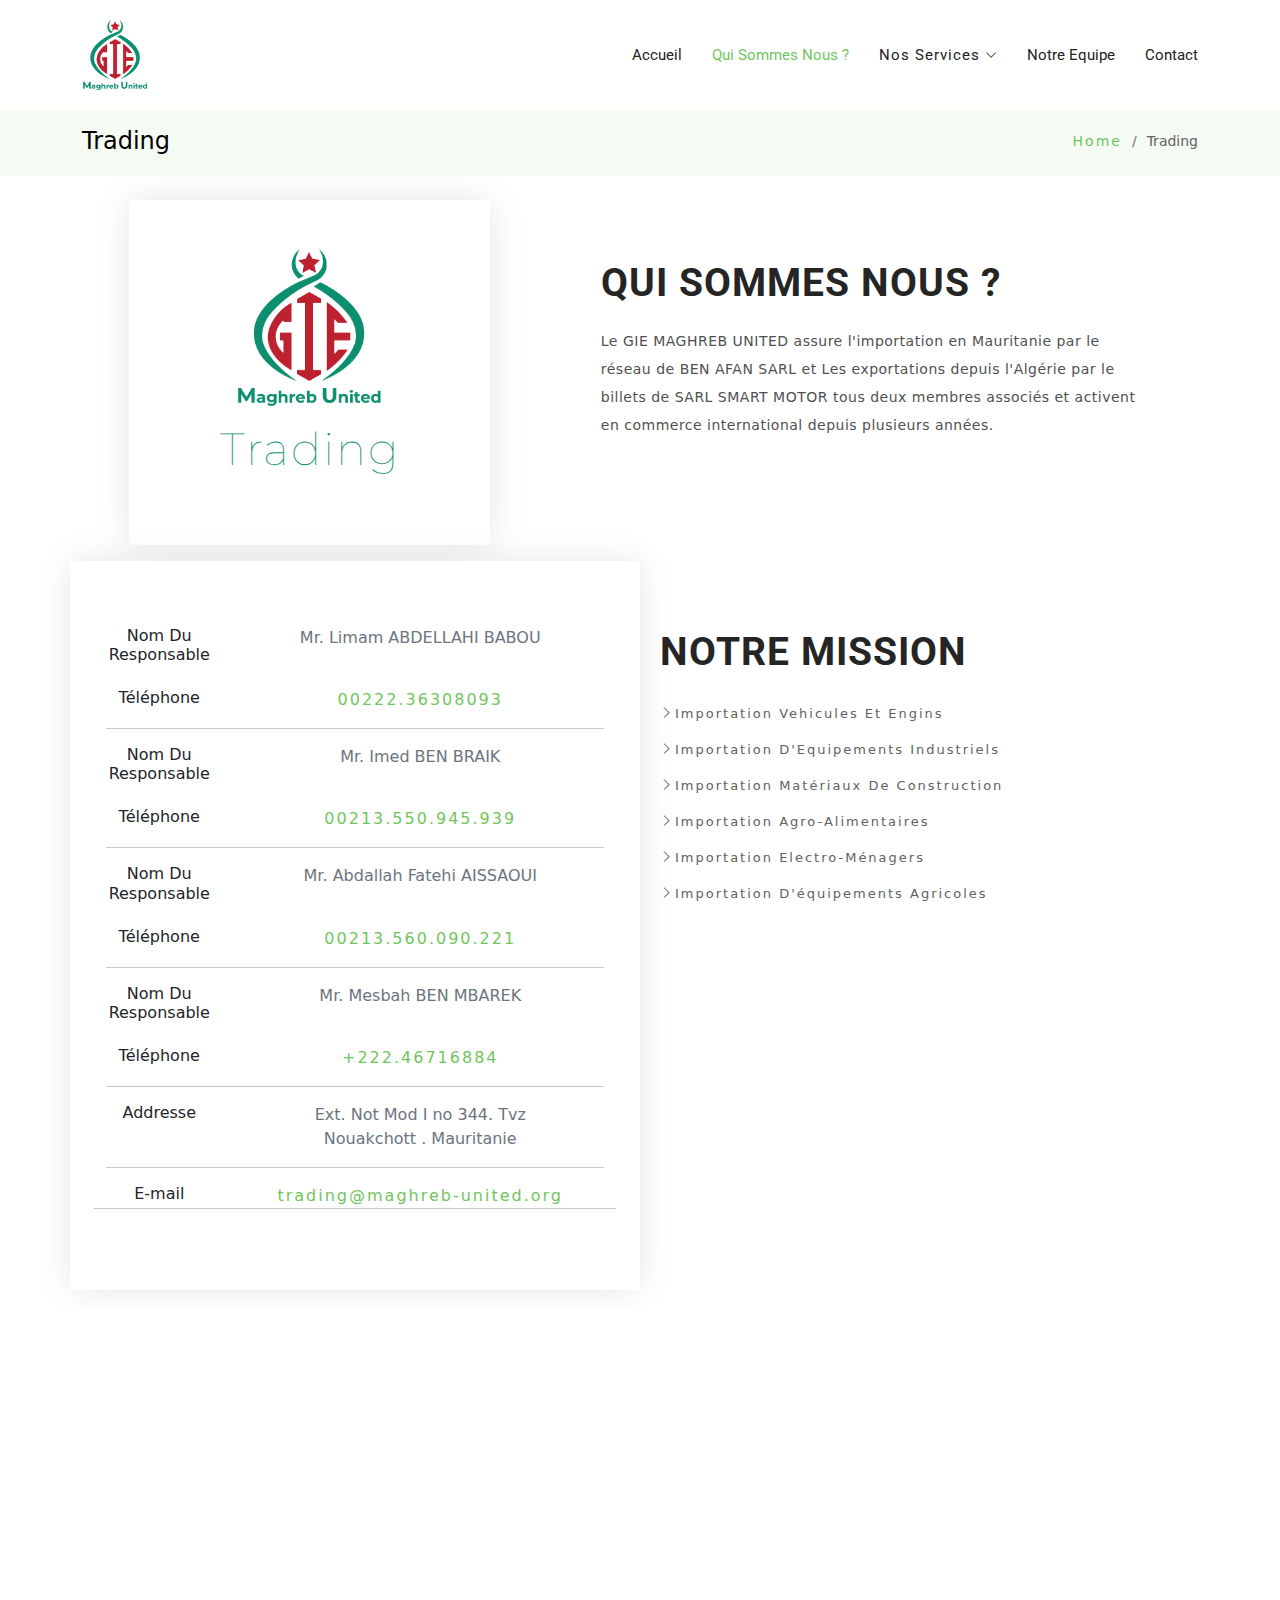
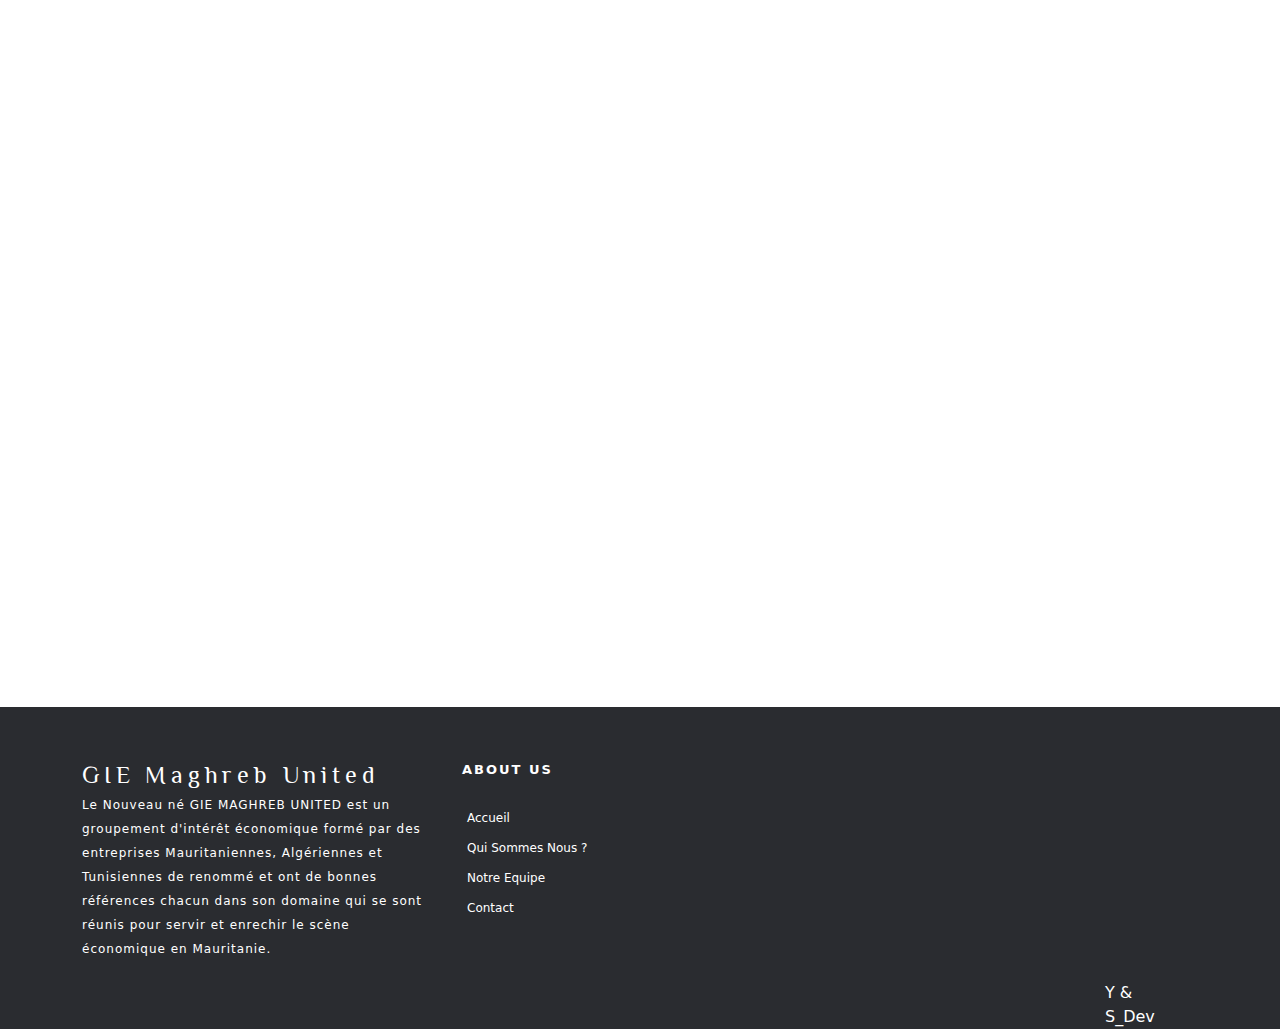
<file: serviceTrading.html>
<!DOCTYPE html>
<html lang="en">

<head>
  <meta charset="utf-8">
  <meta content="width=device-width, initial-scale=1.0" name="viewport">

  <title>Services-Trading</title>
  <meta content="" name="description">
  <meta content="" name="keywords">

  <!-- Favicons -->
  <link href="assets/img/svg/GIE.png" rel="icon">
  <link href="assets/img/apple-touch-icon.png" rel="apple-touch-icon">

  <!-- Google Fonts -->
  <link
    href="https://fonts.googleapis.com/css?family=Open+Sans:300,300i,400,400i,700,700i|Roboto:100,300,400,500,700|Philosopher:400,400i,700,700i"
    rel="stylesheet">
    <link rel="stylesheet" href="https://fonts.googleapis.com/css2?family=Montserrat:wght@700&display=swap">

  <!-- Vendor CSS Files -->
  <link href="assets/vendor/aos/aos.css" rel="stylesheet">
  <link href="assets/vendor/bootstrap/css/bootstrap.min.css" rel="stylesheet">
  <link href="assets/vendor/bootstrap-icons/bootstrap-icons.css" rel="stylesheet">
  <link href="assets/vendor/glightbox/css/glightbox.min.css" rel="stylesheet">
  <link href="assets/vendor/swiper/swiper-bundle.min.css" rel="stylesheet">

  <!-- Template Main CSS File -->
  <link href="assets/css/style.css" rel="stylesheet">
  <link href="assets/css/inner-page.css" rel="stylesheet">


</head>

<body>

  <!-- ======= Header ======= -->
  <header id="header" class="header fixed-top d-flex align-items-center">
    <div class="container d-flex align-items-center justify-content-between">

     <div id="logo">
        <h1><a href="index.html"><img src="assets/img/logo/GIE.png" alt="" style="height: 70px;"></a></h1>
        <!-- Uncomment below if you prefer to use an image logo -->
        <!-- <a href="index.html"><img src="assets/img/logo.png" alt="" title="" /></a>-->
      </div>

      <nav id="navbar" class="navbar">
        <ul>
          <li><a class="nav-link scrollto " href="index.html">Accueil</a></li>
          <li><a class="nav-link scrollto" href="#about-us">Qui sommes nous ?</a></li>
          <li class="dropdown"><a href="#features"><span>Nos Services</span> <i class="bi bi-chevron-down"></i></a>
            <ul>
              <li><a href="serviceConstruction.html">Construction</a></li>
              <li><a href="serviceTravauPub.html">Travaux publics</a></li>
              <li><a href="serviceEnvironnement.html">Environnement</a></li>
              <li><a href="serviceHydrolique.html">Hydraulique</a></li>
              <li><a href="serviceHydraucarbures.html">Hydraucarbures</a></li>
              <li><a href="serviceEnergie.html">Energie</a></li>
              <li><a href="serviceIngénierie.html">Ingénierie</a></li>
              <li><a href="serviceFormation.html">Formation</a></li>
              <li><a href="serviceTrading.html">Trading</a></li>
              <li><a href="serviceAgriculture.html">Agriculture</a></li>
              <li><a href="serviceInvestissement.html">Investissement</a></li>
            </ul>
          </li>
          <li><a class="nav-link scrollto" href="index.html#team">Notre Equipe</a></li>

          <li><a class="nav-link scrollto" href="index.html#contact">Contact</a></li>
        </ul>
        <i class="bi bi-list mobile-nav-toggle"></i>
      </nav><!-- .navbar -->

    </div>
  </header><!-- End Header -->


 <main id="main">
    <br>

    <!-- ======= Breadcrumbs ======= -->
    <section class="breadcrumbs">
      <div class="container">

        <div class="d-flex justify-content-between align-items-center">
          <h2>Trading</h2>
          <ol>
            <li><a href="index.html">Home</a></li>
            <li>Trading</li>
          </ol>
        </div>

      </div>
    </section><!-- End Breadcrumbs -->

    <section class="inner-page pt-4">
      <div class="container grid" style="--bs-columns: 12;">
        <div class="row justify-content-around gutters-sm g-col-6">
          <div class="col-md-4 mb-3 " data-aos="fade-up" id="testimonials">
            <div class="card ">
              <div class="card-body boxShadowCard">
                <div class="d-flex flex-column align-items-center text-center  ">
                  <img src="assets/img/logo/GIE.png" alt="Admin" class="" width="150">
                  <div class="mt-3 top-top">
                    <h2>Trading</h2>
                  </div>
                </div>
              </div>

            </div>
          </div>
          <div class="col-6">
            <div id="about-us">
              <div class="about-content" data-aos="fade-left" data-aos-delay="100">

                <h2><span>Qui sommes nous ?</span></h2>
                <p> Le GIE MAGHREB UNITED assure l'importation en Mauritanie par le réseau de BEN AFAN SARL et Les exportations depuis l'Algérie par le billets de SARL SMART MOTOR tous deux membres associés et activent en commerce international depuis plusieurs années.</p>

              </div>
            </div>

          </div>
        </div>
        <div class="col-md-12" data-aos="fade-up" id="testimonials">
          <div class="row ">
            <div class="card mb-3 boxShadowCard col-sm-12 col-md-6">
              <div class="card-body " style="text-align: center;">
                <div style="border: 1px">
                  <div class="row">
                    <div class="col-sm-3">
                      <h6 class="mb-0">Nom Du Responsable</h6>
                    </div>
                    <div class="col-sm-9 text-secondary">
                      Mr. Limam ABDELLAHI BABOU
                    </div>
                  </div>
                  <br>
                  <div class="row">
                    <div class="col-sm-3">
                      <h6 class="mb-0">Téléphone</h6>
                    </div>
                    <div class="col-sm-9 text-secondary">
                      <a href="" class="__cf_email__" data-cfemail="71171801311b041a1c04195f101d">00222.36308093</a>
                    </div>
                  </div>
                  <hr>
                </div>
                <div style="border: 1px">
                  <div class="row">
                    <div class="col-sm-3">
                      <h6 class="mb-0">Nom Du Responsable</h6>
                    </div>
                    <div class="col-sm-9 text-secondary">
                      Mr. Imed BEN BRAIK </div>
                  </div>
                  <br>
                  <div class="row">
                    <div class="col-sm-3">
                      <h6 class="mb-0">Téléphone</h6>
                    </div>
                    <div class="col-sm-9 text-secondary">
                      <a href="" class="__cf_email__" data-cfemail="71171801311b041a1c04195f101d">00213.550.945.939</a>
                    </div>
                  </div>
                  <hr>
                </div>
                <div style="border: 1px">
                  <div class="row">
                    <div class="col-sm-3">
                      <h6 class="mb-0">Nom Du Responsable</h6>
                    </div>
                    <div class="col-sm-9 text-secondary">
                      Mr. Abdallah Fatehi AISSAOUI </div>
                  </div>
                  <br>
                  <div class="row">
                    <div class="col-sm-3">
                      <h6 class="mb-0">Téléphone</h6>
                    </div>
                    <div class="col-sm-9 text-secondary">
                      <a href="" class="__cf_email__" data-cfemail="71171801311b041a1c04195f101d">00213.560.090.221</a>
                    </div>
                  </div>
                  <hr>
                </div>
                <div style="border: 1px">
                  <div class="row">
                    <div class="col-sm-3">
                      <h6 class="mb-0">Nom Du Responsable</h6>
                    </div>
                    <div class="col-sm-9 text-secondary">
                      Mr. Mesbah BEN MBAREK </div>
                  </div>
                  <br>
                  <div class="row">
                    <div class="col-sm-3">
                      <h6 class="mb-0">Téléphone</h6>
                    </div>
                    <div class="col-sm-9 text-secondary">
                      <a href="" class="__cf_email__" data-cfemail="71171801311b041a1c04195f101d">+222.46716884</a>
                    </div>
                  </div>
                  <hr>
                </div>
                <div style="border: 1px">
                  <div class="row">
                    <div class="col-sm-3">
                      <h6 class="mb-0">Addresse </h6>
                    </div>
                    <div class="col-sm-9 text-secondary">
                      Ext. Not Mod I no 344. Tvz <br> Nouakchott . Mauritanie </div>
                  </div>
                  <hr>
                </div>
                <div style="border: 1px">
                  <div class="row">
                    <div class="col-sm-3">
                      <h6 class="mb-0">E-mail </h6>
                    </div>
                    <div class="col-sm-9 text-secondary">
                      <a href="" class="__cf_email__" data-cfemail="71171801311b041a1c04195f101d">trading@maghreb-united.org</a>
                  </div>
                  <hr>
                </div>
              </div>
            </div>
            
          </div>
          <div class="col-sm-12 col-md-5 m-2">
            <div id="about-us">
              <div class="about-content" data-aos="fade-left" data-aos-delay="100">
               
                <h2><span>Notre Mission</span></h2>
                <ul class="list-unstyled">
                  <li><i class="vi bi-chevron-right"></i>Importation Vehicules et Engins</li>
                  <li><i class="vi bi-chevron-right"></i>Importation d'Equipements Industriels</li>
                  <li><i class="vi bi-chevron-right"></i>Importation Matériaux de construction</li>
                  <li><i class="vi bi-chevron-right"></i>Importation Agro-alimentaires
                  </li>
                  <li><i class="vi bi-chevron-right"></i>Importation Electro-ménagers</li>
                  <li><i class="vi bi-chevron-right"></i>Importation d'équipements Agricoles</li>
                </ul>

              </div>
            </div>

          </div>

        </div>

      </div>
    </section>
    <!-- ======= Screenshots Section ======= -->
    <section id="screenshots" class="padd-section text-center">

      <div class="container" data-aos="fade-up">
        <div class="section-title text-center">
          <h2>Société Responsable</h2>
        </div>

        <div class="screens-slider swiper">

          <div class="swiper-wrapper align-items-center">
            <div class="swiper-slide"><img src="assets/img/associés/3.png" class="img-fluid" alt=""></div>
            <div class="swiper-slide"><img src="assets/img/associés/5.png" class="img-fluid" alt=""></div>
           
          </div>
          <div class="swiper-pagination"></div>
        </div>
      </div>

    </section>
    <!-- End Screenshots Section -->

    <!-- ======= Screenshots Section ======= -->
    <section id="screenshots" class="padd-section text-center">

      <div class="container" data-aos="fade-up">
        <div class="section-title text-center">
          <h2>Galerie des Réalisations</h2>
          <p class="separator">Ici, vous pouvez trouver certaines de nos réalisations :</p>
        </div>

        <div class="screens-slider swiper">

            <div class="swiper-slide"><img src="assets/img/realisationTrading/1_2.png" class="img-fluid" alt=""></div>

          

          </div>
          <div class="swiper-pagination"></div>
        </div>
      </div>

    </section>
    <!-- End Screenshots Section -->

  </main><!-- End #main -->

  <!-- ======= Footer ======= -->
  <footer class="footer">
    <div class="container">
      <div class="row">

        <div class="col-md-12 col-lg-4">
          <div class="footer-logo">

            <a class="navbar-brand" href="#">GIE Maghreb United</a>
            <p>Le Nouveau né GIE MAGHREB UNITED est un groupement d'intérêt économique formé par des entreprises
              Mauritaniennes, Algériennes et Tunisiennes de renommé et ont de bonnes références chacun dans son domaine
              qui se sont réunis pour servir et enrechir le scène économique en Mauritanie.</p>

          </div>
        </div>

        <div class="col-sm-6 col-md-3 col-lg-2">
          <div class="list-menu">

            <h4>About Us</h4>

            <ul class="list-unstyled">
              <li><a href="index.html">Accueil</a></li>
              <li><a href="#about-us">Qui sommes nous ?</a></li>
              <li><a href="index.html#team">Notre Equipe</a></li>
              <li><a href="index.html#contact">Contact</a></li>
            </ul>

          </div>
        </div>

        <div class="row justify-content-between">
          <div class="col-11">
          </div>
          <div class="col" style="color: white;">
            Y & S_Dev
          </div>
        </div>
      </div>

    </div>
    </div>



  </footer><!-- End  Footer -->

  <a href="#" class="back-to-top d-flex align-items-center justify-content-center"><i
      class="bi bi-arrow-up-short"></i></a>

  <!-- Vendor JS Files -->
  <script src="assets/vendor/aos/aos.js"></script>
  <script src="assets/vendor/bootstrap/js/bootstrap.bundle.min.js"></script>
  <script src="assets/vendor/glightbox/js/glightbox.min.js"></script>
  <script src="assets/vendor/swiper/swiper-bundle.min.js"></script>
  <script src="assets/vendor/php-email-form/validate.js"></script>

  <!-- Template Main JS File -->
  <script src="assets/js/main.js"></script>

</body>

</html>
</file>
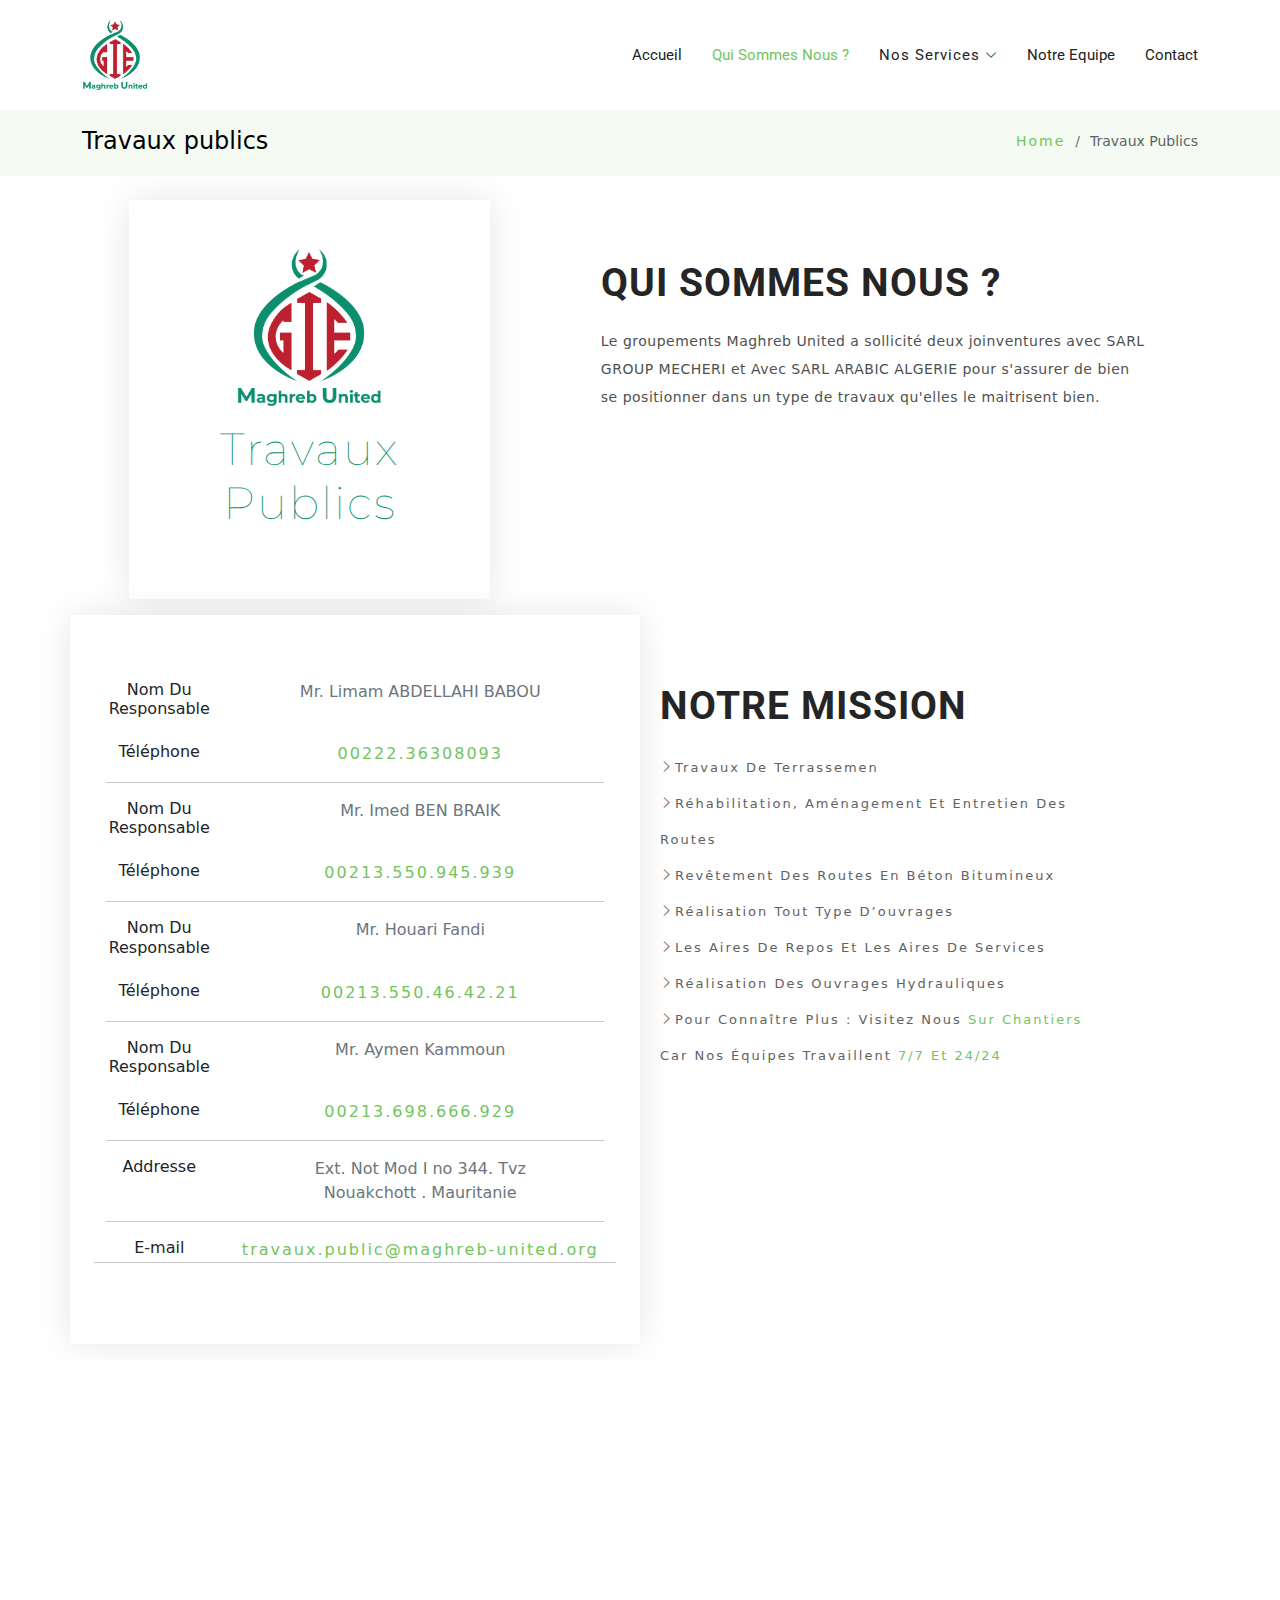
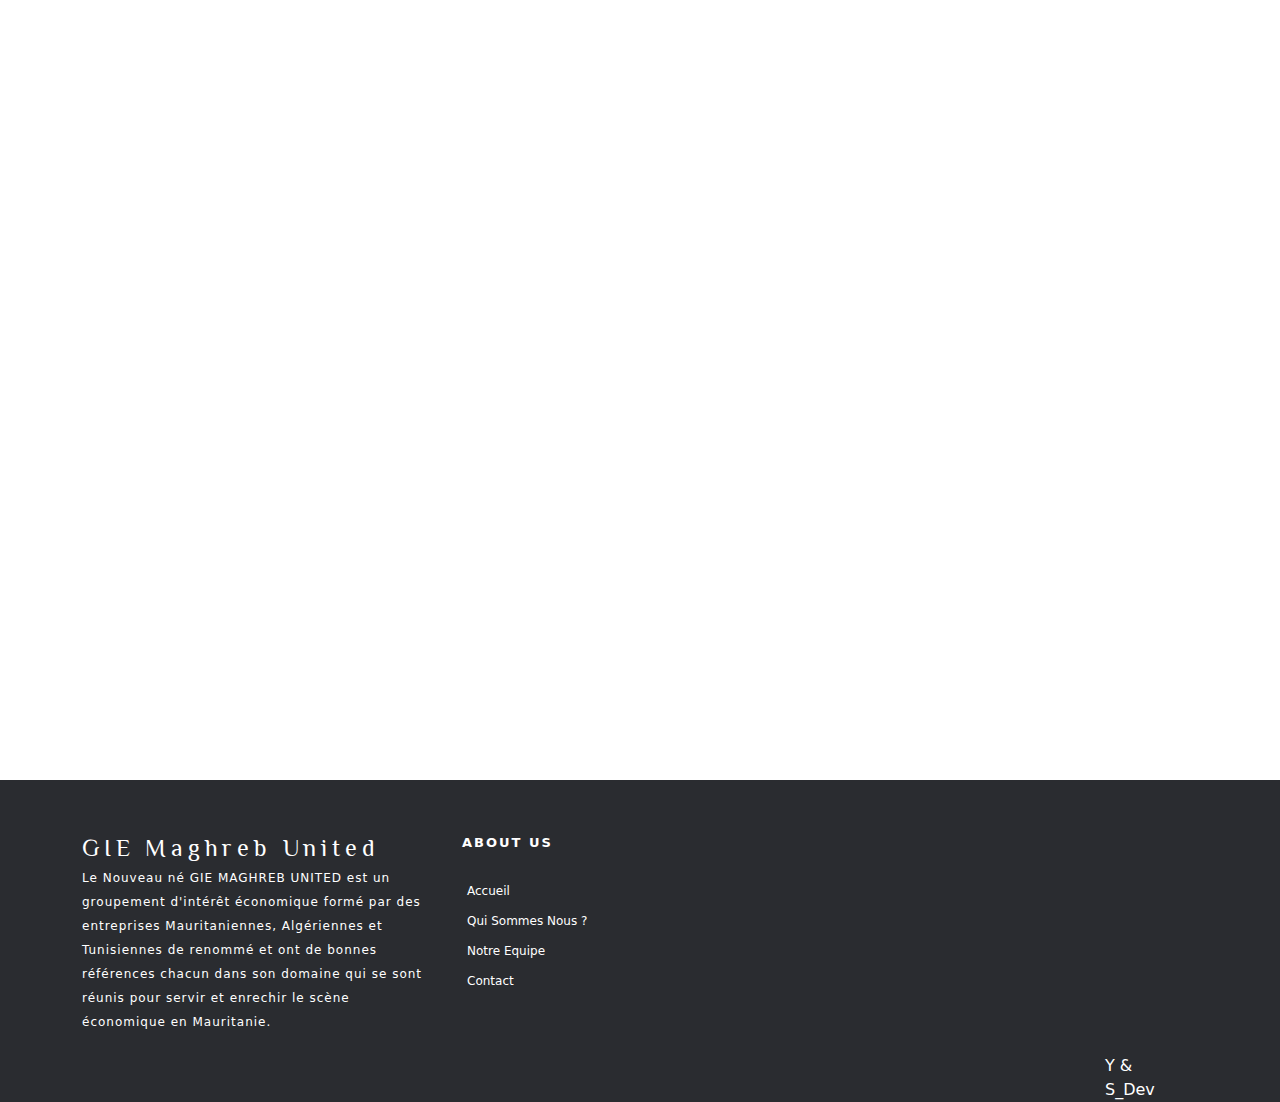
<file: serviceTravauPub.html>
<!DOCTYPE html>
<html lang="en">

<head>
  <meta charset="utf-8">
  <meta content="width=device-width, initial-scale=1.0" name="viewport">

  <title>Services-Travaux-Publics</title>
  <meta content="" name="description">
  <meta content="" name="keywords">

  <!-- Favicons -->
  <link href="assets/img/svg/GIE.png" rel="icon">
  <link href="assets/img/apple-touch-icon.png" rel="apple-touch-icon">

  <!-- Google Fonts -->
  <link
    href="https://fonts.googleapis.com/css?family=Open+Sans:300,300i,400,400i,700,700i|Roboto:100,300,400,500,700|Philosopher:400,400i,700,700i"
    rel="stylesheet">
    <link rel="stylesheet" href="https://fonts.googleapis.com/css2?family=Montserrat:wght@700&display=swap">

  <!-- Vendor CSS Files -->
  <link href="assets/vendor/aos/aos.css" rel="stylesheet">
  <link href="assets/vendor/bootstrap/css/bootstrap.min.css" rel="stylesheet">
  <link href="assets/vendor/bootstrap-icons/bootstrap-icons.css" rel="stylesheet">
  <link href="assets/vendor/glightbox/css/glightbox.min.css" rel="stylesheet">
  <link href="assets/vendor/swiper/swiper-bundle.min.css" rel="stylesheet">

  <!-- Template Main CSS File -->
  <link href="assets/css/style.css" rel="stylesheet">
  <link href="assets/css/inner-page.css" rel="stylesheet">


</head>

<body>

  <!-- ======= Header ======= -->
  <header id="header" class="header fixed-top d-flex align-items-center">
    <div class="container d-flex align-items-center justify-content-between">

     <div id="logo">
        <h1><a href="index.html"><img src="assets/img/logo/GIE.png" alt="" style="height: 70px;"></a></h1>
        <!-- Uncomment below if you prefer to use an image logo -->
        <!-- <a href="index.html"><img src="assets/img/logo.png" alt="" title="" /></a>-->
      </div>

      <nav id="navbar" class="navbar">
        <ul>
          <li><a class="nav-link scrollto " href="index.html">Accueil</a></li>
          <li><a class="nav-link scrollto" href="#about-us">Qui sommes nous ?</a></li>
          <li class="dropdown"><a href="#features"><span>Nos Services</span> <i class="bi bi-chevron-down"></i></a>
            <ul>
              <li><a href="serviceConstruction.html">Construction</a></li>
              <li><a href="serviceTravauPub.html">Travaux publics</a></li>
              <li><a href="serviceEnvironnement.html">Environnement</a></li>
              <li><a href="serviceHydrolique.html">Hydraulique</a></li>
              <li><a href="serviceHydraucarbures.html">Hydraucarbures</a></li>
              <li><a href="serviceEnergie.html">Energie</a></li>
              <li><a href="serviceIngénierie.html">Ingénierie</a></li>
              <li><a href="serviceFormation.html">Formation</a></li>
              <li><a href="serviceTrading.html">Trading</a></li>
              <li><a href="serviceAgriculture.html">Agriculture</a></li>
              <li><a href="serviceInvestissement.html">Investissement</a></li>
            </ul>
          </li>
          <li><a class="nav-link scrollto" href="index.html#team">Notre Equipe</a></li>

          <li><a class="nav-link scrollto" href="index.html#contact">Contact</a></li>
        </ul>
        <i class="bi bi-list mobile-nav-toggle"></i>
      </nav><!-- .navbar -->

    </div>
  </header><!-- End Header -->


 <main id="main">
    <br>

    <!-- ======= Breadcrumbs ======= -->
    <section class="breadcrumbs">
      <div class="container">

        <div class="d-flex justify-content-between align-items-center">
          <h2>Travaux publics</h2>
          <ol>
            <li><a href="index.html">Home</a></li>
            <li>Travaux publics</li>
          </ol>
        </div>

      </div>
    </section><!-- End Breadcrumbs -->

    <section class="inner-page pt-4">
      <div class="container grid" style="--bs-columns: 12;">
        <div class="row justify-content-around gutters-sm g-col-6">
          <div class="col-md-4 mb-3 " data-aos="fade-up" id="testimonials">
            <div class="card ">
              <div class="card-body boxShadowCard">
                <div class="d-flex flex-column align-items-center text-center  ">
                  <img src="assets/img/logo/GIE.png" alt="Admin" class="" width="150">
                  <div class="mt-3 top-top">
                    <h2>Travaux publics</h2>
                  </div>
                </div>
              </div>

            </div>
          </div>
          <div class="col-6">
            <div id="about-us">
              <div class="about-content" data-aos="fade-left" data-aos-delay="100">

                <h2><span>Qui sommes nous ?</span></h2>
                <p> Le groupements Maghreb United a sollicité deux joinventures avec SARL GROUP MECHERI et Avec SARL
                  ARABIC ALGERIE pour s'assurer de bien se positionner dans un type de travaux qu'elles le maitrisent
                  bien.</p>

              </div>
            </div>

          </div>
        </div>
        <div class="col-md-12" data-aos="fade-up" id="testimonials">
          <div class="row ">
            <div class="card mb-3 boxShadowCard col-sm-12 col-md-6 ">
              <div class="card-body " style="text-align: center;">
                <div style="border: 1px">
                  <div class="row">
                    <div class="col-sm-3">
                      <h6 class="mb-0">Nom Du Responsable</h6>
                    </div>
                    <div class="col-sm-9 text-secondary">
                      Mr. Limam ABDELLAHI BABOU
                    </div>
                  </div>
                  <br>
                  <div class="row">
                    <div class="col-sm-3">
                      <h6 class="mb-0">Téléphone</h6>
                    </div>
                    <div class="col-sm-9 text-secondary">
                      <a href="" class="__cf_email__" data-cfemail="71171801311b041a1c04195f101d">00222.36308093</a>
                    </div>
                  </div>
                  <hr>
                </div>
                <div style="border: 1px">
                  <div class="row">
                    <div class="col-sm-3">
                      <h6 class="mb-0">Nom Du Responsable</h6>
                    </div>
                    <div class="col-sm-9 text-secondary">
                      Mr. Imed BEN BRAIK </div>
                  </div>
                  <br>
                  <div class="row">
                    <div class="col-sm-3">
                      <h6 class="mb-0">Téléphone</h6>
                    </div>
                    <div class="col-sm-9 text-secondary">
                      <a href="" class="__cf_email__" data-cfemail="71171801311b041a1c04195f101d">00213.550.945.939</a>
                    </div>
                  </div>
                  <hr>
                </div>
                <div style="border: 1px">
                  <div class="row">
                    <div class="col-sm-3">
                      <h6 class="mb-0">Nom Du Responsable</h6>
                    </div>
                    <div class="col-sm-9 text-secondary">
                      Mr. Houari Fandi </div>
                  </div>
                  <br>
                  <div class="row">
                    <div class="col-sm-3">
                      <h6 class="mb-0">Téléphone</h6>
                    </div>
                    <div class="col-sm-9 text-secondary">
                      <a href="" class="__cf_email__" data-cfemail="71171801311b041a1c04195f101d">00213.550.46.42.21</a>
                    </div>
                  </div>
                  <hr>
                </div>
                <div style="border: 1px">
                  <div class="row">
                    <div class="col-sm-3">
                      <h6 class="mb-0">Nom Du Responsable</h6>
                    </div>
                    <div class="col-sm-9 text-secondary">
                      Mr. Aymen Kammoun </div>
                  </div>
                  <br>
                  <div class="row">
                    <div class="col-sm-3">
                      <h6 class="mb-0">Téléphone</h6>
                    </div>
                    <div class="col-sm-9 text-secondary">
                      <a href="" class="__cf_email__" data-cfemail="71171801311b041a1c04195f101d">00213.698.666.929</a>
                    </div>
                  </div>
                  <hr>
                </div>
                <div style="border: 1px">
                  <div class="row">
                    <div class="col-sm-3">
                      <h6 class="mb-0">Addresse </h6>
                    </div>
                    <div class="col-sm-9 text-secondary">
                      Ext. Not Mod I no 344. Tvz <br> Nouakchott . Mauritanie </div>
                  </div>
                  <hr>
                </div>
                <div style="border: 1px">
                  <div class="row">
                    <div class="col-sm-3">
                      <h6 class="mb-0">E-mail </h6>
                    </div>
                    <div class="col-sm-9 text-secondary">
                      <a href="" class="__cf_email__" data-cfemail="71171801311b041a1c04195f101d">travaux.public@maghreb-united.org</a>
                  </div>
                  <hr>
                </div>
              </div>
            </div>
           
          </div>

          <div class="col-sm-12 col-md-5 m-2">
            <div id="about-us">
              <div class="about-content" data-aos="fade-left" data-aos-delay="100">
               
                <h2><span>Notre Mission</span></h2>
                <ul class="list-unstyled">
                  <li><i class="vi bi-chevron-right"></i>Travaux de terrassemen</li>
                  <li><i class="vi bi-chevron-right"></i>Réhabilitation, Aménagement et entretien des routes</li>
                  <li><i class="vi bi-chevron-right"></i>Revêtement des routes en béton bitumineux</li>
                  <li><i class="vi bi-chevron-right"></i>Réalisation tout type d’ouvrages
                  </li>
                  <li><i class="vi bi-chevron-right"></i>Les aires de repos et les aires de services</li>
                  <li><i class="vi bi-chevron-right"></i>Réalisation des ouvrages hydrauliques</li>
                  <li><i class="vi bi-chevron-right"></i>Pour Connaître plus :
                    Visitez nous <a href="">sur chantiers</a> car Nos équipes
                    travaillent <a href="">7/7 et 24/24</a></li>
                </ul>

              </div>
            </div>

          </div>
        </div>

      </div>
    </section>
    <!-- ======= Screenshots Section ======= -->
    <section id="screenshots" class="padd-section text-center">

      <div class="container" data-aos="fade-up">
        <div class="section-title text-center">
          <h2>Société Responsable</h2>
        </div>

        <div class="screens-slider swiper">

          <div class="swiper-wrapper align-items-center">
            <div class="swiper-slide"><img src="assets/img/partenaires/2.png" class="img-fluid" alt=""></div>
            <div class="swiper-slide"><img src="assets/img/associés/1x/mechri1.png" class="img-fluid" alt=""></div>
            <div class="swiper-slide"><img src="assets/img/associés/1x/mechri2.png" class="img-fluid" alt=""></div>
           
          </div>
          <div class="swiper-pagination"></div>
        </div>
      </div>

    </section>
    <!-- End Screenshots Section -->

    <!-- ======= Screenshots Section ======= -->
    <section id="screenshots" class="padd-section text-center">

      <div class="container" data-aos="fade-up">
        <div class="section-title text-center">
          <h2>Galerie des Réalisations</h2>
          <p class="separator">Ici, vous pouvez trouver certaines de nos réalisations :</p>
        </div>

        <div class="screens-slider swiper">

          <div class="swiper-wrapper align-items-center">
            <div class="swiper-slide"><img src="assets/img/ralisationTraveauPub/1.png" class="img-fluid" alt=""></div>
            <div class="swiper-slide"><img src="assets/img/ralisationTraveauPub/2.png" class="img-fluid" alt=""></div>
            <div class="swiper-slide"><img src="assets/img/ralisationTraveauPub/3.png" class="img-fluid" alt=""></div>
            <div class="swiper-slide"><img src="assets/img/ralisationTraveauPub/4.png" class="img-fluid" alt=""></div>
            <div class="swiper-slide"><img src="assets/img/ralisationTraveauPub/5.png" class="img-fluid" alt=""></div>
            <div class="swiper-slide"><img src="assets/img/ralisationTraveauPub/6.png" class="img-fluid" alt=""></div>
          

          </div>
          <div class="swiper-pagination"></div>
        </div>
      </div>

    </section>
    <!-- End Screenshots Section -->

  </main><!-- End #main -->

  <!-- ======= Footer ======= -->
  <footer class="footer">
    <div class="container">
      <div class="row">

        <div class="col-md-12 col-lg-4">
          <div class="footer-logo">

            <a class="navbar-brand" href="#">GIE Maghreb United</a>
            <p>Le Nouveau né GIE MAGHREB UNITED est un groupement d'intérêt économique formé par des entreprises
              Mauritaniennes, Algériennes et Tunisiennes de renommé et ont de bonnes références chacun dans son domaine
              qui se sont réunis pour servir et enrechir le scène économique en Mauritanie.</p>

          </div>
        </div>

        <div class="col-sm-6 col-md-3 col-lg-2">
          <div class="list-menu">

            <h4>About Us</h4>

            <ul class="list-unstyled">
              <li><a href="index.html">Accueil</a></li>
              <li><a href="#about-us">Qui sommes nous ?</a></li>
              <li><a href="index.html#team">Notre Equipe</a></li>
              <li><a href="index.html#contact">Contact</a></li>
            </ul>

          </div>
        </div>

        <div class="row justify-content-between">
          <div class="col-11">
          </div>
          <div class="col" style="color: white;">
            Y & S_Dev
          </div>
        </div>
      </div>

    </div>
    </div>



  </footer><!-- End  Footer -->

  <a href="#" class="back-to-top d-flex align-items-center justify-content-center"><i
      class="bi bi-arrow-up-short"></i></a>

  <!-- Vendor JS Files -->
  <script src="assets/vendor/aos/aos.js"></script>
  <script src="assets/vendor/bootstrap/js/bootstrap.bundle.min.js"></script>
  <script src="assets/vendor/glightbox/js/glightbox.min.js"></script>
  <script src="assets/vendor/swiper/swiper-bundle.min.js"></script>
  <script src="assets/vendor/php-email-form/validate.js"></script>

  <!-- Template Main JS File -->
  <script src="assets/js/main.js"></script>

</body>

</html>
</file>
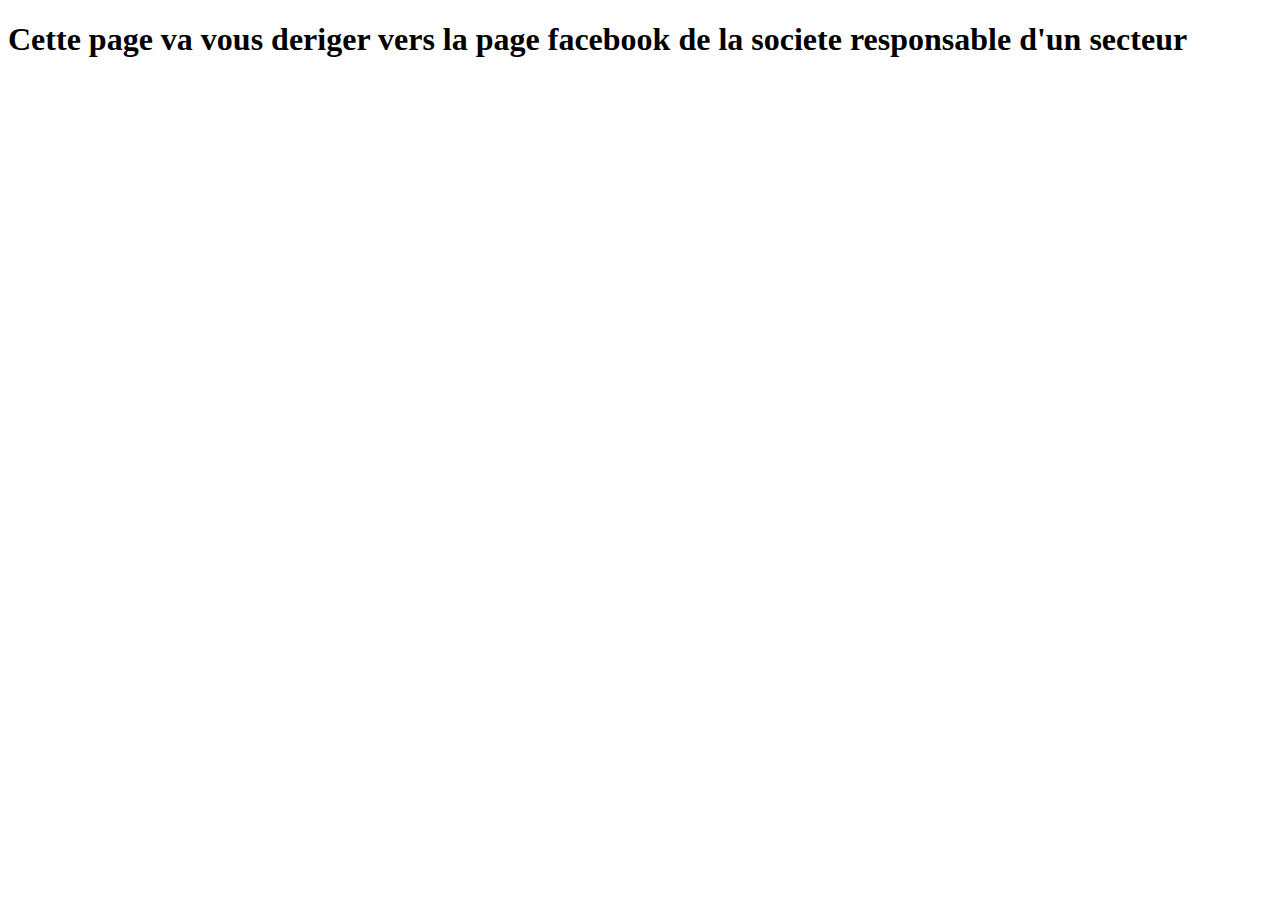
<file: test.html>
<!DOCTYPE html>
<html lang="en">
<head>
    <meta charset="UTF-8">
    <meta name="viewport" content="width=device-width, initial-scale=1.0">
    <title>Document</title>
</head>
<body>
    <h1>Cette page va vous deriger vers la page facebook de la societe responsable d'un secteur</h1>
</body>
</html>
</file>
<file: assets/css/inner-page.css>
.card {
    position: relative;
    display: flex;
    flex-direction: column;
    min-width: 0;
    word-wrap: break-word;
    background-color: #fff;
    background-clip: border-box;
    border: 0 solid rgba(0, 0, 0, .125);
    border-radius: .25rem;
}

.card-body {
    flex: 1 1 auto;
    min-height: 1px;
    padding: 1rem;
}

.gutters-sm {
    margin-right: -8px;
    margin-left: -8px;
}

.gutters-sm>.col,
.gutters-sm>[class*=col-] {
    padding-right: 8px;
    padding-left: 8px;
}

.mb-3,
.my-3 {
    margin-bottom: 1rem !important;
}

.bg-gray-300 {
    background-color: #e2e8f0;
}

.h-100 {
    height: 100% !important;
}

.shadow-none {
    box-shadow: none !important;
}


.boxShadowCard {
    box-shadow: 0 0 35px rgba(0, 0, 0, 0.1);
    padding: 49px 20px;
  }
  @import url('https://fonts.googleapis.com/css2?family=Montserrat:wght@700&display=swap');

  .top-top>h2 {
    font-family: 'Montserrat', sans-serif;
    font-weight: bold; 
    color: #0C8F6F;
    font-size: 45px;
    font-weight: 100;
    letter-spacing: 2px;
    margin-bottom: 20px;
    text-transform: capitalize;
  }
</file>
<file: assets/css/style.css>
/**
* Template Name: eStartup
* Updated: Sep 18 2023 with Bootstrap v5.3.2
* Template URL: https://bootstrapmade.com/estartup-bootstrap-landing-page-template/
* Author: BootstrapMade.com
* License: https://bootstrapmade.com/license/
*/

/*--------------------------------------------------------------
# General
--------------------------------------------------------------*/
body {
  background-color: #fff;
  color: #333;
}

h1,
h2,
h3,
h4,
h5,
h6 {
  margin: 0;
}

h2 {
  color: #000;
  font-weight: 600;
}

h4 {
  color: #000;
  font-size: 13px;
  font-weight: 700;
  letter-spacing: 2px;
  text-transform: uppercase;
  line-height: 2;
}

h5 {
  color: #626262;
  font-size: 14px;
  font-weight: 500;
}

a {
  letter-spacing: 2px;
  text-decoration: none;
  color: #71c55d;
}

a:hover {
  color: #92d283;
}

ul {
  letter-spacing: 1px;
}

li {
  color: #626262;
  font-size: 13px;
  font-weight: 400;
  letter-spacing: 2px;
  line-height: 30px;
  text-transform: capitalize;
}

p {
  color: #505050;
  font-size: 14px;
  font-weight: 300;
  letter-spacing: 0.5px;
  line-height: 2;
  margin-bottom: 20px;
}

span {
  letter-spacing: 1px;
}

.container-full {
  padding-left: 0;
  padding-right: 0;
}

.btn {
  border: 1px solid #fff;
  border-radius: 50px;
  color: #fff;
  font-size: 11px;
  font-weight: 600;
  padding: 15px 40px;
  text-transform: uppercase;
  transition: all 0.5s ease-in-out 0s;
}

.btn-default:hover {
  color: #fff;
  background-color: #e6e6e6;
  border-color: #adadad;
}

.fa {
  text-decoration: none;
  font-size: 13px;
}

/*--------------------------------------------------------------
# Back to top button
--------------------------------------------------------------*/
.back-to-top {
  position: fixed;
  visibility: hidden;
  opacity: 0;
  right: 15px;
  bottom: 15px;
  z-index: 996;
  background: #71c55d;
  width: 40px;
  height: 40px;
  border-radius: 4px;
  transition: all 0.4s;
}

.back-to-top i {
  font-size: 28px;
  color: #fff;
  line-height: 0;
}

.back-to-top:hover {
  background: #8bd07b;
  color: #fff;
}

.back-to-top.active {
  visibility: visible;
  opacity: 1;
}

/*--------------------------------------------------------------
# Header
--------------------------------------------------------------*/
#header {
  background: #fff;
  z-index: 997;
  transition: all 0.5s ease;
  padding: 20px 0;
}

#header #logo h1 {
  color: #505050;
  font-size: 28px;
  font-weight: 600;
  letter-spacing: 1px;
  margin: 0;
}

#header #logo h1 a {
  color: #555;
  display: inline-block;
  text-decoration: none;
}

#header #logo h1 a span {
  color: #71c55d;
}

#header #logo img {
  padding: 0;
  margin: 0;
}

#header.header-scrolled {
  background: #fff;
  box-shadow: 0 3px 7px rgba(0, 0, 0, 0.1);
  padding: 12px 0;
}

/*--------------------------------------------------------------
# Navigation Menu
--------------------------------------------------------------*/
/**
* Desktop Navigation 
*/
.navbar {
  padding: 0;
}

.navbar ul {
  margin: 0;
  padding: 0;
  display: flex;
  list-style: none;
  align-items: center;
}

.navbar li {
  position: relative;
}

.navbar a,
.navbar a:focus {
  display: flex;
  align-items: center;
  justify-content: space-between;
  padding: 10px 0 10px 30px;
  font-family: "Roboto", sans-serif;
  font-size: 15px;
  color: #222;
  white-space: nowrap;
  transition: 0.3s;
  letter-spacing: 0;
}

.navbar a i,
.navbar a:focus i {
  font-size: 12px;
  line-height: 0;
  margin-left: 5px;
}

.navbar a:hover,
.navbar .active,
.navbar .active:focus,
.navbar li:hover>a {
  color: #71c55d;
}

.navbar .dropdown ul {
  display: block;
  position: absolute;
  left: 14px;
  top: calc(100% + 30px);
  margin: 0;
  padding: 10px 0;
  z-index: 99;
  opacity: 0;
  visibility: hidden;
  background: #fff;
  box-shadow: 0px 0px 30px rgba(127, 137, 161, 0.25);
  transition: 0.3s;
  border-radius: 4px;
}

.navbar .dropdown ul li {
  min-width: 200px;
}

.navbar .dropdown ul a {
  padding: 10px 20px;
  text-transform: none;
}

.navbar .dropdown ul a i {
  font-size: 12px;
}

.navbar .dropdown ul a:hover,
.navbar .dropdown ul .active:hover,
.navbar .dropdown ul li:hover>a {
  color: #71c55d;
}

.navbar .dropdown:hover>ul {
  opacity: 1;
  top: 100%;
  visibility: visible;
}

.navbar .dropdown .dropdown ul {
  top: 0;
  left: calc(100% - 30px);
  visibility: hidden;
}

.navbar .dropdown .dropdown:hover>ul {
  opacity: 1;
  top: 0;
  left: 100%;
  visibility: visible;
}

@media (max-width: 1366px) {
  .navbar .dropdown .dropdown ul {
    left: -90%;
  }

  .navbar .dropdown .dropdown:hover>ul {
    left: -100%;
  }
}

/**
* Mobile Navigation 
*/
.mobile-nav-toggle {
  color: #222;
  font-size: 28px;
  cursor: pointer;
  display: none;
  line-height: 0;
  transition: 0.5s;
}

.mobile-nav-toggle.bi-x {
  color: #fff;
}

@media (max-width: 991px) {
  .mobile-nav-toggle {
    display: block;
  }

  .navbar ul {
    display: none;
  }
}

.navbar-mobile {
  position: fixed;
  overflow: hidden;
  top: 0;
  right: 0;
  left: 0;
  bottom: 0;
  background: rgba(34, 34, 34, 0.9);
  transition: 0.3s;
  z-index: 999;
}

.navbar-mobile .mobile-nav-toggle {
  position: absolute;
  top: 15px;
  right: 15px;
}

.navbar-mobile ul {
  display: block;
  position: absolute;
  top: 55px;
  right: 15px;
  bottom: 15px;
  left: 15px;
  padding: 10px 0;
  border-radius: 6px;
  background-color: #fff;
  overflow-y: auto;
  transition: 0.3s;
}

.navbar-mobile a,
.navbar-mobile a:focus {
  padding: 10px 20px;
  font-size: 15px;
  color: #222;
}

.navbar-mobile a:hover,
.navbar-mobile .active,
.navbar-mobile li:hover>a {
  color: #71c55d;
}

.navbar-mobile .getstarted,
.navbar-mobile .getstarted:focus {
  margin: 15px;
}

.navbar-mobile .dropdown ul {
  position: static;
  display: none;
  margin: 10px 20px;
  padding: 10px 0;
  z-index: 99;
  opacity: 1;
  visibility: visible;
  background: #fff;
  box-shadow: 0px 0px 30px rgba(127, 137, 161, 0.25);
}

.navbar-mobile .dropdown ul li {
  min-width: 200px;
}

.navbar-mobile .dropdown ul a {
  padding: 10px 20px;
}

.navbar-mobile .dropdown ul a i {
  font-size: 12px;
}

.navbar-mobile .dropdown ul a:hover,
.navbar-mobile .dropdown ul .active:hover,
.navbar-mobile .dropdown ul li:hover>a {
  color: #71c55d;
}

.navbar-mobile .dropdown>.dropdown-active {
  display: block;
}

/*--------------------------------------------------------------
# Hero Section
--------------------------------------------------------------*/
#hero {
  width: 100%;
  height: calc(100vh - 40px);
  background: url(../img/hero-bg.png) center bottom no-repeat;
  background-size: 100%;
  position: relative;
  margin-top: 40px;
}

@media (min-width: 1025px) {
  #hero {
    background-attachment: fixed;
  }
}

@media (min-width: 1025px) and (max-height: 768px) {
  #hero {
    height: 110vh;
  }
}

@media (max-height: 600px) {
  #hero {
    height: 200vh;
  }
}

#hero .hero-container {
  position: absolute;
  bottom: 0;
  top: 0;
  left: 0;
  right: 0;
  display: flex;
  justify-content: center;
  align-items: center;
  flex-direction: column;
  text-align: center;
}

#hero h1 {
  margin: 0 0 10px 0;
  font-size: 48px;
  font-weight: 700;
  line-height: 56px;
  font-family: "Philosopher", sans-serif;
  color: #71c55d;
}

@media (max-width: 768px) {
  #hero h1 {
    font-size: 28px;
    line-height: 36px;
  }
}

#hero h2 {
  color: #777;
  margin-bottom: 30px;
  font-size: 20px;
  font-family: "Roboto", sans-serif;
  font-weight: 300;
}

@media (max-width: 768px) {
  #hero h2 {
    font-size: 18px;
    line-height: 24px;
    margin-bottom: 30px;
  }
}

#hero img {
  max-width: 95%;
  margin-bottom: 30px;
}

#hero .btn-get-started {
  font-family: "Roboto", sans-serif;
  text-transform: uppercase;
  font-weight: 400;
  font-size: 13px;
  letter-spacing: 1px;
  display: inline-block;
  padding: 11px 36px;
  border-radius: 50px;
  transition: 0.5s;
  margin-bottom: 30px;
  border: 2px solid #71c55d;
  background: #fff;
  color: #71c55d;
  text-decoration: none;
}

#hero .btn-get-started:hover {
  background: #71c55d;
  color: #fff;
}

#hero .btns a {
  color: #555;
  font-size: 11px;
  font-weight: 600;
  text-transform: uppercase;
  margin: 4px 20px;
  text-decoration: none;
  transition: 0.3s;
}

@media (max-width: 575px) {
  #hero .btns a {
    margin: 4px 8px;
  }
}

#hero .btns a:hover {
  color: #71c55d;
}

/*--------------------------------------------------------------
# Sections
--------------------------------------------------------------*/
section {
  overflow: hidden;
}

.padd-section {
  padding-bottom: 80px;
  padding-top: 80px;
}

@media (max-width: 992px) {
  .padd-section {
    padding-top: 40px;
    padding-bottom: 40px;
  }
}

.section-title {
  margin-bottom: 80px;
}

@media (max-width: 992px) {
  .section-title {
    margin-bottom: 40px;
  }
}

.section-title h2 {
  font-family: "Roboto", sans-serif;
  font-size: 45px;
  font-weight: 100;
  letter-spacing: 2px;
  margin-bottom: 20px;
  text-transform: capitalize;
}

.section-title .separator {
  margin: 0;
}

.separator {
  color: #626262;
  font-family: "Roboto", sans-serif;
  font-size: 15px;
  font-weight: 300;
  margin-bottom: 30px;
  text-transform: capitalize;
}

/*--------------------------------------------------------------
# Breadcrumbs
--------------------------------------------------------------*/
.breadcrumbs {
  padding: 20px 0;
  background-color: #f5fbf3;
  min-height: 40px;
  margin-top: 82px;
}

@media (max-width: 992px) {
  .breadcrumbs {
    margin-top: 68px;
  }
}

.breadcrumbs h2 {
  font-size: 24px;
  font-weight: 300;
  margin: 0;
}

@media (max-width: 992px) {
  .breadcrumbs h2 {
    margin: 0 0 10px 0;
  }
}

.breadcrumbs ol {
  display: flex;
  flex-wrap: wrap;
  list-style: none;
  padding: 0;
  margin: 0;
}

.breadcrumbs ol li {
  letter-spacing: 0;
  font-size: 14px;
}

.breadcrumbs ol li+li {
  padding-left: 10px;
}

.breadcrumbs ol li+li::before {
  display: inline-block;
  padding-right: 10px;
  color: #6c757d;
  content: "/";
}

@media (max-width: 768px) {
  .breadcrumbs .d-flex {
    display: block !important;
  }

  .breadcrumbs ol {
    display: block;
  }

  .breadcrumbs ol li {
    display: inline-block;
  }
}



/* Get Started Section
--------------------------------*/
#get-started {
  display: inline-block;
  height: 100%;
  width: 100%;
}

#get-started .feature-block {
  background: #fff none repeat scroll 0 0;
  padding: 30px 20px;
  transition: all 0.5s ease-in-out 0s;
}

#get-started .feature-block img {
  height: 60px;
  margin-bottom: 30px;
  width: 60px;
}

@media (max-width: 991px) {
  #get-started .feature-block {
    margin-bottom: 30px;
  }
}

#get-started .feature-block:hover {
  box-shadow: 0 0 35px rgba(0, 0, 0, 0.1);
  transition: all 0.5s ease-in-out 0s;
}

#get-started .feature-block h4 {
  margin-bottom: 20px;
}

#get-started .feature-block p {
  margin-bottom: 20px;
}

#get-started .feature-block a {
  color: #505050;
  font-size: 12px;
  font-weight: 600;
  text-decoration: none;
  text-transform: capitalize;
  transition: 0.3s;
}

#get-started .feature-block a:hover {
  color: #71c55d;
}

/* About Us Section
--------------------------------*/
#about-us img {
  max-width: 100%;
}

#about-us .about-content {
  padding-top: 60px;
}

#about-us .about-content h2 {
  color: #252525;
  font-family: "roboto";
  font-size: 39px;
  font-weight: 100;
  letter-spacing: 2px;
  margin-bottom: 20px;
  text-transform: capitalize;
}

#about-us .about-content span {
  font-weight: 700;
  padding-right: 10px;
  text-transform: uppercase;
}

#about-us .about-content ul li {
  line-height: 36px;
}

#about-us .about-content ul li .fa {
  padding-right: 20px;
}

/* Features Section
--------------------------------*/
#features {
  display: inline-block;
  height: 100%;
  width: 100%;
}

#features .feature-block {
  background: #fff none repeat scroll 0 0;
  padding: 30px 20px;
  margin-bottom: 30px;
  transition: all 0.5s ease-in-out 0s;
}

#features .feature-block img {
  height: 60px;
  margin-bottom: 30px;
  width: 60px;
}

#features .feature-block:hover {
  box-shadow: 0 0 35px rgba(0, 0, 0, 0.1);
  transition: all 0.5s ease-in-out 0s;
}

#features .feature-block h4 {
  margin-bottom: 20px;
}

#features .feature-block p {
  margin-bottom: 0;
}

/* Screenshots Section
--------------------------------*/
#screenshots .swiper-pagination {
  margin-top: 20px;
  position: relative;
}

#screenshots .swiper-pagination .swiper-pagination-bullet {
  width: 12px;
  height: 12px;
  background-color: #fff;
  opacity: 1;
  border: 1px solid #71c55d;
}

#screenshots .swiper-pagination .swiper-pagination-bullet-active {
  background-color: #71c55d;
}

/* Video Section
--------------------------------*/
#video {
  background: url(../img/video-bg.jpg) center center;
  background-repeat: no-repeat;
  background-size: 90%;
  height: 400px;
  overflow: hidden;
}

#video .overlay {
  background: rgba(0, 0, 0, 0.85);
  width: 90%;
  height: 100%;
  margin-left: 5%;

}

#video .overlay .play-btn {
  width: 94px;
  height: 94px;
  background: radial-gradient(#71c55d 50%, rgba(113, 197, 93, 0.15) 52%);
  border-radius: 50%;
  display: block;
  margin: 153px auto 0;
  position: relative;
  overflow: hidden;
}

#video .overlay .play-btn::after {
  content: "";
  position: absolute;
  left: 50%;
  top: 50%;
  transform: translateX(-40%) translateY(-50%);
  width: 0;
  height: 0;
  border-top: 10px solid transparent;
  border-bottom: 10px solid transparent;
  border-left: 15px solid #fff;
  z-index: 100;
  transition: all 400ms cubic-bezier(0.55, 0.055, 0.675, 0.19);
}

#video .overlay .play-btn:before {
  content: "";
  position: absolute;
  width: 120px;
  height: 120px;
  animation-delay: 0s;
  animation: pulsate1 2s;
  animation-direction: forwards;
  animation-iteration-count: infinite;
  animation-timing-function: steps;
  opacity: 1;
  border-radius: 50%;
  border: 2px solid rgba(255, 255, 255, 0.5);
  top: -15%;
  left: -15%;
  background: rgba(198, 16, 0, 0);
}

#video .overlay .play-btn:hover::after {
  border-left: 15px solid #71c55d;
  transform: scale(20);
}

#video .overlay .play-btn:hover::before {
  content: "";
  position: absolute;
  left: 50%;
  top: 50%;
  transform: translateX(-40%) translateY(-50%);
  width: 0;
  height: 0;
  border: none;
  border-top: 10px solid transparent;
  border-bottom: 10px solid transparent;
  border-left: 15px solid #fff;
  z-index: 200;
  animation: none;
  border-radius: 0;
}

@keyframes pulsate1 {
  0% {
    transform: scale(0.6, 0.6);
    opacity: 1;
  }

  100% {
    transform: scale(1, 1);
    opacity: 0;
  }
}

/* Team Section
--------------------------------*/
#team .team-block {
  box-shadow: 0 0 35px rgba(0, 0, 0, 0.1);
  height: 254px;
  overflow: hidden;
  position: relative;
  width: 100%;
  border-radius: 10%;
}

@media (max-width: 991px) {
  #team .team-block {
    margin-bottom: 30px;
  }
}

#team .team-block img {
  width: 100%;
}

#team .team-block .team-content {
  background: #fff none repeat scroll 0 0;
  bottom: 0;
  box-shadow: 0 0 4px 0 rgba(0, 0, 0, 0.2), 0 0 0 0 rgba(0, 0, 0, 0.19);
  bottom: -164px;
  padding: 20px 0;
  position: absolute;
  width: 100%;
  transition: all 0.5s ease-in-out 0s;
}

#team .team-block .team-content ul {
  display: block;
  width: 100%;
}

#team .team-block .team-content ul li {
  display: inline-block;
}

#team .team-block .team-content ul li a {
  color: #626262;
}

#team .team-block .team-content ul li a .fa {
  float: left;
  padding-left: 10px;
  padding-right: 10px;
  transition: 0.3s;
}

#team .team-block .team-content ul li a .fa:hover {
  color: #71c55d;
}

#team .team-block .team-content ul>span {
  display: inline-block;
  font-size: 14px;
  font-weight: 300;
  letter-spacing: 0.5px;
  margin-bottom: 20px;
  text-transform: uppercase;
}

#team .team-block:hover .team-content {
  bottom: 0px;
  transition: all 0.5s ease-in-out 0s;
}

/* Testimonials Section
--------------------------------*/
#testimonials .testimonials-content {
  box-shadow: 0 0 35px rgba(0, 0, 0, 0.1);
  padding: 49px 20px;
}

#testimonials .testimonials-content::before {
  color: #71c55d;
  content: "\f10e";
  display: inline-block;
  font: 70px/1 FontAwesome;
  position: absolute;
  right: 43px;
  text-align: left;
  top: -29px;
}

#testimonials .top-top>h2 {
  font-family: "Roboto" sans-serif;
  font-size: 45px;
  font-weight: 100;
  letter-spacing: 2px;
  margin-bottom: 20px;
  text-transform: capitalize;
}

#testimonials .top-top>h4 {
  font: 700 12px Lato, sans-serif;
}

#testimonials .top-top span {
  font-size: 12px;
  font-weight: 300;
  margin-left: 26px;
}

#testimonials .btm-btm ul li {
  float: left;
  margin: 0 8px;
  border-radius: 50%;
  padding: 0;
  overflow: hidden;
  background: #ddd none repeat scroll 0 0;
  cursor: pointer;
  height: 12px !important;
  width: 12px !important;
  border: 0;
  content: "";
}

#testimonials .btm-btm .active {
  background: #71c55d;
}

.carousel-indicators {
  position: relative;
  bottom: 0;
  left: 0;
  bottom: 0 !important;
  z-index: 15;
  width: auto;
  padding-left: 0;
  margin: 30px auto 0 auto;
  margin-right: auto;
  text-align: center;
  list-style: none;
  margin-bottom: 0;
  display: inline-block;
}

.carousel-indicators li {
  margin: 0;
}

/* Pricing Table Section
--------------------------------*/
#pricing .block-pricing {
  background: #fff;
  box-shadow: 0 0 0 0 rgba(0, 0, 0, 0.2), 0 0 4px 0 rgba(0, 0, 0, 0.19);
  display: inline-block;
  position: relative;
  width: 100%;
  text-align: center;
  padding: 30px 0;
}

@media (max-width: 991px) {
  #pricing .block-pricing {
    margin-bottom: 30px;
  }
}

#pricing .block-pricing .table {
  margin-bottom: 0;
  padding: 30px 15px;
  max-width: 100%;
  width: 100%;
}

#pricing .block-pricing .pricing-table h4 {
  padding-bottom: 30px;
}

#pricing .block-pricing h2 {
  margin-bottom: 30px;
}

#pricing .block-pricing ul {
  list-style: outside none none;
  margin: 10px auto;
  max-width: 240px;
  padding: 0;
}

#pricing .block-pricing ul li {
  border-bottom: 1px solid rgba(153, 153, 153, 0.3);
  padding: 12px 0;
  text-align: center;
}

#pricing .block-pricing ul li b {
  color: #3c4857;
}

#pricing .block-pricing .pricing-table .table_btn a {
  background: #71c55d;
  color: #fff;
  margin: 0;
  display: inline-block;
}

#pricing .block-pricing .pricing-table .table_btn a:hover {
  background: #55b03f;
}

#pricing .block-pricing .pricing-table .table_btn a .fa {
  font-size: 13px;
  margin-right: 5px;
}

/* Blog Section
--------------------------------*/
@media (max-width: 991px) {
  #blog .block-blog {
    margin-bottom: 30px;
  }
}

#blog .block-blog img {
  width: 100%;
}

#blog .block-blog .content-blog {
  box-shadow: 0 0 0 0 rgba(0, 0, 0, 0.2), 0 0 4px 0 rgba(0, 0, 0, 0.19);
  display: inline-block;
  min-height: 125px;
  padding: 20px 10px;
  width: 100%;
}

#blog .block-blog .content-blog h4 {
  line-height: 24px;
  margin-bottom: 20px;
  text-transform: capitalize;
  font-weight: normal;
  letter-spacing: 0;
  font-size: 16px;
}

#blog .block-blog .content-blog h4 a {
  color: #555;
  text-decoration: none;
  transition: 0.3s;
}

#blog .block-blog .content-blog h4 a:hover {
  color: #71c55d;
}

#blog .block-blog .content-blog>span {
  float: left;
  font-size: 12px;
}

#blog .block-blog .content-blog a.readmore {
  color: #505050;
  font-size: 12px;
  font-weight: 600;
  text-decoration: none;
  transition: 0.3s;
  letter-spacing: 0;
  text-transform: capitalize;
}

#blog .block-blog .content-blog a.readmore:hover {
  color: #71c55d;
}

/* Newsletter Section
--------------------------------*/
#newsletter {
  background: rgba(0, 0, 0, 0) url(../img/newsletter-bg.jpg) no-repeat center top fixed;
  background-size: cover;
}

#newsletter .overlay {
  background: linear-gradient(rgba(255, 255, 255, 0.9) 0%, rgba(255, 255, 255, 0.2) 95%);
  height: 100%;
  width: 100%;
}

#newsletter .form-control {
  background-color: transparent;
  border: 1px solid #dddddd;
  border-radius: 0;
  color: #888;
  font-size: 11px;
  font-weight: 600;
  height: 50px;
  text-align: center;
  width: 70%;
  background: #fff;
}

@media (max-width: 575px) {
  #newsletter .form-control {
    margin-bottom: 30px;
    width: 100%;
  }
}

#newsletter .form-control:focus {
  border-color: #71c55d;
  box-shadow: none;
  outline: 0 none;
}

#newsletter .btn {
  background: #71c55d;
  border: 0;
  border-radius: 0;
  height: 50px;
  width: 30%;
  transition: 0.3s;
}

@media (max-width: 575px) {
  #newsletter .btn {
    width: 100%;
  }
}

#newsletter .btn:hover {
  background: #55b03f;
}

#newsletter .btn .fa {
  padding-right: 10px;
}

#newsletter ul {
  display: inline-block;
  margin-top: 40px;
  margin-bottom: 0;
}

#newsletter ul li {
  background: #71c55d;
  border-radius: 50px;
  float: left;
  height: 35px;
  line-height: 35px;
  margin-left: 10px;
  margin-right: 10px;
  width: 35px;
  transition: 0.3s;
  display: flex;
  align-items: center;
  justify-content: center;
}

#newsletter ul li a {
  display: flex;
  align-items: center;
  justify-content: center;
}

#newsletter ul li:hover {
  background: #55b03f;
}

#newsletter ul li i {
  color: #fff;
  line-height: 0;
}

/* Contact Section
--------------------------------*/
#contact {
  background: #fff;
}

#contact .info {
  color: #222;
}

#contact .info i {
  font-size: 32px;
  color: #71c55d;
  float: left;
  line-height: 0;
}

#contact .info p {
  padding: 0 0 10px 50px;
  margin-bottom: 20px;
  line-height: 22px;
  font-size: 14px;
}

#contact .info .email p {
  padding-top: 5px;
}

#contact .social-links {
  padding: 20px 0;
}

#contact .social-links a {
  font-size: 18px;
  display: inline-block;
  background: #71c55d;
  color: #fff;
  line-height: 1;
  padding: 6px 0 8px 0;
  border-radius: 50%;
  text-align: center;
  width: 36px;
  height: 36px;
  transition: 0.3s;
}

#contact .social-links a:hover {
  background: #55b03f;
  color: #fff;
}

#contact .php-email-form .validate {
  display: none;
  color: red;
  margin: 0 0 15px 0;
  font-weight: 400;
  font-size: 13px;
}

#contact .php-email-form .error-message {
  display: none;
  color: #fff;
  background: #ed3c0d;
  text-align: left;
  padding: 15px;
  font-weight: 600;
}

#contact .php-email-form .error-message br+br {
  margin-top: 25px;
}

#contact .php-email-form .sent-message {
  display: none;
  color: #fff;
  background: #18d26e;
  text-align: center;
  padding: 15px;
  font-weight: 600;
}

#contact .php-email-form .loading {
  display: none;
  background: #fff;
  text-align: center;
  padding: 15px;
}

#contact .php-email-form .loading:before {
  content: "";
  display: inline-block;
  border-radius: 50%;
  width: 24px;
  height: 24px;
  margin: 0 10px -6px 0;
  border: 3px solid #18d26e;
  border-top-color: #eee;
  animation: animate-loading 1s linear infinite;
}

#contact .php-email-form input,
#contact .php-email-form textarea {
  border-radius: 0;
  box-shadow: none;
  font-size: 14px;
}

#contact .php-email-form input:focus,
#contact .php-email-form textarea:focus {
  border-color: #71c55d;
}

#contact .php-email-form input {
  padding: 10px 15px;
}

#contact .php-email-form textarea {
  padding: 12px 15px;
}

#contact .php-email-form button[type=submit] {
  background: #71c55d;
  border: 0;
  padding: 10px 24px;
  color: #fff;
  transition: 0.4s;
}

#contact .php-email-form button[type=submit]:hover {
  background: #92d283;
}

@keyframes animate-loading {
  0% {
    transform: rotate(0deg);
  }

  100% {
    transform: rotate(360deg);
  }
}

/*--------------------------------------------------------------
# Footer
--------------------------------------------------------------*/
.footer {
  background: #2a2c30;
  padding-top: 50px;
}

.footer .footer-logo .navbar-brand {
  color: #fff;
  display: inline-block;
  float: none;
  font-family: "Philosopher", sans-serif;
  font-size: 24px;
  font-weight: 500;
  height: 100%;
  letter-spacing: 0.2em;
  padding-left: 0;
  padding-top: 0;
}

.footer .footer-logo p {
  color: #fff;
  font-size: 12px;
  letter-spacing: 1px;
}

.footer .list-menu>h4 {
  color: #fff;
  padding-bottom: 20px;
}

.footer .list-menu ul li a {
  color: #fff;
  font-size: 12px;
  padding-left: 5px;
  text-decoration: none;
  letter-spacing: 0;
}

.footer .copyrights {
  background: #fff;
  margin-top: 50px;
  text-align: center;
  padding: 25px;
}

.footer .copyrights p,
.footer .copyrights .credits {
  margin: 0;
  padding: 0;
  font-family: "Open Sans", sans-serif;
  font-weight: normal;
  font-size: 14px;
  letter-spacing: 0;
}

.footer .copyrights p a,
.footer .copyrights .credits a {
  letter-spacing: 0;
  color: #71c55d;
}

.image-container img {
  filter: hue-rotate(90deg);
  transition: filter 0.3s; /* Une transition pour une animation douce */
}

.image-container:hover img {
  filter: hue-rotate(0deg);
}

.spacetop{
  padding-top: 1%;
}
/*  */
</file>
